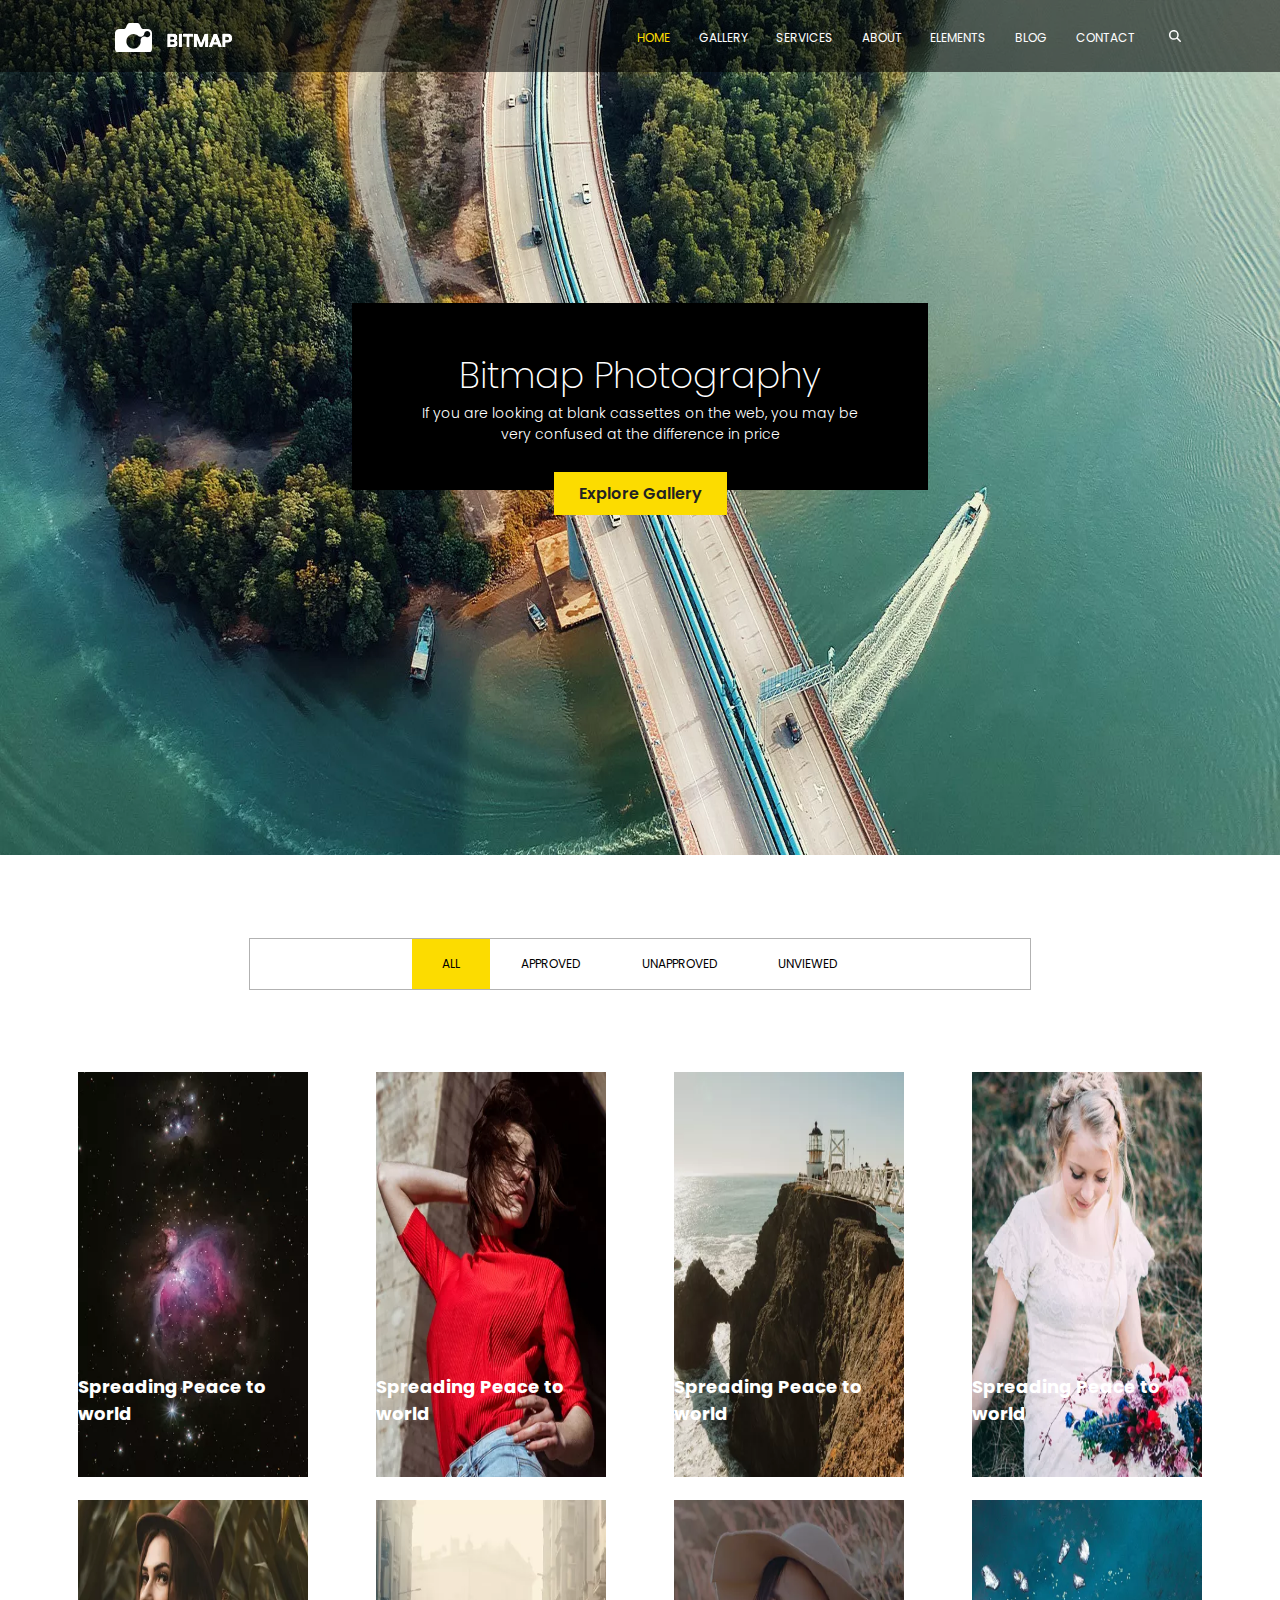
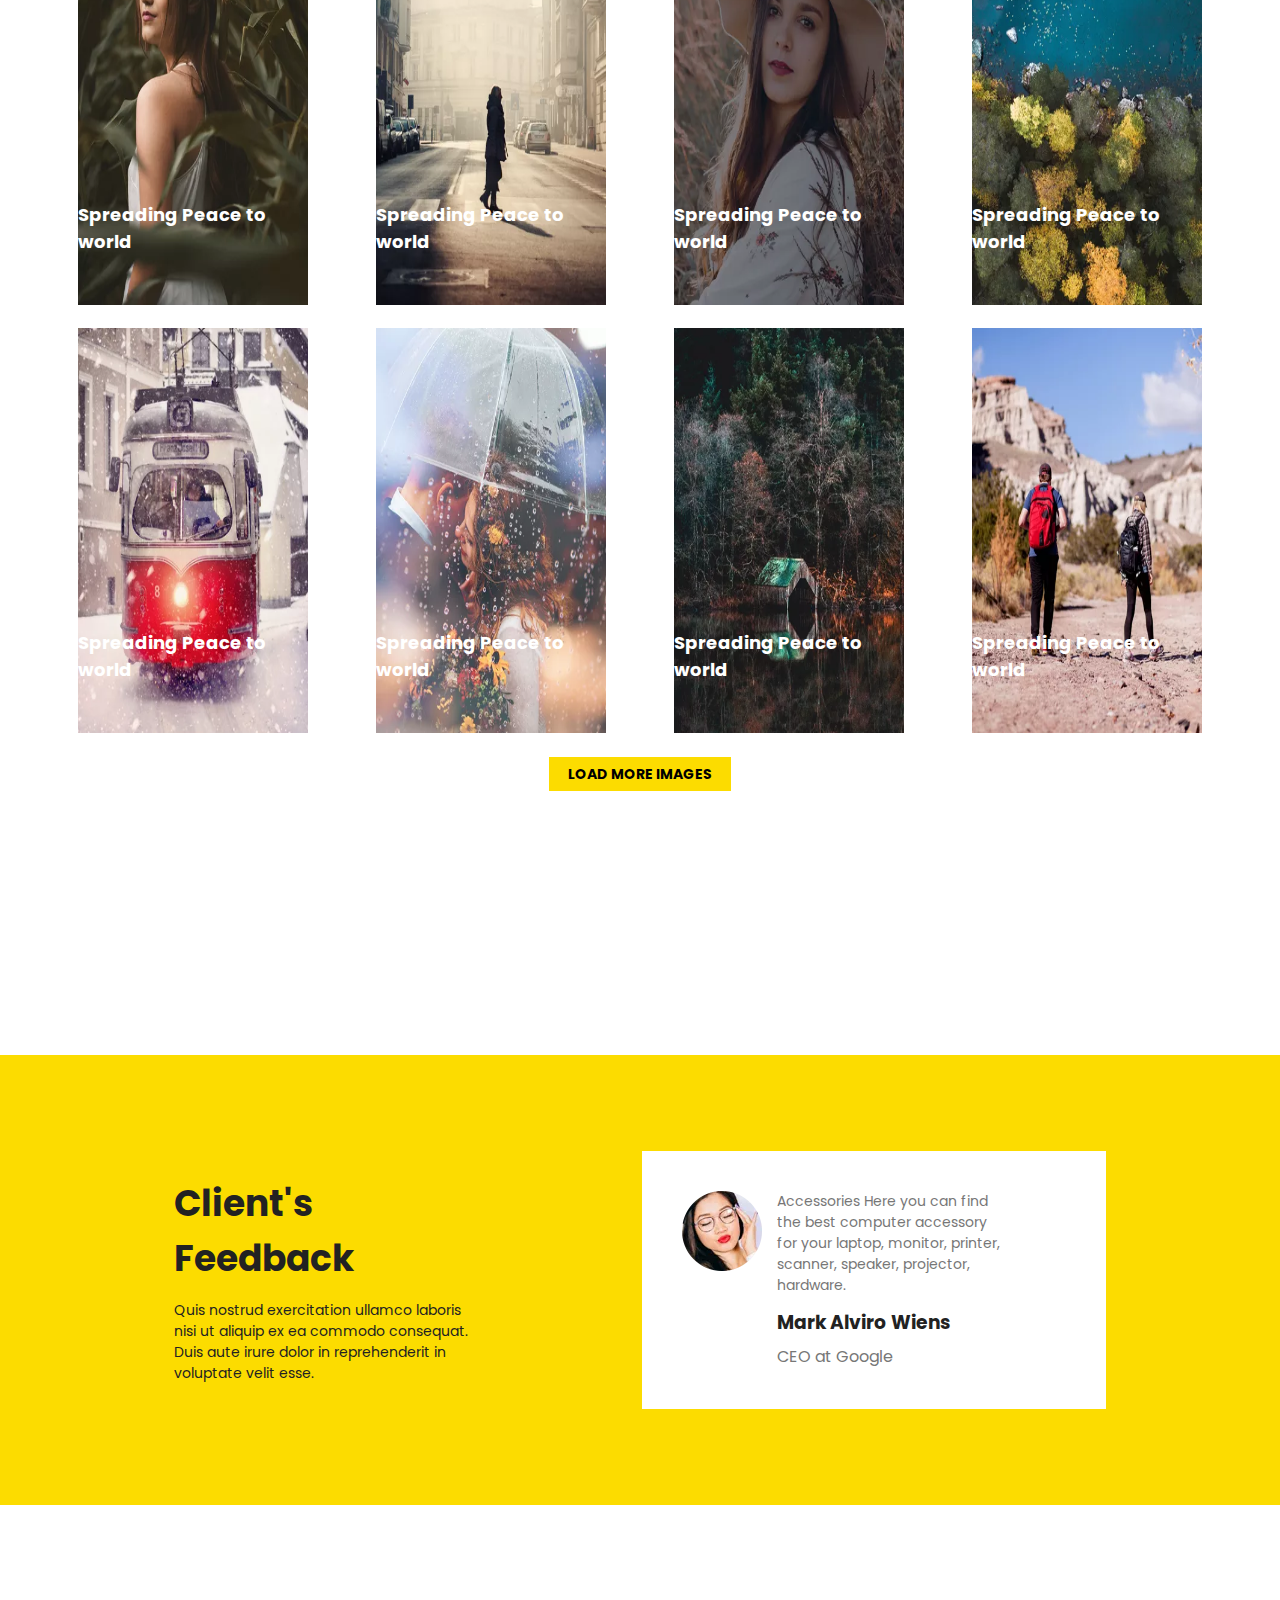
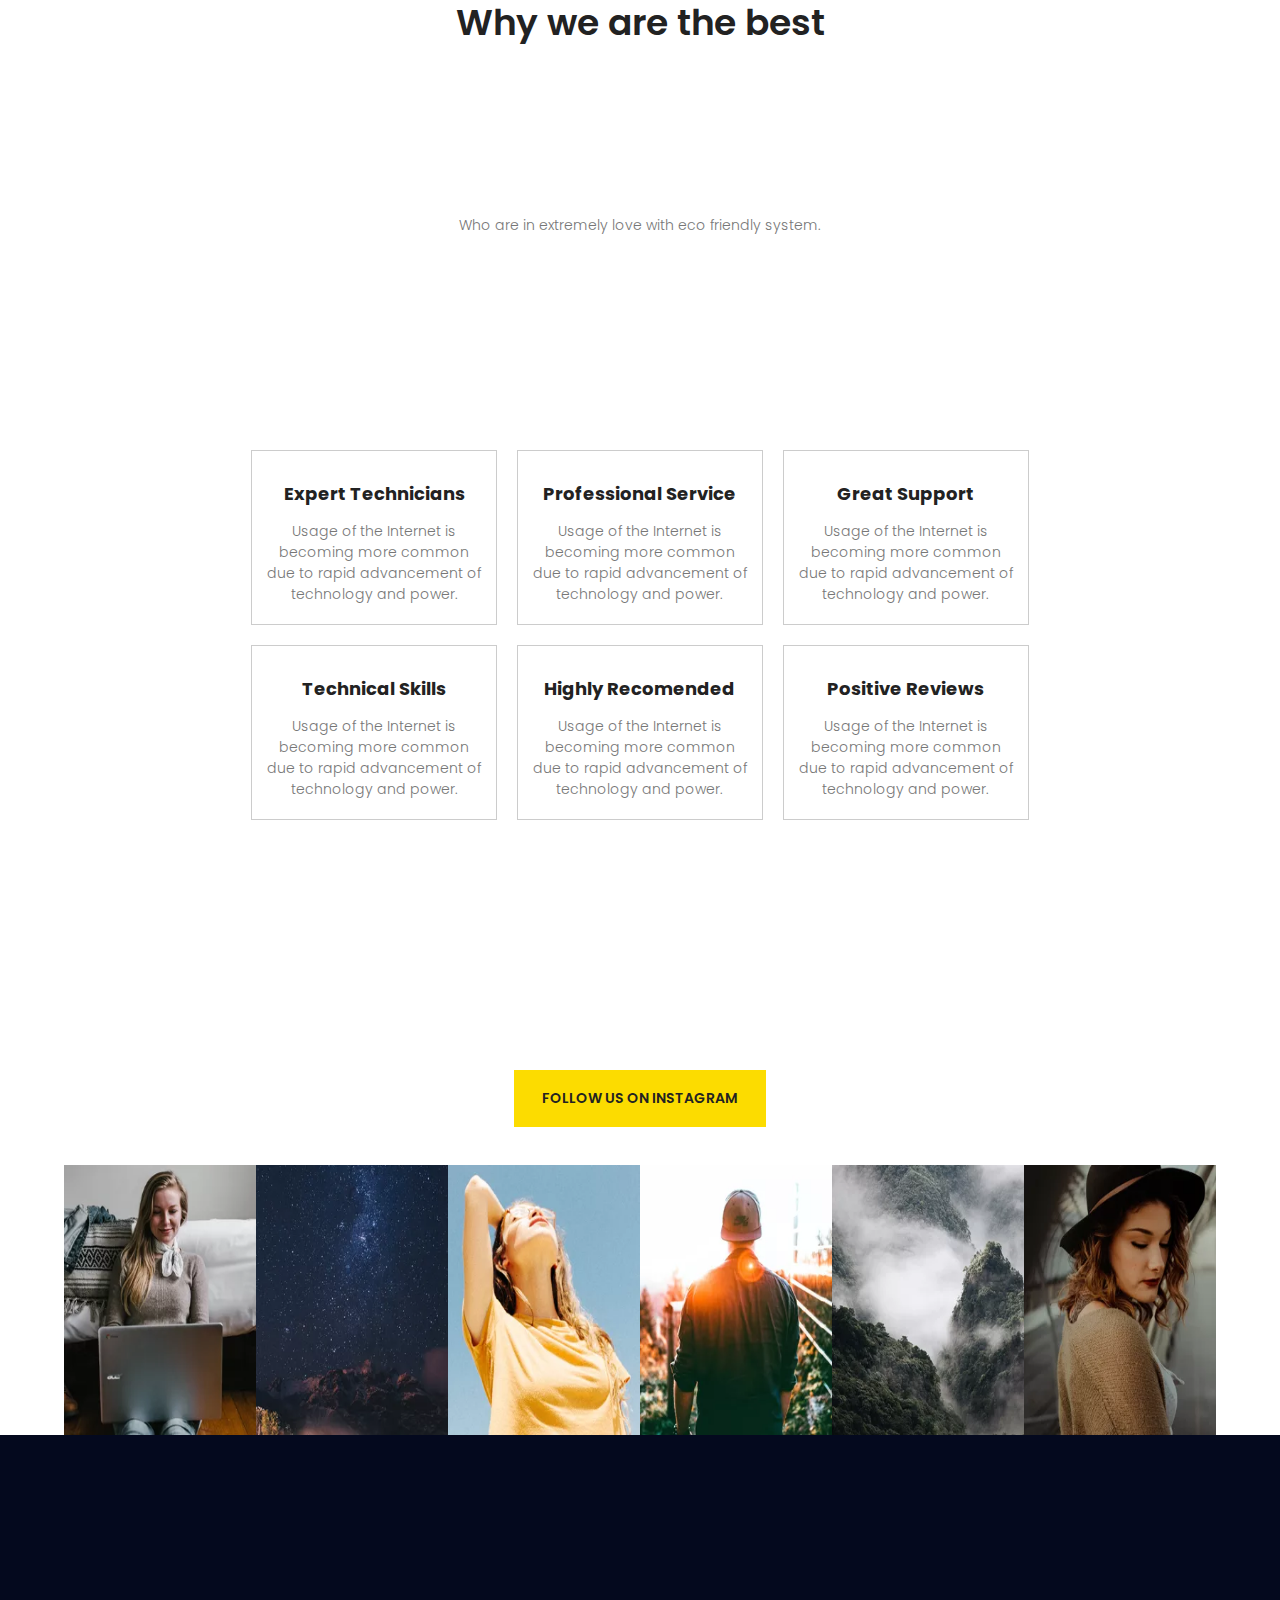
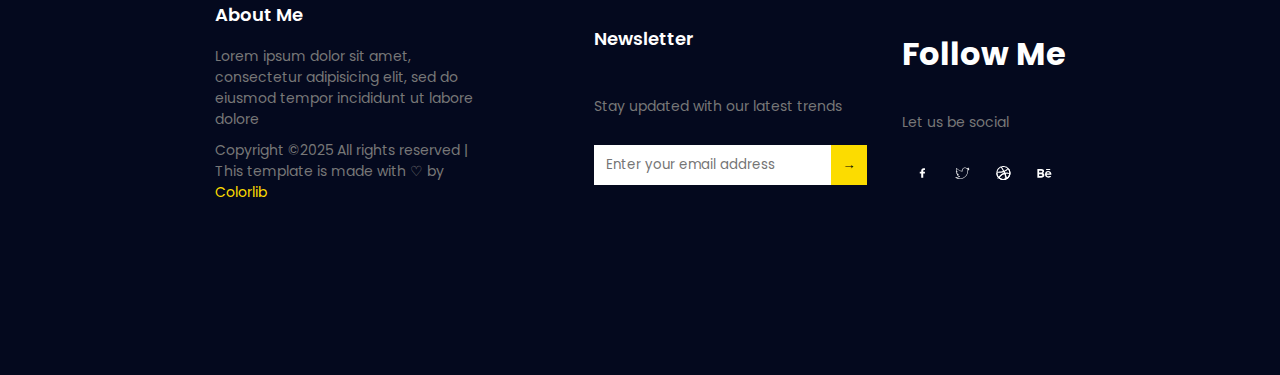
<file: index.html>
<!DOCTYPE html>
<html lang="en">

<head>
    <meta charset="UTF-8">
    <meta name="viewport" content="width=device-width, initial-scale=1.0">
    <title>Bitmap - Home</title>
    <link rel="stylesheet" href="style.css">
    <link rel="preconnect" href="https://fonts.googleapis.com">
    <link rel="preconnect" href="https://fonts.gstatic.com" crossorigin>
    <link
        href="https://fonts.googleapis.com/css2?family=Poppins:ital,wght@0,100;0,200;0,300;0,400;0,500;0,600;0,700;0,800;0,900;1,100;1,200;1,300;1,400;1,500;1,600;1,700;1,800;1,900&display=swap"
        rel="stylesheet">
</head>

<body>
    <section id="main">
        <header>
            <img id="logoHeader" src="assets/logo.png">
            <ul>
                <li class="links yellow">
                    <a href="index.html#">
                        Home
                    </a>
                </li>
                <li class="links">
                    <a href="#">
                        Gallery
                    </a>
                </li>
                <li class="links">
                    <a href="services.html">
                        Services
                    </a>
                </li>
                <li class="links">
                    <a href="about.html">
                        About
                    </a>
                </li>
                <li class="links">
                    <a>
                        Elements
                    </a>
                </li>
                <li class="links">
                    <a href="blog.html">
                        blog
                    </a>
                </li>
                <li class="links">
                    <a href="contact.html">
                        contact
                    </a>
                </li>
            </ul>

            <svg xmlns="http://www.w3.org/2000/svg" viewBox="0 0 512 512">
                <path
                    d="M416 208c0 45.9-14.9 88.3-40 122.7L502.6 457.4c12.5 12.5 12.5 32.8 0 45.3s-32.8 12.5-45.3 0L330.7 376c-34.4 25.2-76.8 40-122.7 40C93.1 416 0 322.9 0 208S93.1 0 208 0S416 93.1 416 208zM208 352a144 144 0 1 0 0-288 144 144 0 1 0 0 288z" />
            </svg>
        </header>

        <div id="blackSquare">
            <h1>
                Bitmap Photography
            </h1>
            <p>
                If you are looking at blank cassettes on the web, you may be<br>very confused at the difference in price
            </p>
        </div>
        <div id="yellowButton">
            <a href="#">Explore Gallery</a>
        </div>
    </section>
    <section id="mainGallery">
        <div id="pageSelector">
            <div>all</div>
            <div>approved</div>
            <div>unapproved</div>
            <div>unviewed</div>
        </div>
        <div id="galleryContainer">
            <div class="galleryImage">
                <h1>Spreading Peace to world</h1>
                <svg class="svg-icon" viewBox="0 0 1024 1024" version="1.1" xmlns="http://www.w3.org/2000/svg">
                    <path
                        d="M853.333333 213.333333a42.666667 42.666667 0 0 0-42.666666-42.666666h-213.333334a42.666667 42.666667 0 0 0 0 85.333333h109.653334l-139.946667 140.373333a42.666667 42.666667 0 0 0 0 60.586667 42.666667 42.666667 0 0 0 60.586667 0L768 316.586667V426.666667a42.666667 42.666667 0 0 0 42.666667 42.666666 42.666667 42.666667 0 0 0 42.666666-42.666666zM456.96 567.04a42.666667 42.666667 0 0 0-60.586667 0L256 706.986667V597.333333a42.666667 42.666667 0 0 0-42.666667-42.666666 42.666667 42.666667 0 0 0-42.666666 42.666666v213.333334a42.666667 42.666667 0 0 0 42.666666 42.666666h213.333334a42.666667 42.666667 0 0 0 0-85.333333H316.586667l140.373333-140.373333a42.666667 42.666667 0 0 0 0-60.586667z" />
                </svg>
            </div>
            <div class="galleryImage">
                <h1>Spreading Peace to world</h1>
                <svg class="svg-icon" viewBox="0 0 1024 1024" version="1.1" xmlns="http://www.w3.org/2000/svg">
                    <path
                        d="M853.333333 213.333333a42.666667 42.666667 0 0 0-42.666666-42.666666h-213.333334a42.666667 42.666667 0 0 0 0 85.333333h109.653334l-139.946667 140.373333a42.666667 42.666667 0 0 0 0 60.586667 42.666667 42.666667 0 0 0 60.586667 0L768 316.586667V426.666667a42.666667 42.666667 0 0 0 42.666667 42.666666 42.666667 42.666667 0 0 0 42.666666-42.666666zM456.96 567.04a42.666667 42.666667 0 0 0-60.586667 0L256 706.986667V597.333333a42.666667 42.666667 0 0 0-42.666667-42.666666 42.666667 42.666667 0 0 0-42.666666 42.666666v213.333334a42.666667 42.666667 0 0 0 42.666666 42.666666h213.333334a42.666667 42.666667 0 0 0 0-85.333333H316.586667l140.373333-140.373333a42.666667 42.666667 0 0 0 0-60.586667z" />
                </svg>
            </div>
            <div class="galleryImage">
                <h1>Spreading Peace to world</h1>
                <svg class="svg-icon" viewBox="0 0 1024 1024" version="1.1" xmlns="http://www.w3.org/2000/svg">
                    <path
                        d="M853.333333 213.333333a42.666667 42.666667 0 0 0-42.666666-42.666666h-213.333334a42.666667 42.666667 0 0 0 0 85.333333h109.653334l-139.946667 140.373333a42.666667 42.666667 0 0 0 0 60.586667 42.666667 42.666667 0 0 0 60.586667 0L768 316.586667V426.666667a42.666667 42.666667 0 0 0 42.666667 42.666666 42.666667 42.666667 0 0 0 42.666666-42.666666zM456.96 567.04a42.666667 42.666667 0 0 0-60.586667 0L256 706.986667V597.333333a42.666667 42.666667 0 0 0-42.666667-42.666666 42.666667 42.666667 0 0 0-42.666666 42.666666v213.333334a42.666667 42.666667 0 0 0 42.666666 42.666666h213.333334a42.666667 42.666667 0 0 0 0-85.333333H316.586667l140.373333-140.373333a42.666667 42.666667 0 0 0 0-60.586667z" />
                </svg>
            </div>
            <div class="galleryImage">
                <h1>Spreading Peace to world</h1>
                <svg class="svg-icon" viewBox="0 0 1024 1024" version="1.1" xmlns="http://www.w3.org/2000/svg">
                    <path
                        d="M853.333333 213.333333a42.666667 42.666667 0 0 0-42.666666-42.666666h-213.333334a42.666667 42.666667 0 0 0 0 85.333333h109.653334l-139.946667 140.373333a42.666667 42.666667 0 0 0 0 60.586667 42.666667 42.666667 0 0 0 60.586667 0L768 316.586667V426.666667a42.666667 42.666667 0 0 0 42.666667 42.666666 42.666667 42.666667 0 0 0 42.666666-42.666666zM456.96 567.04a42.666667 42.666667 0 0 0-60.586667 0L256 706.986667V597.333333a42.666667 42.666667 0 0 0-42.666667-42.666666 42.666667 42.666667 0 0 0-42.666666 42.666666v213.333334a42.666667 42.666667 0 0 0 42.666666 42.666666h213.333334a42.666667 42.666667 0 0 0 0-85.333333H316.586667l140.373333-140.373333a42.666667 42.666667 0 0 0 0-60.586667z" />
                </svg>
            </div>
            <div class="galleryImage">
                <h1>Spreading Peace to world</h1>
                <svg class="svg-icon" viewBox="0 0 1024 1024" version="1.1" xmlns="http://www.w3.org/2000/svg">
                    <path
                        d="M853.333333 213.333333a42.666667 42.666667 0 0 0-42.666666-42.666666h-213.333334a42.666667 42.666667 0 0 0 0 85.333333h109.653334l-139.946667 140.373333a42.666667 42.666667 0 0 0 0 60.586667 42.666667 42.666667 0 0 0 60.586667 0L768 316.586667V426.666667a42.666667 42.666667 0 0 0 42.666667 42.666666 42.666667 42.666667 0 0 0 42.666666-42.666666zM456.96 567.04a42.666667 42.666667 0 0 0-60.586667 0L256 706.986667V597.333333a42.666667 42.666667 0 0 0-42.666667-42.666666 42.666667 42.666667 0 0 0-42.666666 42.666666v213.333334a42.666667 42.666667 0 0 0 42.666666 42.666666h213.333334a42.666667 42.666667 0 0 0 0-85.333333H316.586667l140.373333-140.373333a42.666667 42.666667 0 0 0 0-60.586667z" />
                </svg>
            </div>
            <div class="galleryImage">
                <h1>Spreading Peace to world</h1>
                <svg class="svg-icon" viewBox="0 0 1024 1024" version="1.1" xmlns="http://www.w3.org/2000/svg">
                    <path
                        d="M853.333333 213.333333a42.666667 42.666667 0 0 0-42.666666-42.666666h-213.333334a42.666667 42.666667 0 0 0 0 85.333333h109.653334l-139.946667 140.373333a42.666667 42.666667 0 0 0 0 60.586667 42.666667 42.666667 0 0 0 60.586667 0L768 316.586667V426.666667a42.666667 42.666667 0 0 0 42.666667 42.666666 42.666667 42.666667 0 0 0 42.666666-42.666666zM456.96 567.04a42.666667 42.666667 0 0 0-60.586667 0L256 706.986667V597.333333a42.666667 42.666667 0 0 0-42.666667-42.666666 42.666667 42.666667 0 0 0-42.666666 42.666666v213.333334a42.666667 42.666667 0 0 0 42.666666 42.666666h213.333334a42.666667 42.666667 0 0 0 0-85.333333H316.586667l140.373333-140.373333a42.666667 42.666667 0 0 0 0-60.586667z" />
                </svg>
            </div>
            <div class="galleryImage">
                <h1>Spreading Peace to world</h1>
                <svg class="svg-icon" viewBox="0 0 1024 1024" version="1.1" xmlns="http://www.w3.org/2000/svg">
                    <path
                        d="M853.333333 213.333333a42.666667 42.666667 0 0 0-42.666666-42.666666h-213.333334a42.666667 42.666667 0 0 0 0 85.333333h109.653334l-139.946667 140.373333a42.666667 42.666667 0 0 0 0 60.586667 42.666667 42.666667 0 0 0 60.586667 0L768 316.586667V426.666667a42.666667 42.666667 0 0 0 42.666667 42.666666 42.666667 42.666667 0 0 0 42.666666-42.666666zM456.96 567.04a42.666667 42.666667 0 0 0-60.586667 0L256 706.986667V597.333333a42.666667 42.666667 0 0 0-42.666667-42.666666 42.666667 42.666667 0 0 0-42.666666 42.666666v213.333334a42.666667 42.666667 0 0 0 42.666666 42.666666h213.333334a42.666667 42.666667 0 0 0 0-85.333333H316.586667l140.373333-140.373333a42.666667 42.666667 0 0 0 0-60.586667z" />
                </svg>
            </div>
            <div class="galleryImage">
                <h1>Spreading Peace to world</h1>
                <svg class="svg-icon" viewBox="0 0 1024 1024" version="1.1" xmlns="http://www.w3.org/2000/svg">
                    <path
                        d="M853.333333 213.333333a42.666667 42.666667 0 0 0-42.666666-42.666666h-213.333334a42.666667 42.666667 0 0 0 0 85.333333h109.653334l-139.946667 140.373333a42.666667 42.666667 0 0 0 0 60.586667 42.666667 42.666667 0 0 0 60.586667 0L768 316.586667V426.666667a42.666667 42.666667 0 0 0 42.666667 42.666666 42.666667 42.666667 0 0 0 42.666666-42.666666zM456.96 567.04a42.666667 42.666667 0 0 0-60.586667 0L256 706.986667V597.333333a42.666667 42.666667 0 0 0-42.666667-42.666666 42.666667 42.666667 0 0 0-42.666666 42.666666v213.333334a42.666667 42.666667 0 0 0 42.666666 42.666666h213.333334a42.666667 42.666667 0 0 0 0-85.333333H316.586667l140.373333-140.373333a42.666667 42.666667 0 0 0 0-60.586667z" />
                </svg>
            </div>
            <div class="galleryImage">
                <h1>Spreading Peace to world</h1>
                <svg class="svg-icon" viewBox="0 0 1024 1024" version="1.1" xmlns="http://www.w3.org/2000/svg">
                    <path
                        d="M853.333333 213.333333a42.666667 42.666667 0 0 0-42.666666-42.666666h-213.333334a42.666667 42.666667 0 0 0 0 85.333333h109.653334l-139.946667 140.373333a42.666667 42.666667 0 0 0 0 60.586667 42.666667 42.666667 0 0 0 60.586667 0L768 316.586667V426.666667a42.666667 42.666667 0 0 0 42.666667 42.666666 42.666667 42.666667 0 0 0 42.666666-42.666666zM456.96 567.04a42.666667 42.666667 0 0 0-60.586667 0L256 706.986667V597.333333a42.666667 42.666667 0 0 0-42.666667-42.666666 42.666667 42.666667 0 0 0-42.666666 42.666666v213.333334a42.666667 42.666667 0 0 0 42.666666 42.666666h213.333334a42.666667 42.666667 0 0 0 0-85.333333H316.586667l140.373333-140.373333a42.666667 42.666667 0 0 0 0-60.586667z" />
                </svg>
            </div>
            <div class="galleryImage">
                <h1>Spreading Peace to world</h1>
                <svg class="svg-icon" viewBox="0 0 1024 1024" version="1.1" xmlns="http://www.w3.org/2000/svg">
                    <path
                        d="M853.333333 213.333333a42.666667 42.666667 0 0 0-42.666666-42.666666h-213.333334a42.666667 42.666667 0 0 0 0 85.333333h109.653334l-139.946667 140.373333a42.666667 42.666667 0 0 0 0 60.586667 42.666667 42.666667 0 0 0 60.586667 0L768 316.586667V426.666667a42.666667 42.666667 0 0 0 42.666667 42.666666 42.666667 42.666667 0 0 0 42.666666-42.666666zM456.96 567.04a42.666667 42.666667 0 0 0-60.586667 0L256 706.986667V597.333333a42.666667 42.666667 0 0 0-42.666667-42.666666 42.666667 42.666667 0 0 0-42.666666 42.666666v213.333334a42.666667 42.666667 0 0 0 42.666666 42.666666h213.333334a42.666667 42.666667 0 0 0 0-85.333333H316.586667l140.373333-140.373333a42.666667 42.666667 0 0 0 0-60.586667z" />
                </svg>
            </div>
            <div class="galleryImage">
                <h1>Spreading Peace to world</h1>
                <svg class="svg-icon" viewBox="0 0 1024 1024" version="1.1" xmlns="http://www.w3.org/2000/svg">
                    <path
                        d="M853.333333 213.333333a42.666667 42.666667 0 0 0-42.666666-42.666666h-213.333334a42.666667 42.666667 0 0 0 0 85.333333h109.653334l-139.946667 140.373333a42.666667 42.666667 0 0 0 0 60.586667 42.666667 42.666667 0 0 0 60.586667 0L768 316.586667V426.666667a42.666667 42.666667 0 0 0 42.666667 42.666666 42.666667 42.666667 0 0 0 42.666666-42.666666zM456.96 567.04a42.666667 42.666667 0 0 0-60.586667 0L256 706.986667V597.333333a42.666667 42.666667 0 0 0-42.666667-42.666666 42.666667 42.666667 0 0 0-42.666666 42.666666v213.333334a42.666667 42.666667 0 0 0 42.666666 42.666666h213.333334a42.666667 42.666667 0 0 0 0-85.333333H316.586667l140.373333-140.373333a42.666667 42.666667 0 0 0 0-60.586667z" />
                </svg>
            </div>
            <div class="galleryImage">
                <h1>Spreading Peace to world</h1>
                <svg class="svg-icon" viewBox="0 0 1024 1024" version="1.1" xmlns="http://www.w3.org/2000/svg">
                    <path
                        d="M853.333333 213.333333a42.666667 42.666667 0 0 0-42.666666-42.666666h-213.333334a42.666667 42.666667 0 0 0 0 85.333333h109.653334l-139.946667 140.373333a42.666667 42.666667 0 0 0 0 60.586667 42.666667 42.666667 0 0 0 60.586667 0L768 316.586667V426.666667a42.666667 42.666667 0 0 0 42.666667 42.666666 42.666667 42.666667 0 0 0 42.666666-42.666666zM456.96 567.04a42.666667 42.666667 0 0 0-60.586667 0L256 706.986667V597.333333a42.666667 42.666667 0 0 0-42.666667-42.666666 42.666667 42.666667 0 0 0-42.666666 42.666666v213.333334a42.666667 42.666667 0 0 0 42.666666 42.666666h213.333334a42.666667 42.666667 0 0 0 0-85.333333H316.586667l140.373333-140.373333a42.666667 42.666667 0 0 0 0-60.586667z" />
                </svg>
            </div>
        </div>
        <div id="loadMore">
            <h1>Load More Images</h1>
        </div>
    </section>
    <section id="clientFeedback">
        <div id="feedbackText">
            <h1>Client's Feedback</h1>
            <p>Quis nostrud exercitation ullamco laboris nisi ut aliquip ex ea commodo consequat. Duis aute irure dolor
                in reprehenderit in voluptate velit esse.</p>
        </div>
        <div id="feedbackQuote">
            <div id="feedbackQuoteImg">
                <img src="assets/test-1.png">
            </div>
            <div id="feedbackQuoteText">
                <p>Accessories Here you can find the best computer accessory for your laptop, monitor, printer, scanner,
                    speaker, projector, hardware.</p>
                <h3>Mark Alviro Wiens</h3>
                <span>CEO at Google</span>
            </div>
        </div>
    </section>
    <section id="whyWeAre">
        <h1>Why we are the best</h1>
        <span>Who are in extremely love with eco friendly system.</span>
        <div id="textGrid">
            <div>
                <h2>Expert Technicians</h2>
                <p>Usage of the Internet is becoming more common due to rapid advancement of technology and power.</p>
            </div>
            <div>
                <h2>Professional Service</h2>
                <p>Usage of the Internet is becoming more common due to rapid advancement of technology and power.</p>
            </div>
            <div>
                <h2>Great Support</h2>
                <p>Usage of the Internet is becoming more common due to rapid advancement of technology and power.</p>
            </div>
            <div>
                <h2>Technical Skills</h2>
                <p>Usage of the Internet is becoming more common due to rapid advancement of technology and power.</p>
            </div>
            <div>
                <h2>Highly Recomended</h2>
                <p>Usage of the Internet is becoming more common due to rapid advancement of technology and power.</p>
            </div>
            <div>
                <h2>Positive Reviews</h2>
                <p>Usage of the Internet is becoming more common due to rapid advancement of technology and power.</p>
            </div>
        </div>
        <div id="follow">follow us on instagram</div>
    </section>
    <section id="footer">
        <div id="smallGallery">
            <div class="smallGalleryElement"></div>
            <div class="smallGalleryElement"></div>
            <div class="smallGalleryElement"></div>
            <div class="smallGalleryElement"></div>
            <div class="smallGalleryElement"></div>
            <div class="smallGalleryElement"></div>
        </div>
        <div id="footerText">
            <div>
                <h1>About Me</h1>
                <p>
                    Lorem ipsum dolor sit amet, consectetur adipisicing elit, sed do eiusmod tempor incididunt ut labore
                    dolore
                </p>
                <p>
                    Copyright ©2025 All rights reserved | This template is made with ♡ by <span>Colorlib</span>
                </p>
            </div>
            <div>
                <h1>Newsletter</h1>
                <span>Stay updated with our latest trends</span>
                <div id="footerInputs">
                    <input type="email" placeholder="   Enter your email address">
                    <input type="button" value="→">
                </div>
            </div>
            <div>
                <h1>Follow Me</h1>
                <span>Let us be social</span>
                <div id="icons">
                    <svg  viewBox="0 0 32 32" xmlns="http://www.w3.org/2000/svg"><path d="M21.95 5.005l-3.306-.004c-3.206 0-5.277 2.124-5.277 5.415v2.495H10.05v4.515h3.317l-.004 9.575h4.641l.004-9.575h3.806l-.003-4.514h-3.803v-2.117c0-1.018.241-1.533 1.566-1.533l2.366-.001.01-4.256z"/></svg>
                    <svg xmlns="http://www.w3.org/2000/svg"  viewBox="0 0 50 50"><path d="M 34.21875 5.46875 C 28.238281 5.46875 23.375 10.332031 23.375 16.3125 C 23.375 16.671875 23.464844 17.023438 23.5 17.375 C 16.105469 16.667969 9.566406 13.105469 5.125 7.65625 C 4.917969 7.394531 4.597656 7.253906 4.261719 7.277344 C 3.929688 7.300781 3.632813 7.492188 3.46875 7.78125 C 2.535156 9.386719 2 11.234375 2 13.21875 C 2 15.621094 2.859375 17.820313 4.1875 19.625 C 3.929688 19.511719 3.648438 19.449219 3.40625 19.3125 C 3.097656 19.148438 2.726563 19.15625 2.425781 19.335938 C 2.125 19.515625 1.941406 19.839844 1.9375 20.1875 L 1.9375 20.3125 C 1.9375 23.996094 3.84375 27.195313 6.65625 29.15625 C 6.625 29.152344 6.59375 29.164063 6.5625 29.15625 C 6.21875 29.097656 5.871094 29.21875 5.640625 29.480469 C 5.410156 29.742188 5.335938 30.105469 5.4375 30.4375 C 6.554688 33.910156 9.40625 36.5625 12.9375 37.53125 C 10.125 39.203125 6.863281 40.1875 3.34375 40.1875 C 2.582031 40.1875 1.851563 40.148438 1.125 40.0625 C 0.65625 40 0.207031 40.273438 0.0507813 40.71875 C -0.109375 41.164063 0.0664063 41.660156 0.46875 41.90625 C 4.980469 44.800781 10.335938 46.5 16.09375 46.5 C 25.425781 46.5 32.746094 42.601563 37.65625 37.03125 C 42.566406 31.460938 45.125 24.226563 45.125 17.46875 C 45.125 17.183594 45.101563 16.90625 45.09375 16.625 C 46.925781 15.222656 48.5625 13.578125 49.84375 11.65625 C 50.097656 11.285156 50.070313 10.789063 49.777344 10.445313 C 49.488281 10.101563 49 9.996094 48.59375 10.1875 C 48.078125 10.417969 47.476563 10.441406 46.9375 10.625 C 47.648438 9.675781 48.257813 8.652344 48.625 7.5 C 48.75 7.105469 48.613281 6.671875 48.289063 6.414063 C 47.964844 6.160156 47.511719 6.128906 47.15625 6.34375 C 45.449219 7.355469 43.558594 8.066406 41.5625 8.5 C 39.625 6.6875 37.074219 5.46875 34.21875 5.46875 Z M 34.21875 7.46875 C 36.769531 7.46875 39.074219 8.558594 40.6875 10.28125 C 40.929688 10.53125 41.285156 10.636719 41.625 10.5625 C 42.929688 10.304688 44.167969 9.925781 45.375 9.4375 C 44.679688 10.375 43.820313 11.175781 42.8125 11.78125 C 42.355469 12.003906 42.140625 12.53125 42.308594 13.011719 C 42.472656 13.488281 42.972656 13.765625 43.46875 13.65625 C 44.46875 13.535156 45.359375 13.128906 46.3125 12.875 C 45.457031 13.800781 44.519531 14.636719 43.5 15.375 C 43.222656 15.578125 43.070313 15.90625 43.09375 16.25 C 43.109375 16.65625 43.125 17.058594 43.125 17.46875 C 43.125 23.71875 40.726563 30.503906 36.15625 35.6875 C 31.585938 40.871094 24.875 44.5 16.09375 44.5 C 12.105469 44.5 8.339844 43.617188 4.9375 42.0625 C 9.15625 41.738281 13.046875 40.246094 16.1875 37.78125 C 16.515625 37.519531 16.644531 37.082031 16.511719 36.683594 C 16.378906 36.285156 16.011719 36.011719 15.59375 36 C 12.296875 35.941406 9.535156 34.023438 8.0625 31.3125 C 8.117188 31.3125 8.164063 31.3125 8.21875 31.3125 C 9.207031 31.3125 10.183594 31.1875 11.09375 30.9375 C 11.53125 30.808594 11.832031 30.402344 11.816406 29.945313 C 11.800781 29.488281 11.476563 29.097656 11.03125 29 C 7.472656 28.28125 4.804688 25.382813 4.1875 21.78125 C 5.195313 22.128906 6.226563 22.402344 7.34375 22.4375 C 7.800781 22.464844 8.214844 22.179688 8.355469 21.746094 C 8.496094 21.3125 8.324219 20.835938 7.9375 20.59375 C 5.5625 19.003906 4 16.296875 4 13.21875 C 4 12.078125 4.296875 11.03125 4.6875 10.03125 C 9.6875 15.519531 16.6875 19.164063 24.59375 19.5625 C 24.90625 19.578125 25.210938 19.449219 25.414063 19.210938 C 25.617188 18.96875 25.695313 18.648438 25.625 18.34375 C 25.472656 17.695313 25.375 17.007813 25.375 16.3125 C 25.375 11.414063 29.320313 7.46875 34.21875 7.46875 Z"/></svg>
                    <svg version="1.1" xmlns="http://www.w3.org/2000/svg"
                        xmlns:xlink="http://www.w3.org/1999/xlink" viewBox="0 0 502.456 502.456" xml:space="preserve">
                        <path d="M482.676,153.424c-6.256-14.888-14.104-29.248-23.168-42.648
	c-8.944-13.288-19.296-25.824-30.632-37.168c-11.376-11.368-23.88-21.68-37.192-30.664c-13.424-9.096-27.776-16.864-42.648-23.176
	c-15.2-6.384-31.096-11.344-47.224-14.632C285.276,1.744,268.252,0,251.236,0c-17.04,0-34.056,1.744-50.608,5.136
	c-16.144,3.288-32.024,8.248-47.208,14.632c-14.888,6.312-29.248,14.088-42.696,23.176c-13.28,8.984-25.792,19.296-37.168,30.664
	c-11.344,11.352-21.64,23.88-30.632,37.168c-9.064,13.4-16.88,27.76-23.16,42.648c-6.44,15.184-11.368,31.112-14.688,47.248
	c-3.368,16.496-5.072,33.512-5.072,50.536c0,17.072,1.704,34.088,5.072,50.616c3.32,16.144,8.248,32.024,14.688,47.184
	c6.272,14.872,14.096,29.304,23.16,42.704c8.992,13.296,19.288,25.768,30.632,37.168c11.384,11.336,23.888,21.624,37.168,30.632
	c13.448,9.072,27.808,16.864,42.696,23.152c15.184,6.448,31.072,11.352,47.208,14.64c16.552,3.424,33.568,5.136,50.608,5.136
	c17.016,0,34.04-1.712,50.576-5.136c16.136-3.288,32.024-8.192,47.224-14.64c14.872-6.28,29.224-14.08,42.648-23.152
	c13.312-9.008,25.824-19.296,37.192-30.632c11.336-11.408,21.688-23.872,30.632-37.168c9.064-13.4,16.904-27.832,23.168-42.704
	c6.416-15.168,11.384-31.048,14.688-47.184c3.352-16.528,5.088-33.544,5.088-50.616c0-17.024-1.736-34.04-5.088-50.536
	C494.052,184.536,489.084,168.616,482.676,153.424z M251.228,36.688c54.296,0,103.888,20.264,141.696,53.552
	c-0.536,0.8-31.08,47.312-112.096,77.656c-36.656-67.376-76.968-120.904-80.16-125.168
	C216.852,38.816,233.796,36.688,251.228,36.688z M199.82,42.912c0,0.032-0.04,0.064-0.04,0.064s-0.256,0.064-0.648,0.128
	C199.38,43.04,199.58,43.008,199.82,42.912z M159.668,57.208c2.864,3.816,42.544,57.608,79.696,123.608
	c-103.04,27.376-192.456,26.288-198.096,26.192C55.18,140.552,99.804,85.456,159.668,57.208z M91.636,394.592
	c-34.176-38.024-54.984-88.264-54.984-143.376c0-2.288,0.12-4.528,0.176-6.776c3.816,0.088,109.816,2.488,220.272-30.576
	c6.152,12.032,12.024,24.28,17.416,36.496c-2.832,0.76-5.648,1.608-8.464,2.56C150.284,290.32,91.54,394.472,91.54,394.472
	L91.636,394.592z M251.228,465.784c-50.664,0-97.216-17.6-133.952-47c-0.76-0.592-1.656-1.296-2.76-2.184
	c1.104,0.888,2,1.592,2.76,2.184c1.256,0.976,2.072,1.568,2.072,1.568s41.12-89.688,168.376-134.024
	c0.464-0.168,0.968-0.296,1.448-0.44c30.176,78.424,42.616,144.128,45.816,162.872C309.244,459.712,280.924,465.784,251.228,465.784
	z M371.108,429.16c-2.184-12.944-13.608-75.92-41.768-153.224c69.272-11.08,129.272,7.912,133.712,9.368
	C453.516,345.08,419.26,396.632,371.108,429.16z M316.3,242.056c-1.552-3.664-3.064-7.36-4.656-11.048
	c-4.456-10.512-9.272-20.92-14.256-31.136c84.728-34.584,119.12-84.32,119.52-84.896c30.088,36.528,48.304,83.208,48.808,134.112
	C462.62,248.408,390.012,232.768,316.3,242.056z" />
                        <path d="M482.676,153.424c-6.256-14.888-14.104-29.248-23.168-42.648c-2.832-4.208-5.856-8.32-8.96-12.368
	c-9.272,6.936-19.44,13.88-30.44,20.8c28.096,35.888,45.12,80.872,45.6,129.872c-3.096-0.672-75.704-16.312-149.416-7.032
	c-1.552-3.664-3.064-7.36-4.656-11.048c-4.456-10.512-9.272-20.92-14.256-31.136c58.784-23.992,93.296-55.248,109.08-72.352
	c-52.624,31.056-121.328,60.888-198.696,84.344c-48.208,14.624-94.992,25.28-138.192,32.096
	c40.424-1.616,112.936-7.768,187.528-30.096c6.152,12.032,12.024,24.28,17.416,36.496c-2.832,0.76-5.648,1.608-8.464,2.56
	C150.284,290.32,91.54,394.472,91.54,394.472l0.096,0.12c-34.176-38.024-54.984-88.264-54.984-143.376
	c0-0.928,0.048-1.832,0.08-2.752c-12.64,1.48-24.936,2.616-36.72,3.368c0.032,16.856,1.728,33.672,5.056,50
	c3.32,16.144,8.248,32.024,14.688,47.184c6.272,14.872,14.096,29.304,23.16,42.704c8.992,13.296,19.288,25.768,30.632,37.168
	c11.384,11.336,23.888,21.624,37.168,30.632c13.448,9.072,27.808,16.864,42.696,23.152c15.184,6.448,31.072,11.352,47.208,14.64
	c16.552,3.424,33.568,5.136,50.608,5.136c17.016,0,34.04-1.712,50.576-5.136c16.136-3.288,32.024-8.192,47.224-14.64
	c14.872-6.28,29.224-14.08,42.648-23.152c13.312-9.008,25.824-19.296,37.192-30.632c11.336-11.408,21.688-23.872,30.632-37.168
	c9.064-13.4,16.904-27.832,23.168-42.704c6.416-15.168,11.384-31.048,14.688-47.184c3.352-16.528,5.088-33.544,5.088-50.616
	c0-17.024-1.736-34.04-5.088-50.536C494.052,184.536,489.084,168.616,482.676,153.424z M251.228,465.784
	c-49.736,0-95.456-17.032-131.856-45.472c0.392-0.848,41.712-89.856,168.352-133.984c0.464-0.168,0.968-0.296,1.448-0.44
	c30.176,78.424,42.616,144.128,45.816,162.872C309.244,459.712,280.924,465.784,251.228,465.784z M371.108,429.16
	c-2.184-12.944-13.608-75.92-41.768-153.224c69.272-11.08,129.272,7.912,133.712,9.368
	C453.516,345.08,419.26,396.632,371.108,429.16z" />
                        <g>
                            <path
                                d="M461.084,295.816c-11.688,55.288-44.672,102.736-89.976,133.344
		c-0.824-4.856-2.944-16.768-6.76-33.832c-11.528,7.392-23.592,13.984-36.104,19.752c3.496,15.64,5.648,27.376,6.728,33.688
		c-25.736,10.936-54.056,17.016-83.752,17.016c-40.248,0-77.768-11.296-109.952-30.624c-34.56-7.64-66.904-21.376-95.952-40.048
		c8.424,12.016,17.856,23.36,28.216,33.784c11.384,11.336,23.888,21.624,37.168,30.632c13.448,9.072,27.808,16.864,42.696,23.152
		c15.184,6.448,31.072,11.352,47.208,14.64c16.552,3.424,33.568,5.136,50.608,5.136c17.016,0,34.04-1.712,50.576-5.136
		c16.136-3.288,32.024-8.192,47.224-14.64c14.872-6.28,29.224-14.08,42.648-23.152c13.312-9.008,25.824-19.296,37.192-30.632
		c11.336-11.408,21.688-23.872,30.632-37.168c9.064-13.4,16.904-27.832,23.168-42.704c6.416-15.168,11.384-31.048,14.688-47.184
		c3.352-16.528,5.088-33.544,5.088-50.616c0-15.648-1.528-31.28-4.376-46.52C490.492,237.384,477.884,268.064,461.084,295.816z" />
                            <circle " cx="215.996" cy="411.784" r="9" />
                            <circle " cx="258.996" cy="424.816" r="4" />
                            <circle " cx="282.996" cy="358.824" r="8" />
                            <circle " cx="404.98" cy="368.816" r="4" />
                            <circle " cx="423.996" cy="321.816" r="3" />
                            <circle " cx="29.996" cy="476.824" r="3" />
                        </g>
                        <g>
                            <circle cx="36.996" cy="444.824" r="12" />
                            <circle cx="93.996" cy="299.784" r="7" />
                            <circle cx="302.996" cy="425.816" r="7" />
                            <circle cx="94.996" cy="346.816" r="6" />
                            <circle cx="204.98" cy="378.816" r="6" />
                            <circle cx="164.98" cy="414.824" r="6" />
                            <circle cx="128.996" cy="284.824" r="4" />
                            <circle cx="260.98" cy="390.824" r="4" />
                            <circle cx="72.996" cy="462.824" r="4" />
                        </g>
                    </svg>
                    <svg xmlns="http://www.w3.org/2000/svg" viewBox="0 0 24 24">
                        <path
                            d="M22 7h-7v-2h7v2zm1.726 10c-.442 1.297-2.029 3-5.101 3-3.074 0-5.564-1.729-5.564-5.675 0-3.91 2.325-5.92 5.466-5.92 3.082 0 4.964 1.782 5.375 4.426.078.506.109 1.188.095 2.14h-8.027c.13 3.211 3.483 3.312 4.588 2.029h3.168zm-7.686-4h4.965c-.105-1.547-1.136-2.219-2.477-2.219-1.466 0-2.277.768-2.488 2.219zm-9.574 6.988h-6.466v-14.967h6.953c5.476.081 5.58 5.444 2.72 6.906 3.461 1.26 3.577 8.061-3.207 8.061zm-3.466-8.988h3.584c2.508 0 2.906-3-.312-3h-3.272v3zm3.391 3h-3.391v3.016h3.341c3.055 0 2.868-3.016.05-3.016z" />
                    </svg>
                </div>
            </div>
        </div>
    </section>
</body>

</html>
</file>
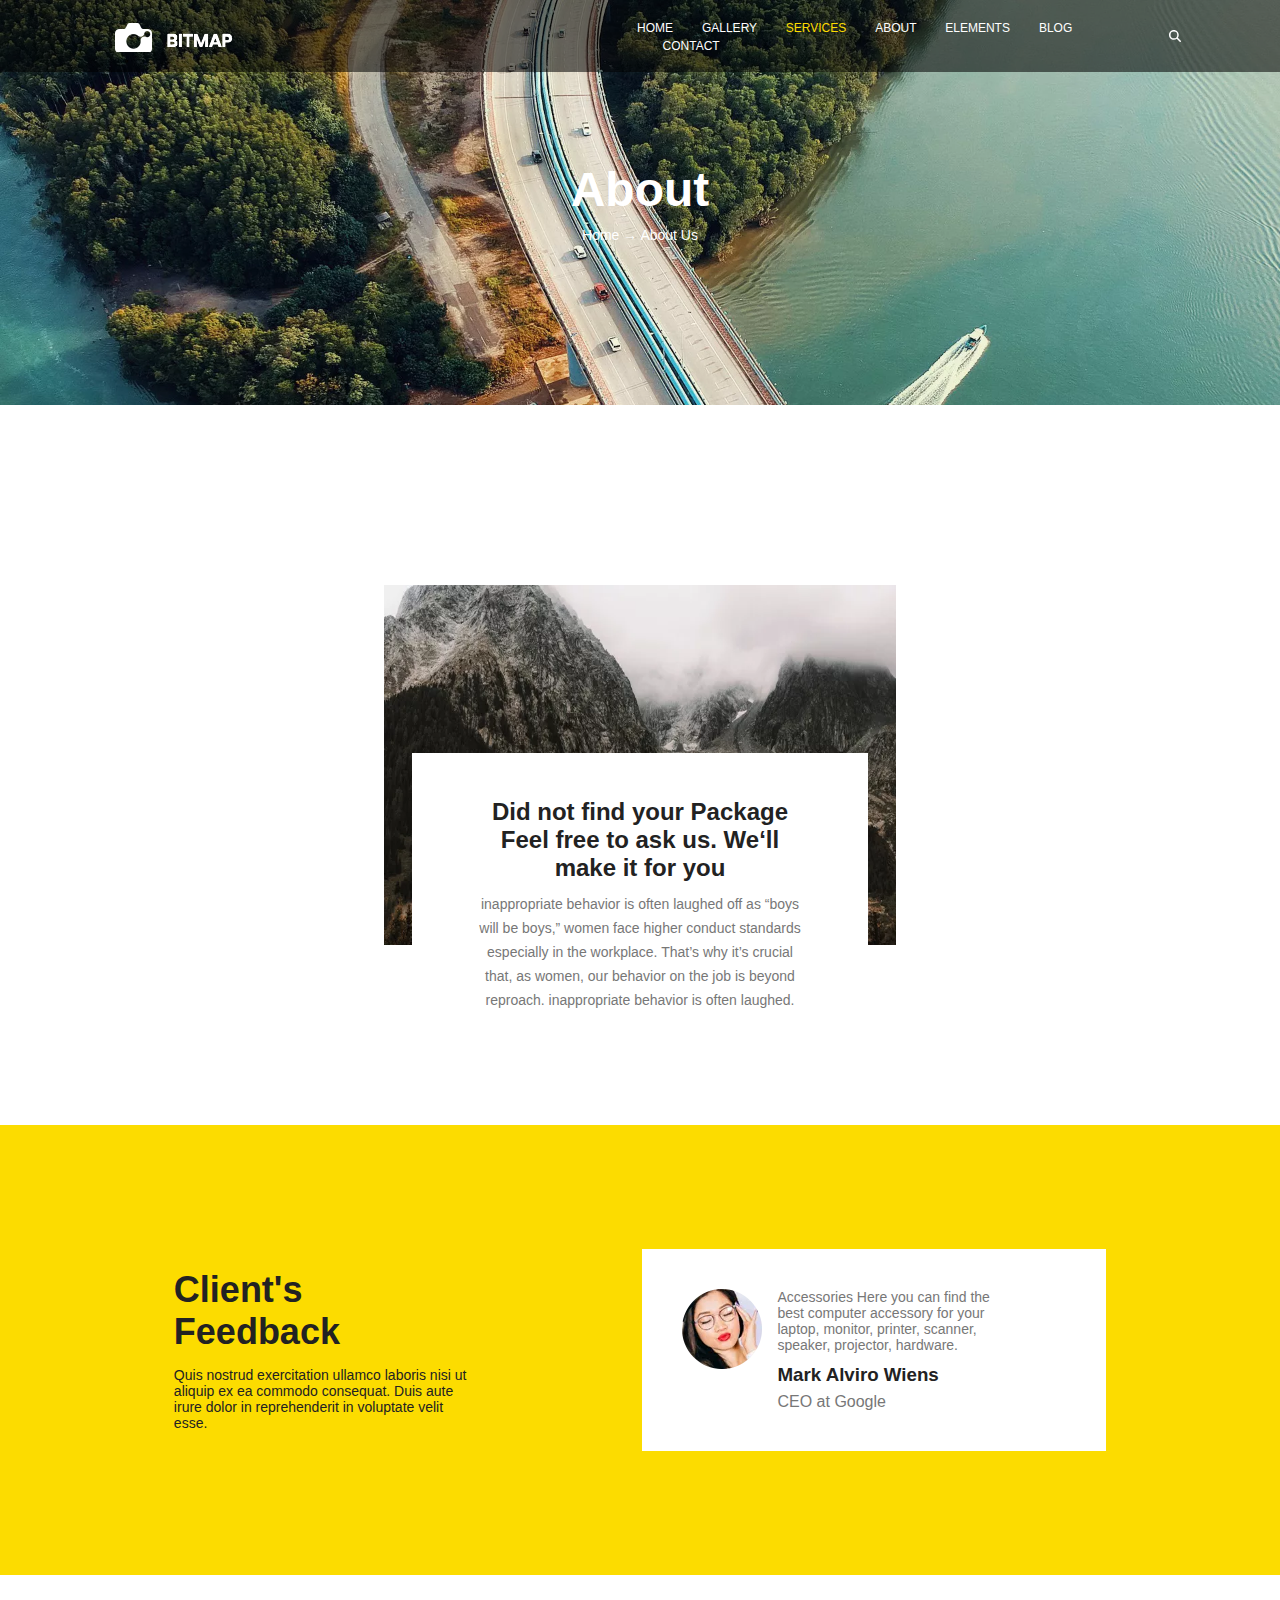
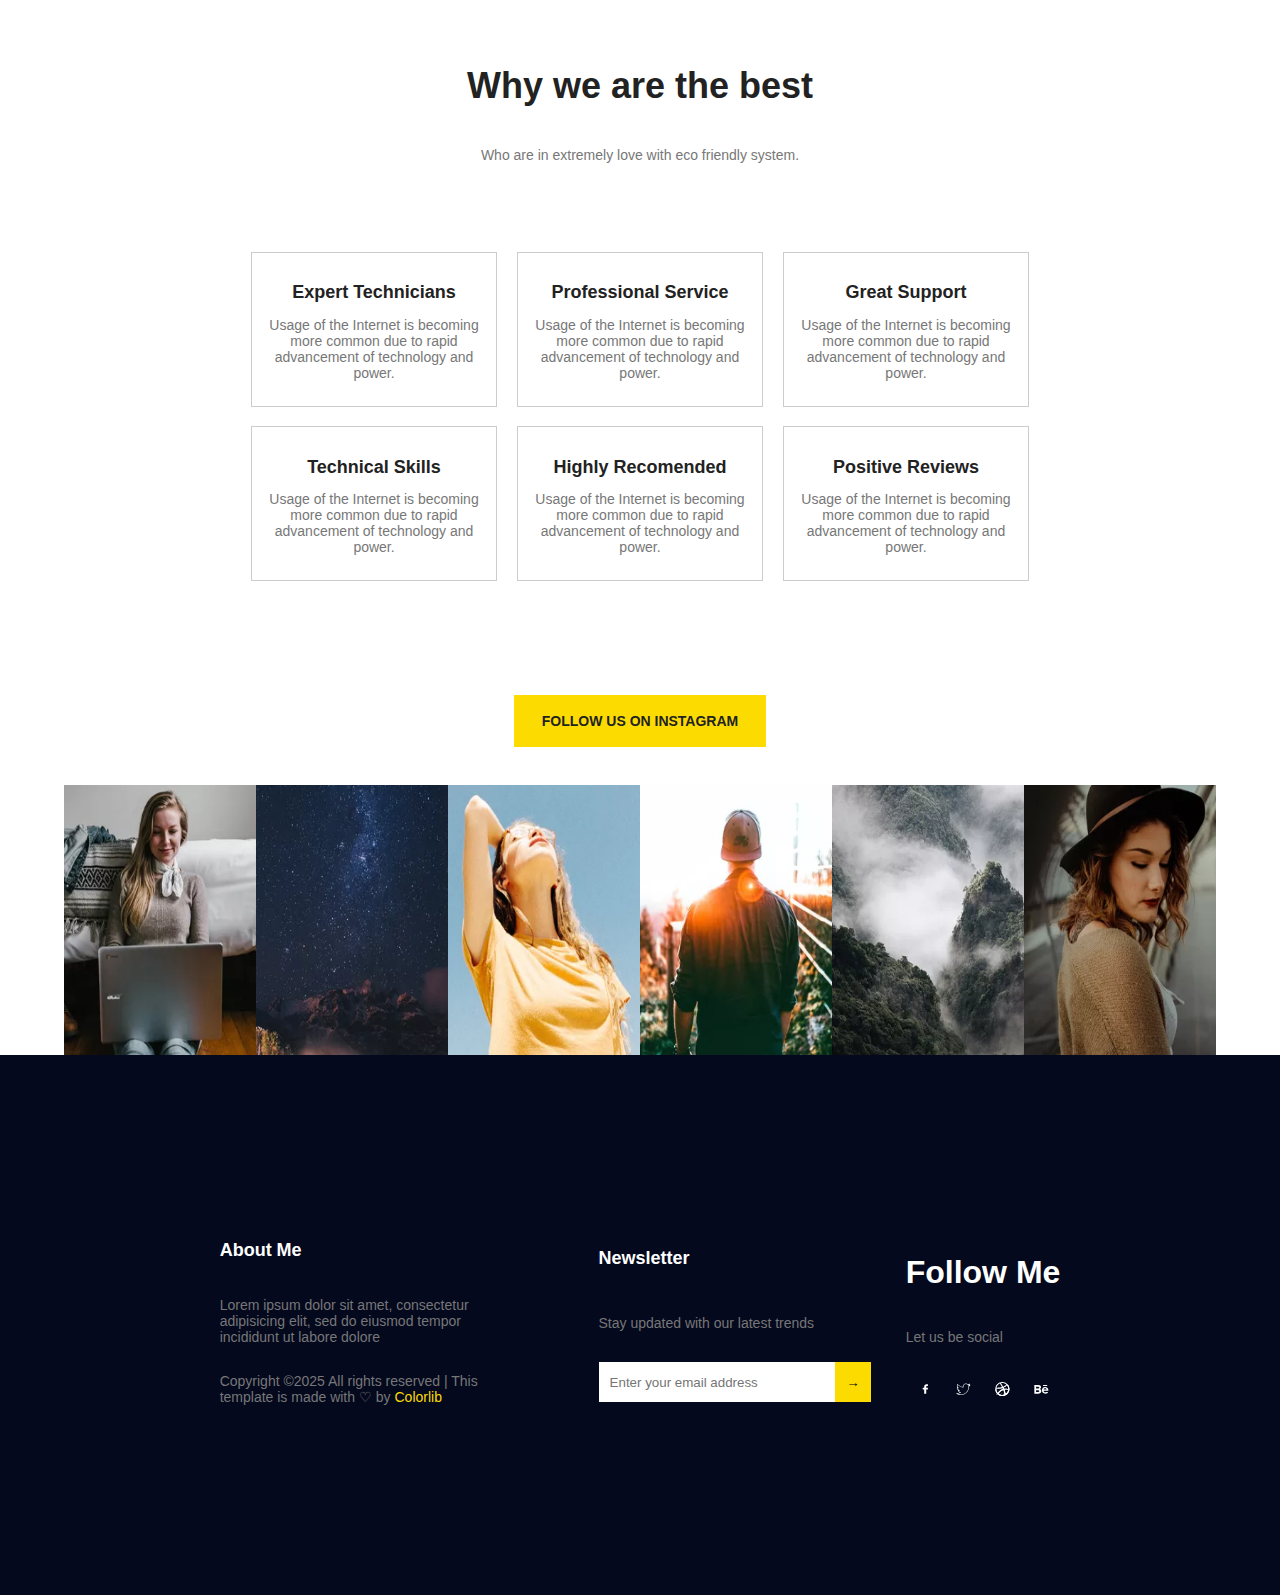
<file: about.html>
<!DOCTYPE html>
<html lang="en">
<head>
    <meta charset="UTF-8">
    <meta name="viewport" content="width=device-width, initial-scale=1.0">
    <title>About Us</title>
    <link rel="stylesheet" href="style.css">
</head>
<body>
    <section id="mainAbout">
        <header>
            <img id="logoHeader" src="assets/logo.png">
            <ul>
                <li class="links">
                    <a href="index.html#">
                        Home
                    </a>
                </li>
                <li class="links">
                    <a href="#">
                        Gallery
                    </a>
                </li>
                <li class="links yellow">
                    <a href="services.html">
                        Services
                    </a>
                </li>
                <li class="links">
                    <a href="about.html">
                        About
                    </a>
                </li>
                <li class="links">
                    <a>
                        Elements
                    </a>
                </li>
                <li class="links">
                    <a href="">
                        blog
                    </a>
                </li>
                <li class="links">
                    <a href="">
                        contact
                    </a>
                </li>
            </ul>

            <svg xmlns="http://www.w3.org/2000/svg" viewBox="0 0 512 512">
                <path
                    d="M416 208c0 45.9-14.9 88.3-40 122.7L502.6 457.4c12.5 12.5 12.5 32.8 0 45.3s-32.8 12.5-45.3 0L330.7 376c-34.4 25.2-76.8 40-122.7 40C93.1 416 0 322.9 0 208S93.1 0 208 0S416 93.1 416 208zM208 352a144 144 0 1 0 0-288 144 144 0 1 0 0 288z" />
            </svg>
        </header>

        <div>
            <h1>About</h1>
            <span><a href="index.html#">Home →</a> <a href="about.html#">About Us</a></span>
        </div>
    </section>
    <section id="didNot">
        <div id="background">
            <div>
                <h1>Did not find your Package Feel free to ask us. We‘ll make it for you</h1>
                <p>
                    inappropriate behavior is often laughed off as “boys will be boys,” women face higher conduct standards especially in the workplace. That’s why it’s crucial that, as women, our behavior on the job is beyond reproach. inappropriate behavior is often laughed.
                </p>
            </div>
        </div>
    </section>
        <section id="clientFeedback">
        <div id="feedbackText">
            <h1>Client's Feedback</h1>
            <p>Quis nostrud exercitation ullamco laboris nisi ut aliquip ex ea commodo consequat. Duis aute irure dolor
                in reprehenderit in voluptate velit esse.</p>
        </div>
        <div id="feedbackQuote">
            <div id="feedbackQuoteImg">
                <img src="assets/test-1.png">
            </div>
            <div id="feedbackQuoteText">
                <p>Accessories Here you can find the best computer accessory for your laptop, monitor, printer, scanner,
                    speaker, projector, hardware.</p>
                <h3>Mark Alviro Wiens</h3>
                <span>CEO at Google</span>
            </div>
        </div>
    </section>
    <section id="whyAbout">
        <h1>Why we are the best</h1>
        <span>Who are in extremely love with eco friendly system.</span>
        <div id="textGrid">
            <div>
                <h2>Expert Technicians</h2>
                <p>Usage of the Internet is becoming more common due to rapid advancement of technology and power.</p>
            </div>
            <div>
                <h2>Professional Service</h2>
                <p>Usage of the Internet is becoming more common due to rapid advancement of technology and power.</p>
            </div>
            <div>
                <h2>Great Support</h2>
                <p>Usage of the Internet is becoming more common due to rapid advancement of technology and power.</p>
            </div>
            <div>
                <h2>Technical Skills</h2>
                <p>Usage of the Internet is becoming more common due to rapid advancement of technology and power.</p>
            </div>
            <div>
                <h2>Highly Recomended</h2>
                <p>Usage of the Internet is becoming more common due to rapid advancement of technology and power.</p>
            </div>
            <div>
                <h2>Positive Reviews</h2>
                <p>Usage of the Internet is becoming more common due to rapid advancement of technology and power.</p>
            </div>
        </div>
        <div id="follow">follow us on instagram</div>
    </section>
    <section id="footer">
        <div id="smallGallery">
            <div class="smallGalleryElement"></div>
            <div class="smallGalleryElement"></div>
            <div class="smallGalleryElement"></div>
            <div class="smallGalleryElement"></div>
            <div class="smallGalleryElement"></div>
            <div class="smallGalleryElement"></div>
        </div>
        <div id="footerText">
            <div>
                <h1>About Me</h1>
                <p>
                    Lorem ipsum dolor sit amet, consectetur adipisicing elit, sed do eiusmod tempor incididunt ut labore
                    dolore
                </p>
                <p>
                    Copyright ©2025 All rights reserved | This template is made with ♡ by <span>Colorlib</span>
                </p>
            </div>
            <div>
                <h1>Newsletter</h1>
                <span>Stay updated with our latest trends</span>
                <div id="footerInputs">
                    <input type="email" placeholder="   Enter your email address">
                    <input type="button" value="→">
                </div>
            </div>
            <div>
                <h1>Follow Me</h1>
                <span>Let us be social</span>
                <div id="icons">
                    <svg  viewBox="0 0 32 32" xmlns="http://www.w3.org/2000/svg"><path d="M21.95 5.005l-3.306-.004c-3.206 0-5.277 2.124-5.277 5.415v2.495H10.05v4.515h3.317l-.004 9.575h4.641l.004-9.575h3.806l-.003-4.514h-3.803v-2.117c0-1.018.241-1.533 1.566-1.533l2.366-.001.01-4.256z"/></svg>
                    <svg xmlns="http://www.w3.org/2000/svg"  viewBox="0 0 50 50"><path d="M 34.21875 5.46875 C 28.238281 5.46875 23.375 10.332031 23.375 16.3125 C 23.375 16.671875 23.464844 17.023438 23.5 17.375 C 16.105469 16.667969 9.566406 13.105469 5.125 7.65625 C 4.917969 7.394531 4.597656 7.253906 4.261719 7.277344 C 3.929688 7.300781 3.632813 7.492188 3.46875 7.78125 C 2.535156 9.386719 2 11.234375 2 13.21875 C 2 15.621094 2.859375 17.820313 4.1875 19.625 C 3.929688 19.511719 3.648438 19.449219 3.40625 19.3125 C 3.097656 19.148438 2.726563 19.15625 2.425781 19.335938 C 2.125 19.515625 1.941406 19.839844 1.9375 20.1875 L 1.9375 20.3125 C 1.9375 23.996094 3.84375 27.195313 6.65625 29.15625 C 6.625 29.152344 6.59375 29.164063 6.5625 29.15625 C 6.21875 29.097656 5.871094 29.21875 5.640625 29.480469 C 5.410156 29.742188 5.335938 30.105469 5.4375 30.4375 C 6.554688 33.910156 9.40625 36.5625 12.9375 37.53125 C 10.125 39.203125 6.863281 40.1875 3.34375 40.1875 C 2.582031 40.1875 1.851563 40.148438 1.125 40.0625 C 0.65625 40 0.207031 40.273438 0.0507813 40.71875 C -0.109375 41.164063 0.0664063 41.660156 0.46875 41.90625 C 4.980469 44.800781 10.335938 46.5 16.09375 46.5 C 25.425781 46.5 32.746094 42.601563 37.65625 37.03125 C 42.566406 31.460938 45.125 24.226563 45.125 17.46875 C 45.125 17.183594 45.101563 16.90625 45.09375 16.625 C 46.925781 15.222656 48.5625 13.578125 49.84375 11.65625 C 50.097656 11.285156 50.070313 10.789063 49.777344 10.445313 C 49.488281 10.101563 49 9.996094 48.59375 10.1875 C 48.078125 10.417969 47.476563 10.441406 46.9375 10.625 C 47.648438 9.675781 48.257813 8.652344 48.625 7.5 C 48.75 7.105469 48.613281 6.671875 48.289063 6.414063 C 47.964844 6.160156 47.511719 6.128906 47.15625 6.34375 C 45.449219 7.355469 43.558594 8.066406 41.5625 8.5 C 39.625 6.6875 37.074219 5.46875 34.21875 5.46875 Z M 34.21875 7.46875 C 36.769531 7.46875 39.074219 8.558594 40.6875 10.28125 C 40.929688 10.53125 41.285156 10.636719 41.625 10.5625 C 42.929688 10.304688 44.167969 9.925781 45.375 9.4375 C 44.679688 10.375 43.820313 11.175781 42.8125 11.78125 C 42.355469 12.003906 42.140625 12.53125 42.308594 13.011719 C 42.472656 13.488281 42.972656 13.765625 43.46875 13.65625 C 44.46875 13.535156 45.359375 13.128906 46.3125 12.875 C 45.457031 13.800781 44.519531 14.636719 43.5 15.375 C 43.222656 15.578125 43.070313 15.90625 43.09375 16.25 C 43.109375 16.65625 43.125 17.058594 43.125 17.46875 C 43.125 23.71875 40.726563 30.503906 36.15625 35.6875 C 31.585938 40.871094 24.875 44.5 16.09375 44.5 C 12.105469 44.5 8.339844 43.617188 4.9375 42.0625 C 9.15625 41.738281 13.046875 40.246094 16.1875 37.78125 C 16.515625 37.519531 16.644531 37.082031 16.511719 36.683594 C 16.378906 36.285156 16.011719 36.011719 15.59375 36 C 12.296875 35.941406 9.535156 34.023438 8.0625 31.3125 C 8.117188 31.3125 8.164063 31.3125 8.21875 31.3125 C 9.207031 31.3125 10.183594 31.1875 11.09375 30.9375 C 11.53125 30.808594 11.832031 30.402344 11.816406 29.945313 C 11.800781 29.488281 11.476563 29.097656 11.03125 29 C 7.472656 28.28125 4.804688 25.382813 4.1875 21.78125 C 5.195313 22.128906 6.226563 22.402344 7.34375 22.4375 C 7.800781 22.464844 8.214844 22.179688 8.355469 21.746094 C 8.496094 21.3125 8.324219 20.835938 7.9375 20.59375 C 5.5625 19.003906 4 16.296875 4 13.21875 C 4 12.078125 4.296875 11.03125 4.6875 10.03125 C 9.6875 15.519531 16.6875 19.164063 24.59375 19.5625 C 24.90625 19.578125 25.210938 19.449219 25.414063 19.210938 C 25.617188 18.96875 25.695313 18.648438 25.625 18.34375 C 25.472656 17.695313 25.375 17.007813 25.375 16.3125 C 25.375 11.414063 29.320313 7.46875 34.21875 7.46875 Z"/></svg>
                    <svg version="1.1" xmlns="http://www.w3.org/2000/svg"
                        xmlns:xlink="http://www.w3.org/1999/xlink" viewBox="0 0 502.456 502.456" xml:space="preserve">
                        <path d="M482.676,153.424c-6.256-14.888-14.104-29.248-23.168-42.648
	c-8.944-13.288-19.296-25.824-30.632-37.168c-11.376-11.368-23.88-21.68-37.192-30.664c-13.424-9.096-27.776-16.864-42.648-23.176
	c-15.2-6.384-31.096-11.344-47.224-14.632C285.276,1.744,268.252,0,251.236,0c-17.04,0-34.056,1.744-50.608,5.136
	c-16.144,3.288-32.024,8.248-47.208,14.632c-14.888,6.312-29.248,14.088-42.696,23.176c-13.28,8.984-25.792,19.296-37.168,30.664
	c-11.344,11.352-21.64,23.88-30.632,37.168c-9.064,13.4-16.88,27.76-23.16,42.648c-6.44,15.184-11.368,31.112-14.688,47.248
	c-3.368,16.496-5.072,33.512-5.072,50.536c0,17.072,1.704,34.088,5.072,50.616c3.32,16.144,8.248,32.024,14.688,47.184
	c6.272,14.872,14.096,29.304,23.16,42.704c8.992,13.296,19.288,25.768,30.632,37.168c11.384,11.336,23.888,21.624,37.168,30.632
	c13.448,9.072,27.808,16.864,42.696,23.152c15.184,6.448,31.072,11.352,47.208,14.64c16.552,3.424,33.568,5.136,50.608,5.136
	c17.016,0,34.04-1.712,50.576-5.136c16.136-3.288,32.024-8.192,47.224-14.64c14.872-6.28,29.224-14.08,42.648-23.152
	c13.312-9.008,25.824-19.296,37.192-30.632c11.336-11.408,21.688-23.872,30.632-37.168c9.064-13.4,16.904-27.832,23.168-42.704
	c6.416-15.168,11.384-31.048,14.688-47.184c3.352-16.528,5.088-33.544,5.088-50.616c0-17.024-1.736-34.04-5.088-50.536
	C494.052,184.536,489.084,168.616,482.676,153.424z M251.228,36.688c54.296,0,103.888,20.264,141.696,53.552
	c-0.536,0.8-31.08,47.312-112.096,77.656c-36.656-67.376-76.968-120.904-80.16-125.168
	C216.852,38.816,233.796,36.688,251.228,36.688z M199.82,42.912c0,0.032-0.04,0.064-0.04,0.064s-0.256,0.064-0.648,0.128
	C199.38,43.04,199.58,43.008,199.82,42.912z M159.668,57.208c2.864,3.816,42.544,57.608,79.696,123.608
	c-103.04,27.376-192.456,26.288-198.096,26.192C55.18,140.552,99.804,85.456,159.668,57.208z M91.636,394.592
	c-34.176-38.024-54.984-88.264-54.984-143.376c0-2.288,0.12-4.528,0.176-6.776c3.816,0.088,109.816,2.488,220.272-30.576
	c6.152,12.032,12.024,24.28,17.416,36.496c-2.832,0.76-5.648,1.608-8.464,2.56C150.284,290.32,91.54,394.472,91.54,394.472
	L91.636,394.592z M251.228,465.784c-50.664,0-97.216-17.6-133.952-47c-0.76-0.592-1.656-1.296-2.76-2.184
	c1.104,0.888,2,1.592,2.76,2.184c1.256,0.976,2.072,1.568,2.072,1.568s41.12-89.688,168.376-134.024
	c0.464-0.168,0.968-0.296,1.448-0.44c30.176,78.424,42.616,144.128,45.816,162.872C309.244,459.712,280.924,465.784,251.228,465.784
	z M371.108,429.16c-2.184-12.944-13.608-75.92-41.768-153.224c69.272-11.08,129.272,7.912,133.712,9.368
	C453.516,345.08,419.26,396.632,371.108,429.16z M316.3,242.056c-1.552-3.664-3.064-7.36-4.656-11.048
	c-4.456-10.512-9.272-20.92-14.256-31.136c84.728-34.584,119.12-84.32,119.52-84.896c30.088,36.528,48.304,83.208,48.808,134.112
	C462.62,248.408,390.012,232.768,316.3,242.056z" />
                        <path d="M482.676,153.424c-6.256-14.888-14.104-29.248-23.168-42.648c-2.832-4.208-5.856-8.32-8.96-12.368
	c-9.272,6.936-19.44,13.88-30.44,20.8c28.096,35.888,45.12,80.872,45.6,129.872c-3.096-0.672-75.704-16.312-149.416-7.032
	c-1.552-3.664-3.064-7.36-4.656-11.048c-4.456-10.512-9.272-20.92-14.256-31.136c58.784-23.992,93.296-55.248,109.08-72.352
	c-52.624,31.056-121.328,60.888-198.696,84.344c-48.208,14.624-94.992,25.28-138.192,32.096
	c40.424-1.616,112.936-7.768,187.528-30.096c6.152,12.032,12.024,24.28,17.416,36.496c-2.832,0.76-5.648,1.608-8.464,2.56
	C150.284,290.32,91.54,394.472,91.54,394.472l0.096,0.12c-34.176-38.024-54.984-88.264-54.984-143.376
	c0-0.928,0.048-1.832,0.08-2.752c-12.64,1.48-24.936,2.616-36.72,3.368c0.032,16.856,1.728,33.672,5.056,50
	c3.32,16.144,8.248,32.024,14.688,47.184c6.272,14.872,14.096,29.304,23.16,42.704c8.992,13.296,19.288,25.768,30.632,37.168
	c11.384,11.336,23.888,21.624,37.168,30.632c13.448,9.072,27.808,16.864,42.696,23.152c15.184,6.448,31.072,11.352,47.208,14.64
	c16.552,3.424,33.568,5.136,50.608,5.136c17.016,0,34.04-1.712,50.576-5.136c16.136-3.288,32.024-8.192,47.224-14.64
	c14.872-6.28,29.224-14.08,42.648-23.152c13.312-9.008,25.824-19.296,37.192-30.632c11.336-11.408,21.688-23.872,30.632-37.168
	c9.064-13.4,16.904-27.832,23.168-42.704c6.416-15.168,11.384-31.048,14.688-47.184c3.352-16.528,5.088-33.544,5.088-50.616
	c0-17.024-1.736-34.04-5.088-50.536C494.052,184.536,489.084,168.616,482.676,153.424z M251.228,465.784
	c-49.736,0-95.456-17.032-131.856-45.472c0.392-0.848,41.712-89.856,168.352-133.984c0.464-0.168,0.968-0.296,1.448-0.44
	c30.176,78.424,42.616,144.128,45.816,162.872C309.244,459.712,280.924,465.784,251.228,465.784z M371.108,429.16
	c-2.184-12.944-13.608-75.92-41.768-153.224c69.272-11.08,129.272,7.912,133.712,9.368
	C453.516,345.08,419.26,396.632,371.108,429.16z" />
                        <g>
                            <path
                                d="M461.084,295.816c-11.688,55.288-44.672,102.736-89.976,133.344
		c-0.824-4.856-2.944-16.768-6.76-33.832c-11.528,7.392-23.592,13.984-36.104,19.752c3.496,15.64,5.648,27.376,6.728,33.688
		c-25.736,10.936-54.056,17.016-83.752,17.016c-40.248,0-77.768-11.296-109.952-30.624c-34.56-7.64-66.904-21.376-95.952-40.048
		c8.424,12.016,17.856,23.36,28.216,33.784c11.384,11.336,23.888,21.624,37.168,30.632c13.448,9.072,27.808,16.864,42.696,23.152
		c15.184,6.448,31.072,11.352,47.208,14.64c16.552,3.424,33.568,5.136,50.608,5.136c17.016,0,34.04-1.712,50.576-5.136
		c16.136-3.288,32.024-8.192,47.224-14.64c14.872-6.28,29.224-14.08,42.648-23.152c13.312-9.008,25.824-19.296,37.192-30.632
		c11.336-11.408,21.688-23.872,30.632-37.168c9.064-13.4,16.904-27.832,23.168-42.704c6.416-15.168,11.384-31.048,14.688-47.184
		c3.352-16.528,5.088-33.544,5.088-50.616c0-15.648-1.528-31.28-4.376-46.52C490.492,237.384,477.884,268.064,461.084,295.816z" />
                            <circle " cx="215.996" cy="411.784" r="9" />
                            <circle " cx="258.996" cy="424.816" r="4" />
                            <circle " cx="282.996" cy="358.824" r="8" />
                            <circle " cx="404.98" cy="368.816" r="4" />
                            <circle " cx="423.996" cy="321.816" r="3" />
                            <circle " cx="29.996" cy="476.824" r="3" />
                        </g>
                        <g>
                            <circle cx="36.996" cy="444.824" r="12" />
                            <circle cx="93.996" cy="299.784" r="7" />
                            <circle cx="302.996" cy="425.816" r="7" />
                            <circle cx="94.996" cy="346.816" r="6" />
                            <circle cx="204.98" cy="378.816" r="6" />
                            <circle cx="164.98" cy="414.824" r="6" />
                            <circle cx="128.996" cy="284.824" r="4" />
                            <circle cx="260.98" cy="390.824" r="4" />
                            <circle cx="72.996" cy="462.824" r="4" />
                        </g>
                    </svg>
                    <svg xmlns="http://www.w3.org/2000/svg" viewBox="0 0 24 24">
                        <path
                            d="M22 7h-7v-2h7v2zm1.726 10c-.442 1.297-2.029 3-5.101 3-3.074 0-5.564-1.729-5.564-5.675 0-3.91 2.325-5.92 5.466-5.92 3.082 0 4.964 1.782 5.375 4.426.078.506.109 1.188.095 2.14h-8.027c.13 3.211 3.483 3.312 4.588 2.029h3.168zm-7.686-4h4.965c-.105-1.547-1.136-2.219-2.477-2.219-1.466 0-2.277.768-2.488 2.219zm-9.574 6.988h-6.466v-14.967h6.953c5.476.081 5.58 5.444 2.72 6.906 3.461 1.26 3.577 8.061-3.207 8.061zm-3.466-8.988h3.584c2.508 0 2.906-3-.312-3h-3.272v3zm3.391 3h-3.391v3.016h3.341c3.055 0 2.868-3.016.05-3.016z" />
                    </svg>
                </div>
            </div>
        </div>
    </section>
</body>
</html>
</file>
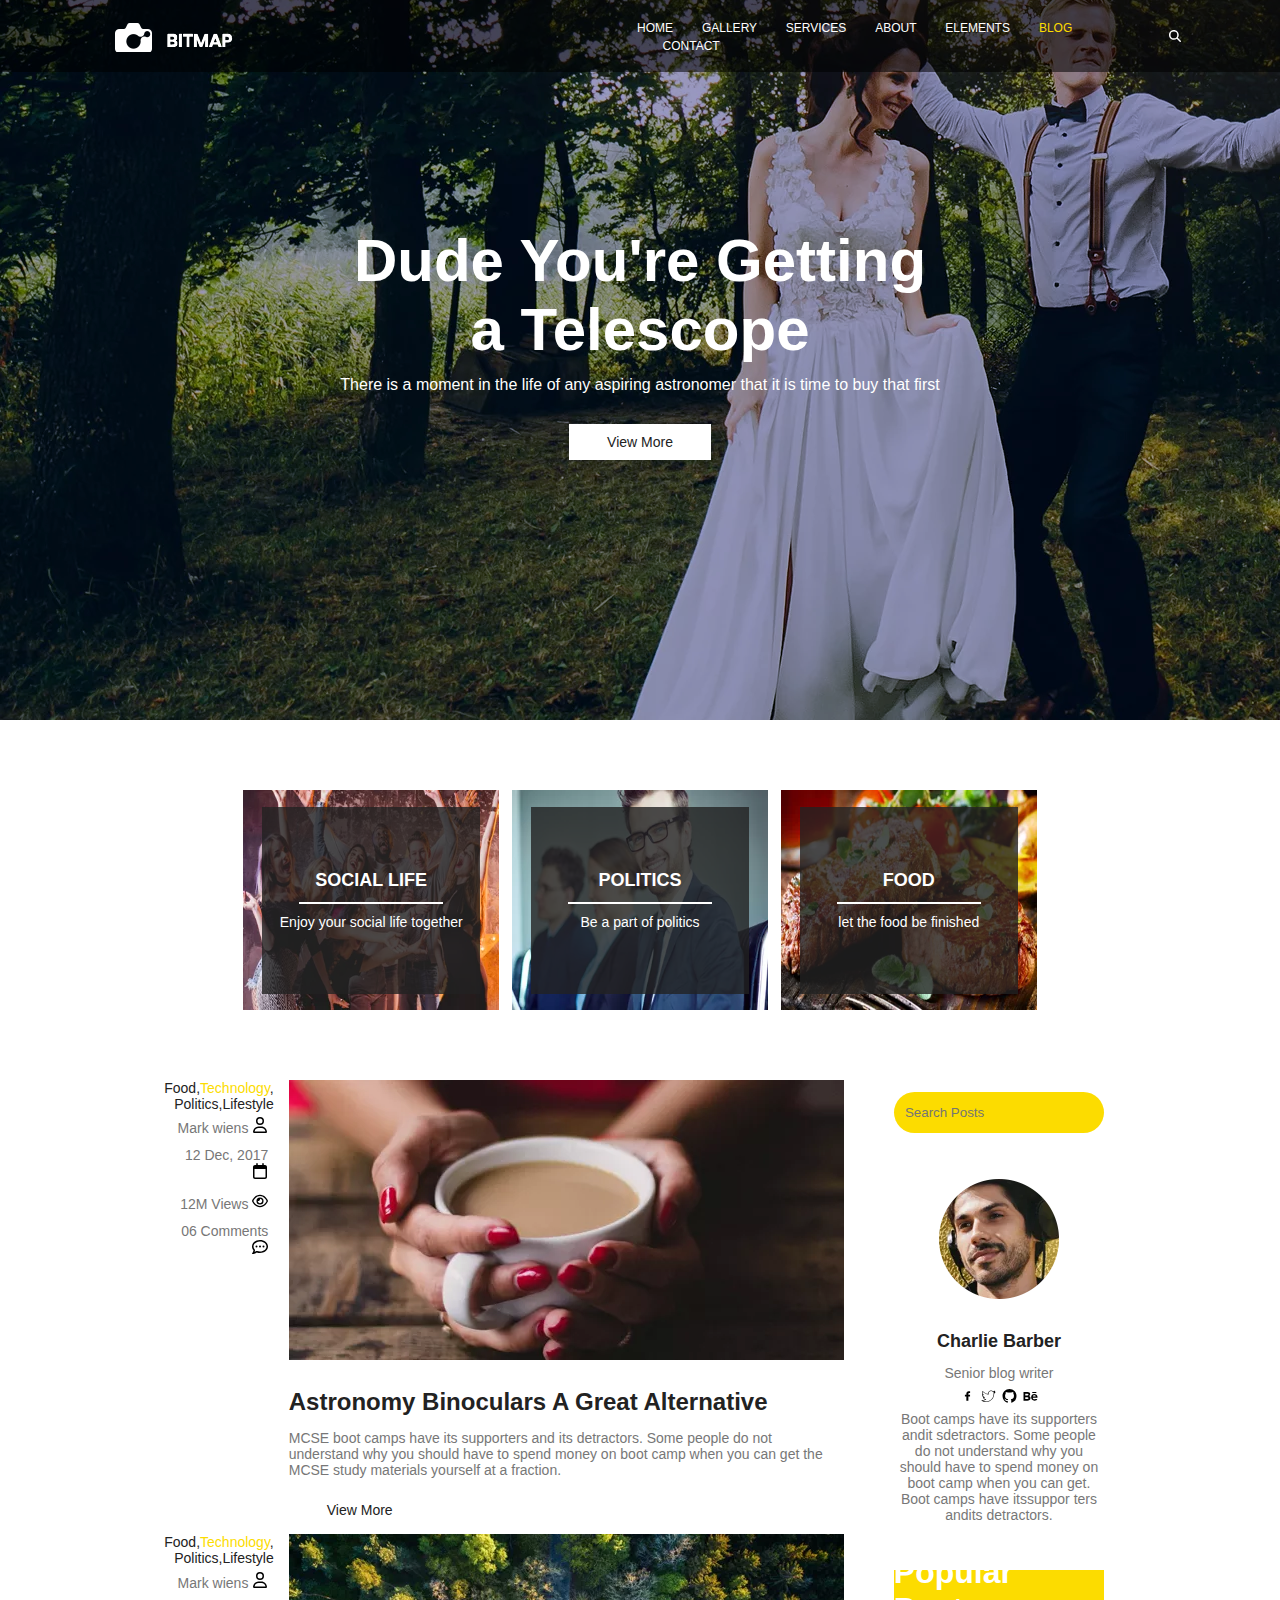
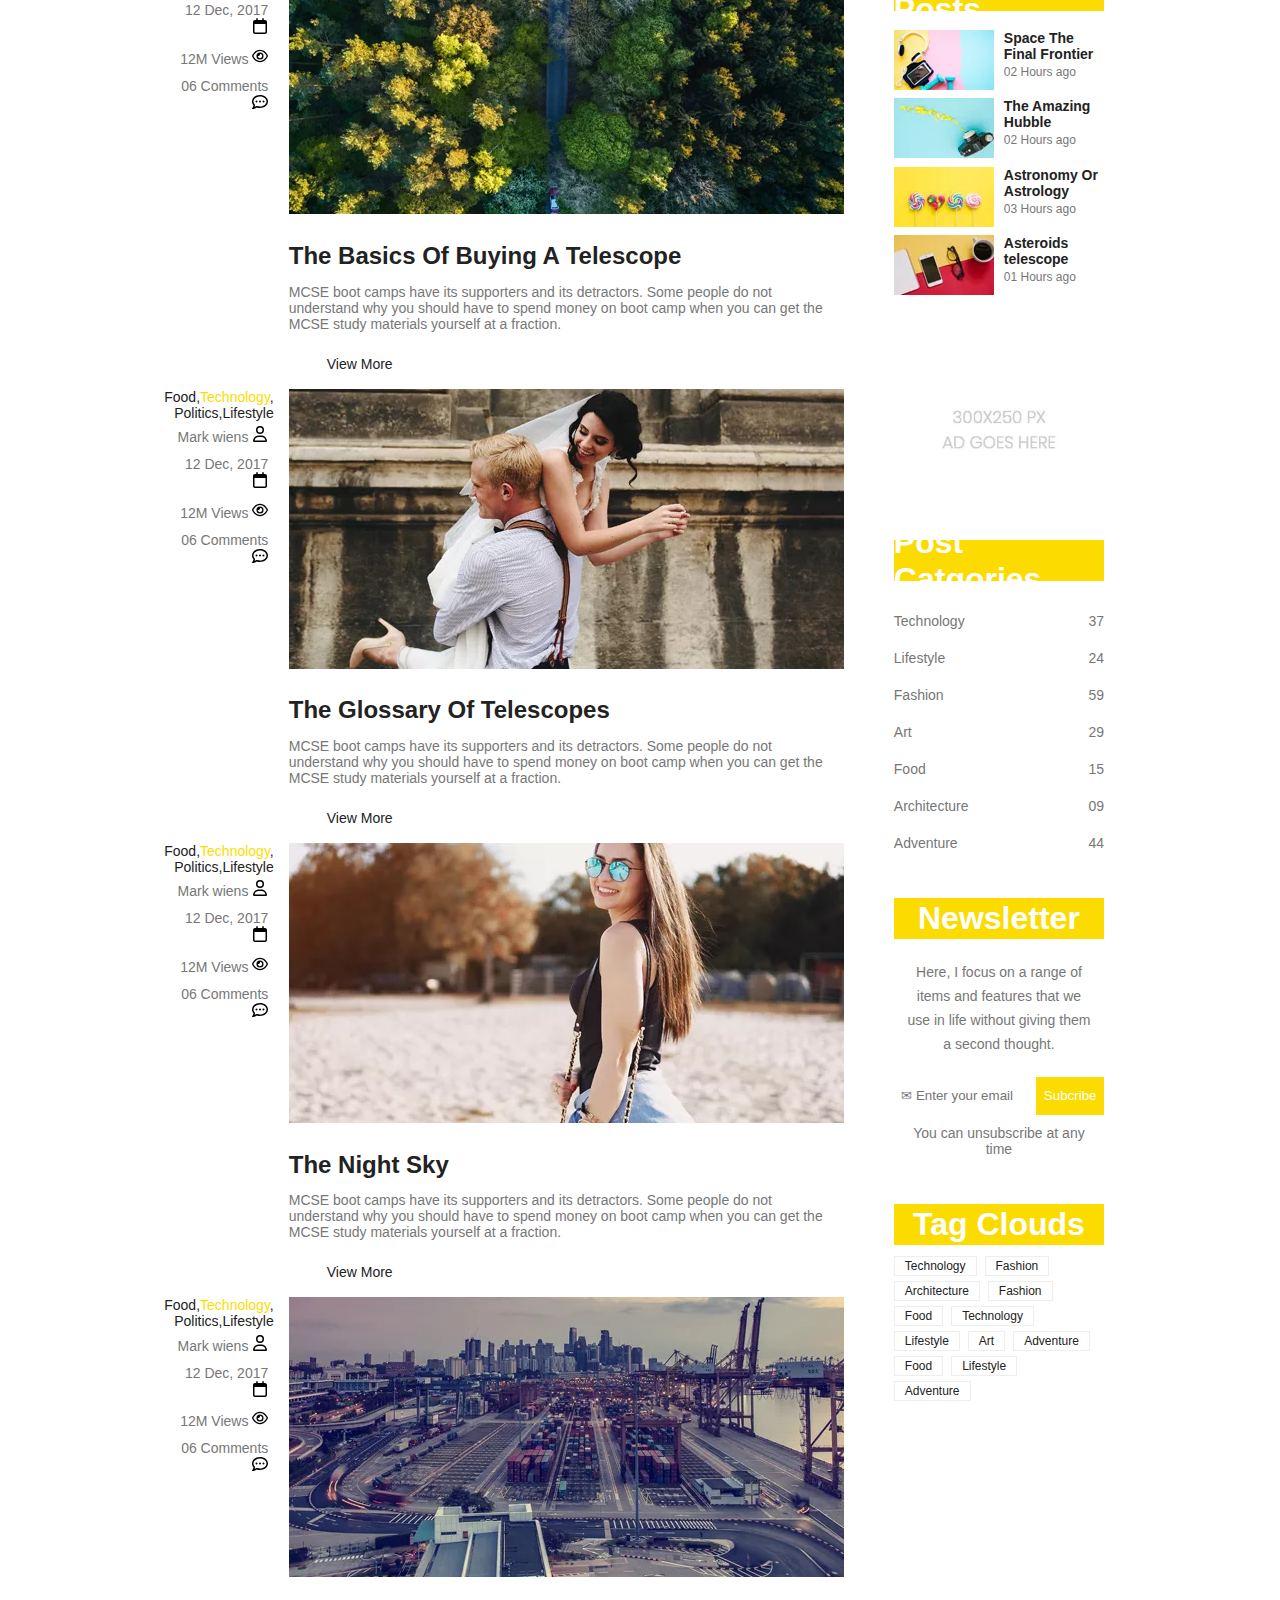
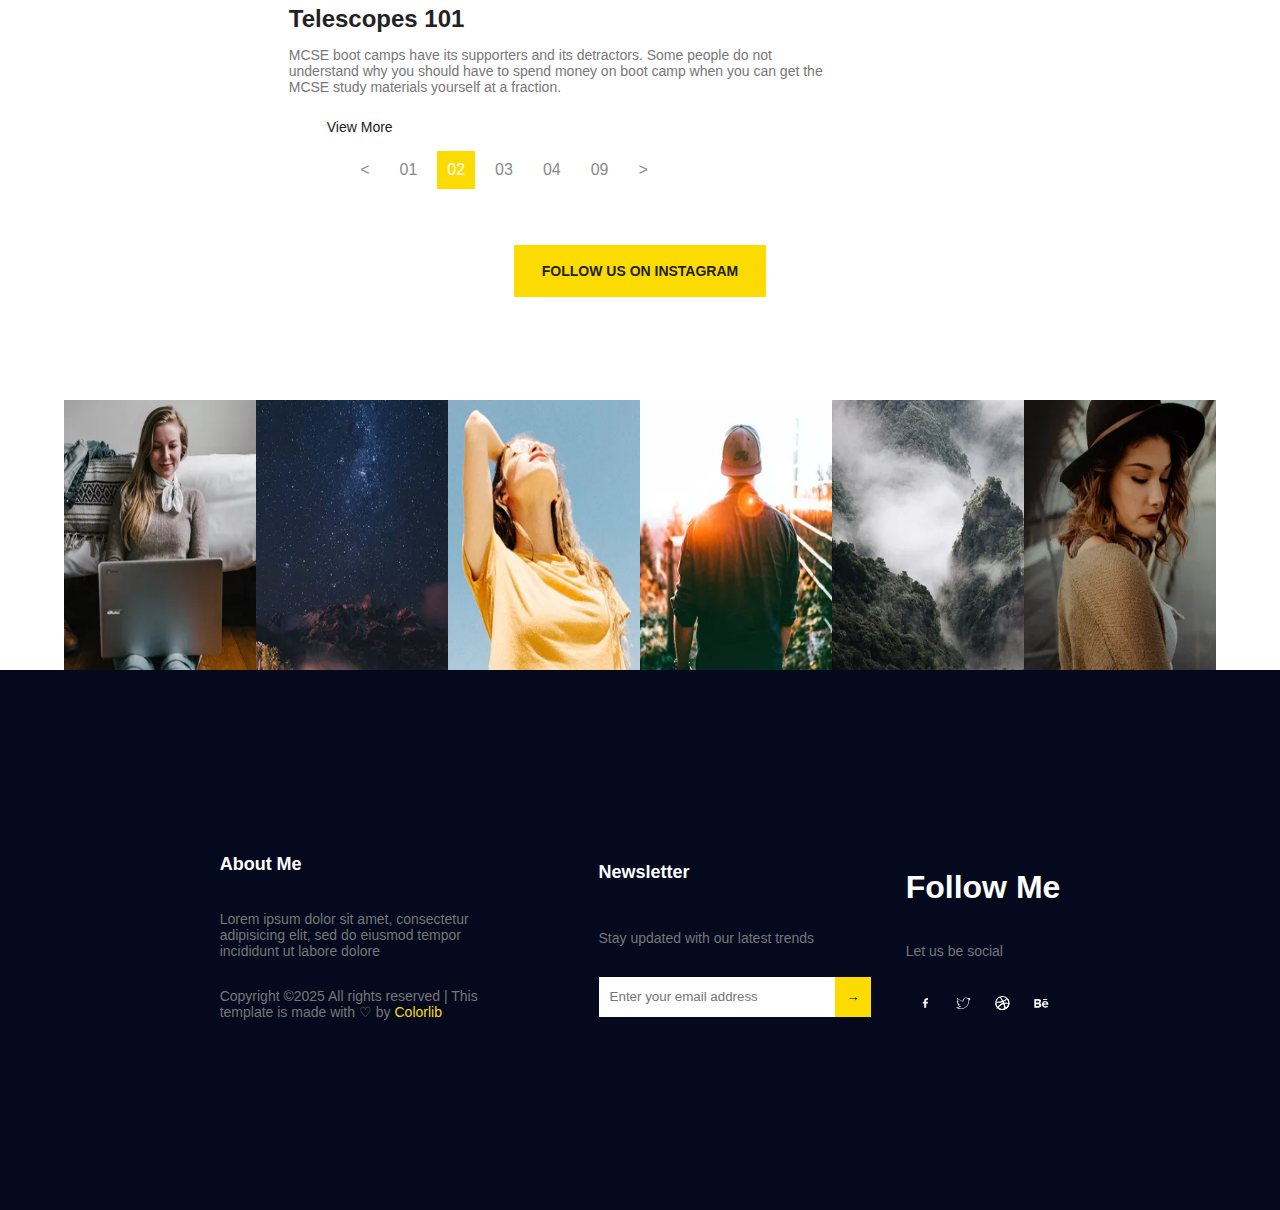
<file: blog.html>
<!DOCTYPE html>
<html lang="en">

<head>
    <meta charset="UTF-8">
    <meta name="viewport" content="width=device-width, initial-scale=1.0">
    <title>Blog</title>
    <link rel="stylesheet" href="style.css">
</head>

<body>
    <section id="mainBlog">
        <header>
            <img id="logoHeader" src="assets/logo.png">
            <ul>
                <li class="links">
                    <a href="index.html#">
                        Home
                    </a>
                </li>
                <li class="links">
                    <a href="#">
                        Gallery
                    </a>
                </li>
                <li class="links">
                    <a href="services.html">
                        Services
                    </a>
                </li>
                <li class="links">
                    <a href="about.html">
                        About
                    </a>
                </li>
                <li class="links">
                    <a>
                        Elements
                    </a>
                </li>
                <li class="links  yellow">
                    <a href="blog.html">
                        blog
                    </a>
                </li>
                <li class="links">
                    <a href="contact.html">
                        contact
                    </a>
                </li>
            </ul>

            <svg xmlns="http://www.w3.org/2000/svg" viewBox="0 0 512 512">
                <path
                    d="M416 208c0 45.9-14.9 88.3-40 122.7L502.6 457.4c12.5 12.5 12.5 32.8 0 45.3s-32.8 12.5-45.3 0L330.7 376c-34.4 25.2-76.8 40-122.7 40C93.1 416 0 322.9 0 208S93.1 0 208 0S416 93.1 416 208zM208 352a144 144 0 1 0 0-288 144 144 0 1 0 0 288z" />
            </svg>
        </header>
        <div>
            <h1>Dude You're Getting a Telescope</h1>
            <p>There is a moment in the life of any aspiring astronomer that it is time to buy that first</p>
            <a href="">View More</a>
        </div>
    </section>
    <section id="areas">
        <div class="container">
            <div>
                <h1>social life</h1>
                <span></span>
                <p>Enjoy your social life together</p>
            </div>
        </div>
        <div class="container">
            <div>
                <h1>politics</h1>
                <span></span>
                <p>Be a part of politics</p>
            </div>
        </div>
        <div class="container">
            <div>
                <h1>food</h1>
                <span></span>
                <p>let the food be finished</p>
            </div>
        </div>
    </section>
    <section id="midSection">
        <section id="leftColumn">
            <div class="row">
                <div>
                    <p>Food,<span class="yellow">Technology</span>,<br>Politics,Lifestyle</p>
                    <span>Mark wiens <svg xmlns="http://www.w3.org/2000/svg"
                            viewBox="0 0 448 512"><!--!Font Awesome Free 6.7.2 by @fontawesome - https://fontawesome.com License - https://fontawesome.com/license/free Copyright 2025 Fonticons, Inc.-->
                            <path
                                d="M304 128a80 80 0 1 0 -160 0 80 80 0 1 0 160 0zM96 128a128 128 0 1 1 256 0A128 128 0 1 1 96 128zM49.3 464l349.5 0c-8.9-63.3-63.3-112-129-112l-91.4 0c-65.7 0-120.1 48.7-129 112zM0 482.3C0 383.8 79.8 304 178.3 304l91.4 0C368.2 304 448 383.8 448 482.3c0 16.4-13.3 29.7-29.7 29.7L29.7 512C13.3 512 0 498.7 0 482.3z" />
                        </svg></span>
                    <span>12 Dec, 2017 <svg xmlns="http://www.w3.org/2000/svg"
                            viewBox="0 0 448 512"><!--!Font Awesome Free 6.7.2 by @fontawesome - https://fontawesome.com License - https://fontawesome.com/license/free Copyright 2025 Fonticons, Inc.-->
                            <path
                                d="M152 24c0-13.3-10.7-24-24-24s-24 10.7-24 24l0 40L64 64C28.7 64 0 92.7 0 128l0 16 0 48L0 448c0 35.3 28.7 64 64 64l320 0c35.3 0 64-28.7 64-64l0-256 0-48 0-16c0-35.3-28.7-64-64-64l-40 0 0-40c0-13.3-10.7-24-24-24s-24 10.7-24 24l0 40L152 64l0-40zM48 192l352 0 0 256c0 8.8-7.2 16-16 16L64 464c-8.8 0-16-7.2-16-16l0-256z" />
                        </svg></span>
                    <span>12M Views <svg xmlns="http://www.w3.org/2000/svg"
                            viewBox="0 0 576 512"><!--!Font Awesome Free 6.7.2 by @fontawesome - https://fontawesome.com License - https://fontawesome.com/license/free Copyright 2025 Fonticons, Inc.-->
                            <path
                                d="M288 80c-65.2 0-118.8 29.6-159.9 67.7C89.6 183.5 63 226 49.4 256c13.6 30 40.2 72.5 78.6 108.3C169.2 402.4 222.8 432 288 432s118.8-29.6 159.9-67.7C486.4 328.5 513 286 526.6 256c-13.6-30-40.2-72.5-78.6-108.3C406.8 109.6 353.2 80 288 80zM95.4 112.6C142.5 68.8 207.2 32 288 32s145.5 36.8 192.6 80.6c46.8 43.5 78.1 95.4 93 131.1c3.3 7.9 3.3 16.7 0 24.6c-14.9 35.7-46.2 87.7-93 131.1C433.5 443.2 368.8 480 288 480s-145.5-36.8-192.6-80.6C48.6 356 17.3 304 2.5 268.3c-3.3-7.9-3.3-16.7 0-24.6C17.3 208 48.6 156 95.4 112.6zM288 336c44.2 0 80-35.8 80-80s-35.8-80-80-80c-.7 0-1.3 0-2 0c1.3 5.1 2 10.5 2 16c0 35.3-28.7 64-64 64c-5.5 0-10.9-.7-16-2c0 .7 0 1.3 0 2c0 44.2 35.8 80 80 80zm0-208a128 128 0 1 1 0 256 128 128 0 1 1 0-256z" />
                        </svg></span>
                    <span>06 Comments <svg xmlns="http://www.w3.org/2000/svg"
                            viewBox="0 0 512 512"><!--!Font Awesome Free 6.7.2 by @fontawesome - https://fontawesome.com License - https://fontawesome.com/license/free Copyright 2025 Fonticons, Inc.-->
                            <path
                                d="M168.2 384.9c-15-5.4-31.7-3.1-44.6 6.4c-8.2 6-22.3 14.8-39.4 22.7c5.6-14.7 9.9-31.3 11.3-49.4c1-12.9-3.3-25.7-11.8-35.5C60.4 302.8 48 272 48 240c0-79.5 83.3-160 208-160s208 80.5 208 160s-83.3 160-208 160c-31.6 0-61.3-5.5-87.8-15.1zM26.3 423.8c-1.6 2.7-3.3 5.4-5.1 8.1l-.3 .5c-1.6 2.3-3.2 4.6-4.8 6.9c-3.5 4.7-7.3 9.3-11.3 13.5c-4.6 4.6-5.9 11.4-3.4 17.4c2.5 6 8.3 9.9 14.8 9.9c5.1 0 10.2-.3 15.3-.8l.7-.1c4.4-.5 8.8-1.1 13.2-1.9c.8-.1 1.6-.3 2.4-.5c17.8-3.5 34.9-9.5 50.1-16.1c22.9-10 42.4-21.9 54.3-30.6c31.8 11.5 67 17.9 104.1 17.9c141.4 0 256-93.1 256-208S397.4 32 256 32S0 125.1 0 240c0 45.1 17.7 86.8 47.7 120.9c-1.9 24.5-11.4 46.3-21.4 62.9zM144 272a32 32 0 1 0 0-64 32 32 0 1 0 0 64zm144-32a32 32 0 1 0 -64 0 32 32 0 1 0 64 0zm80 32a32 32 0 1 0 0-64 32 32 0 1 0 0 64z" />
                        </svg></span>
                </div>
                <div>
                    <img src="assets/m-blog-1.jpg">
                    <h1>Astronomy Binoculars A Great Alternative</h1>
                    <p>MCSE boot camps have its supporters and its detractors. Some people do not understand why you
                        should have to spend money on boot camp when you can get the MCSE study materials yourself at a
                        fraction.</p>
                    <a href="#">View More</a>
                </div>
            </div>
            <div class="row">
                <div>
                    <p>Food,<span class="yellow">Technology</span>,<br>Politics,Lifestyle</p>
                    <span>Mark wiens <svg xmlns="http://www.w3.org/2000/svg"
                            viewBox="0 0 448 512"><!--!Font Awesome Free 6.7.2 by @fontawesome - https://fontawesome.com License - https://fontawesome.com/license/free Copyright 2025 Fonticons, Inc.-->
                            <path
                                d="M304 128a80 80 0 1 0 -160 0 80 80 0 1 0 160 0zM96 128a128 128 0 1 1 256 0A128 128 0 1 1 96 128zM49.3 464l349.5 0c-8.9-63.3-63.3-112-129-112l-91.4 0c-65.7 0-120.1 48.7-129 112zM0 482.3C0 383.8 79.8 304 178.3 304l91.4 0C368.2 304 448 383.8 448 482.3c0 16.4-13.3 29.7-29.7 29.7L29.7 512C13.3 512 0 498.7 0 482.3z" />
                        </svg></span>

                    <span>12 Dec, 2017 <svg xmlns="http://www.w3.org/2000/svg"
                            viewBox="0 0 448 512"><!--!Font Awesome Free 6.7.2 by @fontawesome - https://fontawesome.com License - https://fontawesome.com/license/free Copyright 2025 Fonticons, Inc.-->
                            <path
                                d="M152 24c0-13.3-10.7-24-24-24s-24 10.7-24 24l0 40L64 64C28.7 64 0 92.7 0 128l0 16 0 48L0 448c0 35.3 28.7 64 64 64l320 0c35.3 0 64-28.7 64-64l0-256 0-48 0-16c0-35.3-28.7-64-64-64l-40 0 0-40c0-13.3-10.7-24-24-24s-24 10.7-24 24l0 40L152 64l0-40zM48 192l352 0 0 256c0 8.8-7.2 16-16 16L64 464c-8.8 0-16-7.2-16-16l0-256z" />
                        </svg></span>
                    <span>12M Views <svg xmlns="http://www.w3.org/2000/svg"
                            viewBox="0 0 576 512"><!--!Font Awesome Free 6.7.2 by @fontawesome - https://fontawesome.com License - https://fontawesome.com/license/free Copyright 2025 Fonticons, Inc.-->
                            <path
                                d="M288 80c-65.2 0-118.8 29.6-159.9 67.7C89.6 183.5 63 226 49.4 256c13.6 30 40.2 72.5 78.6 108.3C169.2 402.4 222.8 432 288 432s118.8-29.6 159.9-67.7C486.4 328.5 513 286 526.6 256c-13.6-30-40.2-72.5-78.6-108.3C406.8 109.6 353.2 80 288 80zM95.4 112.6C142.5 68.8 207.2 32 288 32s145.5 36.8 192.6 80.6c46.8 43.5 78.1 95.4 93 131.1c3.3 7.9 3.3 16.7 0 24.6c-14.9 35.7-46.2 87.7-93 131.1C433.5 443.2 368.8 480 288 480s-145.5-36.8-192.6-80.6C48.6 356 17.3 304 2.5 268.3c-3.3-7.9-3.3-16.7 0-24.6C17.3 208 48.6 156 95.4 112.6zM288 336c44.2 0 80-35.8 80-80s-35.8-80-80-80c-.7 0-1.3 0-2 0c1.3 5.1 2 10.5 2 16c0 35.3-28.7 64-64 64c-5.5 0-10.9-.7-16-2c0 .7 0 1.3 0 2c0 44.2 35.8 80 80 80zm0-208a128 128 0 1 1 0 256 128 128 0 1 1 0-256z" />
                        </svg></span>
                    <span>06 Comments <svg xmlns="http://www.w3.org/2000/svg"
                            viewBox="0 0 512 512"><!--!Font Awesome Free 6.7.2 by @fontawesome - https://fontawesome.com License - https://fontawesome.com/license/free Copyright 2025 Fonticons, Inc.-->
                            <path
                                d="M168.2 384.9c-15-5.4-31.7-3.1-44.6 6.4c-8.2 6-22.3 14.8-39.4 22.7c5.6-14.7 9.9-31.3 11.3-49.4c1-12.9-3.3-25.7-11.8-35.5C60.4 302.8 48 272 48 240c0-79.5 83.3-160 208-160s208 80.5 208 160s-83.3 160-208 160c-31.6 0-61.3-5.5-87.8-15.1zM26.3 423.8c-1.6 2.7-3.3 5.4-5.1 8.1l-.3 .5c-1.6 2.3-3.2 4.6-4.8 6.9c-3.5 4.7-7.3 9.3-11.3 13.5c-4.6 4.6-5.9 11.4-3.4 17.4c2.5 6 8.3 9.9 14.8 9.9c5.1 0 10.2-.3 15.3-.8l.7-.1c4.4-.5 8.8-1.1 13.2-1.9c.8-.1 1.6-.3 2.4-.5c17.8-3.5 34.9-9.5 50.1-16.1c22.9-10 42.4-21.9 54.3-30.6c31.8 11.5 67 17.9 104.1 17.9c141.4 0 256-93.1 256-208S397.4 32 256 32S0 125.1 0 240c0 45.1 17.7 86.8 47.7 120.9c-1.9 24.5-11.4 46.3-21.4 62.9zM144 272a32 32 0 1 0 0-64 32 32 0 1 0 0 64zm144-32a32 32 0 1 0 -64 0 32 32 0 1 0 64 0zm80 32a32 32 0 1 0 0-64 32 32 0 1 0 0 64z" />
                        </svg></span>
                </div>
                <div>
                    <img src="assets/m-blog-2.jpg">
                    <h1>The Basics Of Buying A Telescope</h1>
                    <p>MCSE boot camps have its supporters and its detractors. Some people do not understand why you
                        should have to spend money on boot camp when you can get the MCSE study materials yourself at a
                        fraction.</p>
                    <a href="#">View More</a>
                </div>
            </div>
            <div class="row">
                <div>
                    <p>Food,<span class="yellow">Technology</span>,<br>Politics,Lifestyle</p>
                    <span>Mark wiens <svg xmlns="http://www.w3.org/2000/svg"
                            viewBox="0 0 448 512"><!--!Font Awesome Free 6.7.2 by @fontawesome - https://fontawesome.com License - https://fontawesome.com/license/free Copyright 2025 Fonticons, Inc.-->
                            <path
                                d="M304 128a80 80 0 1 0 -160 0 80 80 0 1 0 160 0zM96 128a128 128 0 1 1 256 0A128 128 0 1 1 96 128zM49.3 464l349.5 0c-8.9-63.3-63.3-112-129-112l-91.4 0c-65.7 0-120.1 48.7-129 112zM0 482.3C0 383.8 79.8 304 178.3 304l91.4 0C368.2 304 448 383.8 448 482.3c0 16.4-13.3 29.7-29.7 29.7L29.7 512C13.3 512 0 498.7 0 482.3z" />
                        </svg></span>
                    <span>12 Dec, 2017 <svg xmlns="http://www.w3.org/2000/svg"
                            viewBox="0 0 448 512"><!--!Font Awesome Free 6.7.2 by @fontawesome - https://fontawesome.com License - https://fontawesome.com/license/free Copyright 2025 Fonticons, Inc.-->
                            <path
                                d="M152 24c0-13.3-10.7-24-24-24s-24 10.7-24 24l0 40L64 64C28.7 64 0 92.7 0 128l0 16 0 48L0 448c0 35.3 28.7 64 64 64l320 0c35.3 0 64-28.7 64-64l0-256 0-48 0-16c0-35.3-28.7-64-64-64l-40 0 0-40c0-13.3-10.7-24-24-24s-24 10.7-24 24l0 40L152 64l0-40zM48 192l352 0 0 256c0 8.8-7.2 16-16 16L64 464c-8.8 0-16-7.2-16-16l0-256z" />
                        </svg></span>
                    <span>12M Views <svg xmlns="http://www.w3.org/2000/svg"
                            viewBox="0 0 576 512"><!--!Font Awesome Free 6.7.2 by @fontawesome - https://fontawesome.com License - https://fontawesome.com/license/free Copyright 2025 Fonticons, Inc.-->
                            <path
                                d="M288 80c-65.2 0-118.8 29.6-159.9 67.7C89.6 183.5 63 226 49.4 256c13.6 30 40.2 72.5 78.6 108.3C169.2 402.4 222.8 432 288 432s118.8-29.6 159.9-67.7C486.4 328.5 513 286 526.6 256c-13.6-30-40.2-72.5-78.6-108.3C406.8 109.6 353.2 80 288 80zM95.4 112.6C142.5 68.8 207.2 32 288 32s145.5 36.8 192.6 80.6c46.8 43.5 78.1 95.4 93 131.1c3.3 7.9 3.3 16.7 0 24.6c-14.9 35.7-46.2 87.7-93 131.1C433.5 443.2 368.8 480 288 480s-145.5-36.8-192.6-80.6C48.6 356 17.3 304 2.5 268.3c-3.3-7.9-3.3-16.7 0-24.6C17.3 208 48.6 156 95.4 112.6zM288 336c44.2 0 80-35.8 80-80s-35.8-80-80-80c-.7 0-1.3 0-2 0c1.3 5.1 2 10.5 2 16c0 35.3-28.7 64-64 64c-5.5 0-10.9-.7-16-2c0 .7 0 1.3 0 2c0 44.2 35.8 80 80 80zm0-208a128 128 0 1 1 0 256 128 128 0 1 1 0-256z" />
                        </svg></span>
                    <span>06 Comments <svg xmlns="http://www.w3.org/2000/svg"
                            viewBox="0 0 512 512"><!--!Font Awesome Free 6.7.2 by @fontawesome - https://fontawesome.com License - https://fontawesome.com/license/free Copyright 2025 Fonticons, Inc.-->
                            <path
                                d="M168.2 384.9c-15-5.4-31.7-3.1-44.6 6.4c-8.2 6-22.3 14.8-39.4 22.7c5.6-14.7 9.9-31.3 11.3-49.4c1-12.9-3.3-25.7-11.8-35.5C60.4 302.8 48 272 48 240c0-79.5 83.3-160 208-160s208 80.5 208 160s-83.3 160-208 160c-31.6 0-61.3-5.5-87.8-15.1zM26.3 423.8c-1.6 2.7-3.3 5.4-5.1 8.1l-.3 .5c-1.6 2.3-3.2 4.6-4.8 6.9c-3.5 4.7-7.3 9.3-11.3 13.5c-4.6 4.6-5.9 11.4-3.4 17.4c2.5 6 8.3 9.9 14.8 9.9c5.1 0 10.2-.3 15.3-.8l.7-.1c4.4-.5 8.8-1.1 13.2-1.9c.8-.1 1.6-.3 2.4-.5c17.8-3.5 34.9-9.5 50.1-16.1c22.9-10 42.4-21.9 54.3-30.6c31.8 11.5 67 17.9 104.1 17.9c141.4 0 256-93.1 256-208S397.4 32 256 32S0 125.1 0 240c0 45.1 17.7 86.8 47.7 120.9c-1.9 24.5-11.4 46.3-21.4 62.9zM144 272a32 32 0 1 0 0-64 32 32 0 1 0 0 64zm144-32a32 32 0 1 0 -64 0 32 32 0 1 0 64 0zm80 32a32 32 0 1 0 0-64 32 32 0 1 0 0 64z" />
                        </svg></span>
                </div>
                <div>
                    <img src="assets/m-blog-3.jpg">
                    <h1>The Glossary Of Telescopes</h1>
                    <p>MCSE boot camps have its supporters and its detractors. Some people do not understand why you
                        should have to spend money on boot camp when you can get the MCSE study materials yourself at a
                        fraction.</p>
                    <a href="#">View More</a>
                </div>
            </div>
            <div class="row">
                <div>
                    <p>Food,<span class="yellow">Technology</span>,<br>Politics,Lifestyle</p>
                    <span>Mark wiens <svg xmlns="http://www.w3.org/2000/svg"
                            viewBox="0 0 448 512"><!--!Font Awesome Free 6.7.2 by @fontawesome - https://fontawesome.com License - https://fontawesome.com/license/free Copyright 2025 Fonticons, Inc.-->
                            <path
                                d="M304 128a80 80 0 1 0 -160 0 80 80 0 1 0 160 0zM96 128a128 128 0 1 1 256 0A128 128 0 1 1 96 128zM49.3 464l349.5 0c-8.9-63.3-63.3-112-129-112l-91.4 0c-65.7 0-120.1 48.7-129 112zM0 482.3C0 383.8 79.8 304 178.3 304l91.4 0C368.2 304 448 383.8 448 482.3c0 16.4-13.3 29.7-29.7 29.7L29.7 512C13.3 512 0 498.7 0 482.3z" />
                        </svg></span>
                    <span>12 Dec, 2017 <svg xmlns="http://www.w3.org/2000/svg"
                            viewBox="0 0 448 512"><!--!Font Awesome Free 6.7.2 by @fontawesome - https://fontawesome.com License - https://fontawesome.com/license/free Copyright 2025 Fonticons, Inc.-->
                            <path
                                d="M152 24c0-13.3-10.7-24-24-24s-24 10.7-24 24l0 40L64 64C28.7 64 0 92.7 0 128l0 16 0 48L0 448c0 35.3 28.7 64 64 64l320 0c35.3 0 64-28.7 64-64l0-256 0-48 0-16c0-35.3-28.7-64-64-64l-40 0 0-40c0-13.3-10.7-24-24-24s-24 10.7-24 24l0 40L152 64l0-40zM48 192l352 0 0 256c0 8.8-7.2 16-16 16L64 464c-8.8 0-16-7.2-16-16l0-256z" />
                        </svg></span>
                    <span>12M Views <svg xmlns="http://www.w3.org/2000/svg"
                            viewBox="0 0 576 512"><!--!Font Awesome Free 6.7.2 by @fontawesome - https://fontawesome.com License - https://fontawesome.com/license/free Copyright 2025 Fonticons, Inc.-->
                            <path
                                d="M288 80c-65.2 0-118.8 29.6-159.9 67.7C89.6 183.5 63 226 49.4 256c13.6 30 40.2 72.5 78.6 108.3C169.2 402.4 222.8 432 288 432s118.8-29.6 159.9-67.7C486.4 328.5 513 286 526.6 256c-13.6-30-40.2-72.5-78.6-108.3C406.8 109.6 353.2 80 288 80zM95.4 112.6C142.5 68.8 207.2 32 288 32s145.5 36.8 192.6 80.6c46.8 43.5 78.1 95.4 93 131.1c3.3 7.9 3.3 16.7 0 24.6c-14.9 35.7-46.2 87.7-93 131.1C433.5 443.2 368.8 480 288 480s-145.5-36.8-192.6-80.6C48.6 356 17.3 304 2.5 268.3c-3.3-7.9-3.3-16.7 0-24.6C17.3 208 48.6 156 95.4 112.6zM288 336c44.2 0 80-35.8 80-80s-35.8-80-80-80c-.7 0-1.3 0-2 0c1.3 5.1 2 10.5 2 16c0 35.3-28.7 64-64 64c-5.5 0-10.9-.7-16-2c0 .7 0 1.3 0 2c0 44.2 35.8 80 80 80zm0-208a128 128 0 1 1 0 256 128 128 0 1 1 0-256z" />
                        </svg></span>
                    <span>06 Comments <svg xmlns="http://www.w3.org/2000/svg"
                            viewBox="0 0 512 512"><!--!Font Awesome Free 6.7.2 by @fontawesome - https://fontawesome.com License - https://fontawesome.com/license/free Copyright 2025 Fonticons, Inc.-->
                            <path
                                d="M168.2 384.9c-15-5.4-31.7-3.1-44.6 6.4c-8.2 6-22.3 14.8-39.4 22.7c5.6-14.7 9.9-31.3 11.3-49.4c1-12.9-3.3-25.7-11.8-35.5C60.4 302.8 48 272 48 240c0-79.5 83.3-160 208-160s208 80.5 208 160s-83.3 160-208 160c-31.6 0-61.3-5.5-87.8-15.1zM26.3 423.8c-1.6 2.7-3.3 5.4-5.1 8.1l-.3 .5c-1.6 2.3-3.2 4.6-4.8 6.9c-3.5 4.7-7.3 9.3-11.3 13.5c-4.6 4.6-5.9 11.4-3.4 17.4c2.5 6 8.3 9.9 14.8 9.9c5.1 0 10.2-.3 15.3-.8l.7-.1c4.4-.5 8.8-1.1 13.2-1.9c.8-.1 1.6-.3 2.4-.5c17.8-3.5 34.9-9.5 50.1-16.1c22.9-10 42.4-21.9 54.3-30.6c31.8 11.5 67 17.9 104.1 17.9c141.4 0 256-93.1 256-208S397.4 32 256 32S0 125.1 0 240c0 45.1 17.7 86.8 47.7 120.9c-1.9 24.5-11.4 46.3-21.4 62.9zM144 272a32 32 0 1 0 0-64 32 32 0 1 0 0 64zm144-32a32 32 0 1 0 -64 0 32 32 0 1 0 64 0zm80 32a32 32 0 1 0 0-64 32 32 0 1 0 0 64z" />
                        </svg></span>
                </div>
                <div>
                    <img src="assets/m-blog-4.jpg">
                    <h1>The Night Sky</h1>
                    <p>MCSE boot camps have its supporters and its detractors. Some people do not understand why you
                        should have to spend money on boot camp when you can get the MCSE study materials yourself at a
                        fraction.</p>
                    <a href="#">View More</a>
                </div>
            </div>
            <div class="row">
                <div>
                    <p>Food,<span class="yellow">Technology</span>,<br>Politics,Lifestyle</p>
                    <span>Mark wiens <svg xmlns="http://www.w3.org/2000/svg"
                            viewBox="0 0 448 512"><!--!Font Awesome Free 6.7.2 by @fontawesome - https://fontawesome.com License - https://fontawesome.com/license/free Copyright 2025 Fonticons, Inc.-->
                            <path
                                d="M304 128a80 80 0 1 0 -160 0 80 80 0 1 0 160 0zM96 128a128 128 0 1 1 256 0A128 128 0 1 1 96 128zM49.3 464l349.5 0c-8.9-63.3-63.3-112-129-112l-91.4 0c-65.7 0-120.1 48.7-129 112zM0 482.3C0 383.8 79.8 304 178.3 304l91.4 0C368.2 304 448 383.8 448 482.3c0 16.4-13.3 29.7-29.7 29.7L29.7 512C13.3 512 0 498.7 0 482.3z" />
                        </svg></span>
                    <span>12 Dec, 2017 <svg xmlns="http://www.w3.org/2000/svg"
                            viewBox="0 0 448 512"><!--!Font Awesome Free 6.7.2 by @fontawesome - https://fontawesome.com License - https://fontawesome.com/license/free Copyright 2025 Fonticons, Inc.-->
                            <path
                                d="M152 24c0-13.3-10.7-24-24-24s-24 10.7-24 24l0 40L64 64C28.7 64 0 92.7 0 128l0 16 0 48L0 448c0 35.3 28.7 64 64 64l320 0c35.3 0 64-28.7 64-64l0-256 0-48 0-16c0-35.3-28.7-64-64-64l-40 0 0-40c0-13.3-10.7-24-24-24s-24 10.7-24 24l0 40L152 64l0-40zM48 192l352 0 0 256c0 8.8-7.2 16-16 16L64 464c-8.8 0-16-7.2-16-16l0-256z" />
                        </svg></span>
                    <span>12M Views <svg xmlns="http://www.w3.org/2000/svg"
                            viewBox="0 0 576 512"><!--!Font Awesome Free 6.7.2 by @fontawesome - https://fontawesome.com License - https://fontawesome.com/license/free Copyright 2025 Fonticons, Inc.-->
                            <path
                                d="M288 80c-65.2 0-118.8 29.6-159.9 67.7C89.6 183.5 63 226 49.4 256c13.6 30 40.2 72.5 78.6 108.3C169.2 402.4 222.8 432 288 432s118.8-29.6 159.9-67.7C486.4 328.5 513 286 526.6 256c-13.6-30-40.2-72.5-78.6-108.3C406.8 109.6 353.2 80 288 80zM95.4 112.6C142.5 68.8 207.2 32 288 32s145.5 36.8 192.6 80.6c46.8 43.5 78.1 95.4 93 131.1c3.3 7.9 3.3 16.7 0 24.6c-14.9 35.7-46.2 87.7-93 131.1C433.5 443.2 368.8 480 288 480s-145.5-36.8-192.6-80.6C48.6 356 17.3 304 2.5 268.3c-3.3-7.9-3.3-16.7 0-24.6C17.3 208 48.6 156 95.4 112.6zM288 336c44.2 0 80-35.8 80-80s-35.8-80-80-80c-.7 0-1.3 0-2 0c1.3 5.1 2 10.5 2 16c0 35.3-28.7 64-64 64c-5.5 0-10.9-.7-16-2c0 .7 0 1.3 0 2c0 44.2 35.8 80 80 80zm0-208a128 128 0 1 1 0 256 128 128 0 1 1 0-256z" />
                        </svg></span>
                    <span>06 Comments <svg xmlns="http://www.w3.org/2000/svg"
                            viewBox="0 0 512 512"><!--!Font Awesome Free 6.7.2 by @fontawesome - https://fontawesome.com License - https://fontawesome.com/license/free Copyright 2025 Fonticons, Inc.-->
                            <path
                                d="M168.2 384.9c-15-5.4-31.7-3.1-44.6 6.4c-8.2 6-22.3 14.8-39.4 22.7c5.6-14.7 9.9-31.3 11.3-49.4c1-12.9-3.3-25.7-11.8-35.5C60.4 302.8 48 272 48 240c0-79.5 83.3-160 208-160s208 80.5 208 160s-83.3 160-208 160c-31.6 0-61.3-5.5-87.8-15.1zM26.3 423.8c-1.6 2.7-3.3 5.4-5.1 8.1l-.3 .5c-1.6 2.3-3.2 4.6-4.8 6.9c-3.5 4.7-7.3 9.3-11.3 13.5c-4.6 4.6-5.9 11.4-3.4 17.4c2.5 6 8.3 9.9 14.8 9.9c5.1 0 10.2-.3 15.3-.8l.7-.1c4.4-.5 8.8-1.1 13.2-1.9c.8-.1 1.6-.3 2.4-.5c17.8-3.5 34.9-9.5 50.1-16.1c22.9-10 42.4-21.9 54.3-30.6c31.8 11.5 67 17.9 104.1 17.9c141.4 0 256-93.1 256-208S397.4 32 256 32S0 125.1 0 240c0 45.1 17.7 86.8 47.7 120.9c-1.9 24.5-11.4 46.3-21.4 62.9zM144 272a32 32 0 1 0 0-64 32 32 0 1 0 0 64zm144-32a32 32 0 1 0 -64 0 32 32 0 1 0 64 0zm80 32a32 32 0 1 0 0-64 32 32 0 1 0 0 64z" />
                        </svg></span>
                </div>
                <div>
                    <img src="assets/m-blog-5.jpg">
                    <h1>Telescopes 101</h1>
                    <p>MCSE boot camps have its supporters and its detractors. Some people do not understand why you
                        should have to spend money on boot camp when you can get the MCSE study materials yourself at a
                        fraction.</p>
                    <a href="#">View More</a>
                </div>
            </div>
            <div id="pageSelect">
                <ul>
                    <li><</li>
                    <li>01</li>
                    <li>02</li>
                    <li>03</li>
                    <li>04</li>
                    <li>09</li>
                    <li>></li>
                </ul>
            </div>
        </section>
        <section id="rightColumn">
            <input type="text" placeholder="   Search Posts" id="search">
            <div id="author">
                <img src="assets/author.png">
                <h1>Charlie Barber</h1>
                <span>Senior blog writer</span>
                <div id="icons">
                    <svg viewBox="0 0 32 32" xmlns="http://www.w3.org/2000/svg">
                        <path
                            d="M21.95 5.005l-3.306-.004c-3.206 0-5.277 2.124-5.277 5.415v2.495H10.05v4.515h3.317l-.004 9.575h4.641l.004-9.575h3.806l-.003-4.514h-3.803v-2.117c0-1.018.241-1.533 1.566-1.533l2.366-.001.01-4.256z" />
                    </svg>
                    <svg xmlns="http://www.w3.org/2000/svg" viewBox="0 0 50 50">
                        <path
                            d="M 34.21875 5.46875 C 28.238281 5.46875 23.375 10.332031 23.375 16.3125 C 23.375 16.671875 23.464844 17.023438 23.5 17.375 C 16.105469 16.667969 9.566406 13.105469 5.125 7.65625 C 4.917969 7.394531 4.597656 7.253906 4.261719 7.277344 C 3.929688 7.300781 3.632813 7.492188 3.46875 7.78125 C 2.535156 9.386719 2 11.234375 2 13.21875 C 2 15.621094 2.859375 17.820313 4.1875 19.625 C 3.929688 19.511719 3.648438 19.449219 3.40625 19.3125 C 3.097656 19.148438 2.726563 19.15625 2.425781 19.335938 C 2.125 19.515625 1.941406 19.839844 1.9375 20.1875 L 1.9375 20.3125 C 1.9375 23.996094 3.84375 27.195313 6.65625 29.15625 C 6.625 29.152344 6.59375 29.164063 6.5625 29.15625 C 6.21875 29.097656 5.871094 29.21875 5.640625 29.480469 C 5.410156 29.742188 5.335938 30.105469 5.4375 30.4375 C 6.554688 33.910156 9.40625 36.5625 12.9375 37.53125 C 10.125 39.203125 6.863281 40.1875 3.34375 40.1875 C 2.582031 40.1875 1.851563 40.148438 1.125 40.0625 C 0.65625 40 0.207031 40.273438 0.0507813 40.71875 C -0.109375 41.164063 0.0664063 41.660156 0.46875 41.90625 C 4.980469 44.800781 10.335938 46.5 16.09375 46.5 C 25.425781 46.5 32.746094 42.601563 37.65625 37.03125 C 42.566406 31.460938 45.125 24.226563 45.125 17.46875 C 45.125 17.183594 45.101563 16.90625 45.09375 16.625 C 46.925781 15.222656 48.5625 13.578125 49.84375 11.65625 C 50.097656 11.285156 50.070313 10.789063 49.777344 10.445313 C 49.488281 10.101563 49 9.996094 48.59375 10.1875 C 48.078125 10.417969 47.476563 10.441406 46.9375 10.625 C 47.648438 9.675781 48.257813 8.652344 48.625 7.5 C 48.75 7.105469 48.613281 6.671875 48.289063 6.414063 C 47.964844 6.160156 47.511719 6.128906 47.15625 6.34375 C 45.449219 7.355469 43.558594 8.066406 41.5625 8.5 C 39.625 6.6875 37.074219 5.46875 34.21875 5.46875 Z M 34.21875 7.46875 C 36.769531 7.46875 39.074219 8.558594 40.6875 10.28125 C 40.929688 10.53125 41.285156 10.636719 41.625 10.5625 C 42.929688 10.304688 44.167969 9.925781 45.375 9.4375 C 44.679688 10.375 43.820313 11.175781 42.8125 11.78125 C 42.355469 12.003906 42.140625 12.53125 42.308594 13.011719 C 42.472656 13.488281 42.972656 13.765625 43.46875 13.65625 C 44.46875 13.535156 45.359375 13.128906 46.3125 12.875 C 45.457031 13.800781 44.519531 14.636719 43.5 15.375 C 43.222656 15.578125 43.070313 15.90625 43.09375 16.25 C 43.109375 16.65625 43.125 17.058594 43.125 17.46875 C 43.125 23.71875 40.726563 30.503906 36.15625 35.6875 C 31.585938 40.871094 24.875 44.5 16.09375 44.5 C 12.105469 44.5 8.339844 43.617188 4.9375 42.0625 C 9.15625 41.738281 13.046875 40.246094 16.1875 37.78125 C 16.515625 37.519531 16.644531 37.082031 16.511719 36.683594 C 16.378906 36.285156 16.011719 36.011719 15.59375 36 C 12.296875 35.941406 9.535156 34.023438 8.0625 31.3125 C 8.117188 31.3125 8.164063 31.3125 8.21875 31.3125 C 9.207031 31.3125 10.183594 31.1875 11.09375 30.9375 C 11.53125 30.808594 11.832031 30.402344 11.816406 29.945313 C 11.800781 29.488281 11.476563 29.097656 11.03125 29 C 7.472656 28.28125 4.804688 25.382813 4.1875 21.78125 C 5.195313 22.128906 6.226563 22.402344 7.34375 22.4375 C 7.800781 22.464844 8.214844 22.179688 8.355469 21.746094 C 8.496094 21.3125 8.324219 20.835938 7.9375 20.59375 C 5.5625 19.003906 4 16.296875 4 13.21875 C 4 12.078125 4.296875 11.03125 4.6875 10.03125 C 9.6875 15.519531 16.6875 19.164063 24.59375 19.5625 C 24.90625 19.578125 25.210938 19.449219 25.414063 19.210938 C 25.617188 18.96875 25.695313 18.648438 25.625 18.34375 C 25.472656 17.695313 25.375 17.007813 25.375 16.3125 C 25.375 11.414063 29.320313 7.46875 34.21875 7.46875 Z" />
                    </svg>
                    <svg xmlns="http://www.w3.org/2000/svg" viewBox="0 0 16 16">
                        <path
                            d="M8 0C3.58 0 0 3.58 0 8c0 3.54 2.29 6.53 5.47 7.59.4.07.55-.17.55-.38 0-.19-.01-.82-.01-1.49-2.01.37-2.53-.49-2.69-.94-.09-.23-.48-.94-.82-1.13-.28-.15-.68-.52-.01-.53.63-.01 1.08.58 1.23.82.72 1.21 1.87.87 2.33.66.07-.52.28-.87.51-1.07-1.78-.2-3.64-.89-3.64-3.95 0-.87.31-1.59.82-2.15-.08-.2-.36-1.02.08-2.12 0 0 .67-.21 2.2.82.64-.18 1.32-.27 2-.27s1.36.09 2 .27c1.53-1.04 2.2-.82 2.2-.82.44 1.1.16 1.92.08 2.12.51.56.82 1.27.82 2.15 0 3.07-1.87 3.75-3.65 3.95.29.25.54.73.54 1.48 0 1.07-.01 1.93-.01 2.2 0 .21.15.46.55.38A8.01 8.01 0 0 0 16 8c0-4.42-3.58-8-8-8" />
                    </svg>
                    <svg xmlns="http://www.w3.org/2000/svg" viewBox="0 0 24 24">
                        <path
                            d="M22 7h-7v-2h7v2zm1.726 10c-.442 1.297-2.029 3-5.101 3-3.074 0-5.564-1.729-5.564-5.675 0-3.91 2.325-5.92 5.466-5.92 3.082 0 4.964 1.782 5.375 4.426.078.506.109 1.188.095 2.14h-8.027c.13 3.211 3.483 3.312 4.588 2.029h3.168zm-7.686-4h4.965c-.105-1.547-1.136-2.219-2.477-2.219-1.466 0-2.277.768-2.488 2.219zm-9.574 6.988h-6.466v-14.967h6.953c5.476.081 5.58 5.444 2.72 6.906 3.461 1.26 3.577 8.061-3.207 8.061zm-3.466-8.988h3.584c2.508 0 2.906-3-.312-3h-3.272v3zm3.391 3h-3.391v3.016h3.341c3.055 0 2.868-3.016.05-3.016z" />
                    </svg>
                </div>
                <p>Boot camps have its supporters andit sdetractors. Some people do not understand why you should have
                    to
                    spend money on boot camp when you can get. Boot camps have itssuppor ters andits detractors.</p>
            </div>
            <div id="posts">
                <h1>Popular Posts</h1>
                <div>
                    <img src="assets/post1.jpg">
                    <div>
                        <h2>Space The Final Frontier</h2>
                        <span>02 Hours ago</span>
                    </div>
                </div>
                <div>
                    <img src="assets/post2.jpg">
                    <div>
                        <h2>The Amazing Hubble</h2>
                        <span>02 Hours ago</span>
                    </div>
                </div>
                <div>
                    <img src="assets/post3.jpg">
                    <div>
                        <h2>Astronomy Or Astrology</h2>
                        <span>03 Hours ago</span>
                    </div>
                </div>
                <div>
                    <img src="assets/post4.jpg">
                    <div>
                        <h2>Asteroids telescope</h2>
                        <span>01 Hours ago</span>
                    </div>
                </div>
            </div>
            <img src="assets/add.jpg">
            <div id="categories">
                <h1>Post Catgories</h1>
                <ul>
                    <li>
                        <p>Technology</p>
                        <p>37</p>
                    </li>
                    <li>
                        <p>Lifestyle</p>
                        <p>24</p>
                    </li>
                    <li>
                        <p>Fashion</p>
                        <p>59</p>
                    </li>
                    <li>
                        <p>Art</p>
                        <p>29</p>
                    </li>
                    <li>
                        <p>Food</p>
                        <p>15</p>
                    </li>
                    <li>
                        <p>Architecture</p>
                        <p>09</p>
                    </li>
                    <li>
                        <p>Adventure</p>
                        <p>44</p>
                    </li>
                </ul>
            </div>
            <div id="news">
                <h1>Newsletter</h1>
                <p>
                    Here, I focus on a range of items and features that we use in life without
                    giving them a second thought.
                </p>
                <div>
                    <input type="email" placeholder="  ✉ Enter your email">
                    <input type="button" value="Subcribe">
                </div>
                <span>You can unsubscribe at any time</span>
            </div>
            <div id="tags">
                <h1>Tag Clouds</h1>
                <span>Technology</span>
                <span>Fashion</span>
                <span>Architecture</span>
                <span>Fashion</span>
                <span>Food</span>
                <span>Technology</span>
                <span>Lifestyle</span>
                <span>Art</span>
                <span>Adventure</span>
                <span>Food</span>
                <span>Lifestyle</span>
                <span>Adventure</span>
            </div>
        </section>

    </section>
    <section id="followSection">
        <div id="follow">follow us on instagram</div>
    </section>
    <section id="footer">
        <div id="smallGallery">
            <div class="smallGalleryElement"></div>
            <div class="smallGalleryElement"></div>
            <div class="smallGalleryElement"></div>
            <div class="smallGalleryElement"></div>
            <div class="smallGalleryElement"></div>
            <div class="smallGalleryElement"></div>
        </div>
        <div id="footerText">
            <div>
                <h1>About Me</h1>
                <p>
                    Lorem ipsum dolor sit amet, consectetur adipisicing elit, sed do eiusmod tempor incididunt ut labore
                    dolore
                </p>
                <p>
                    Copyright ©2025 All rights reserved | This template is made with ♡ by <span>Colorlib</span>
                </p>
            </div>
            <div>
                <h1>Newsletter</h1>
                <span>Stay updated with our latest trends</span>
                <div id="footerInputs">
                    <input type="email" placeholder="   Enter your email address">
                    <input type="button" value="→">
                </div>
            </div>
            <div>
                <h1>Follow Me</h1>
                <span>Let us be social</span>
                <div id="icons">
                    <svg viewBox="0 0 32 32" xmlns="http://www.w3.org/2000/svg">
                        <path
                            d="M21.95 5.005l-3.306-.004c-3.206 0-5.277 2.124-5.277 5.415v2.495H10.05v4.515h3.317l-.004 9.575h4.641l.004-9.575h3.806l-.003-4.514h-3.803v-2.117c0-1.018.241-1.533 1.566-1.533l2.366-.001.01-4.256z" />
                    </svg>
                    <svg xmlns="http://www.w3.org/2000/svg" viewBox="0 0 50 50">
                        <path
                            d="M 34.21875 5.46875 C 28.238281 5.46875 23.375 10.332031 23.375 16.3125 C 23.375 16.671875 23.464844 17.023438 23.5 17.375 C 16.105469 16.667969 9.566406 13.105469 5.125 7.65625 C 4.917969 7.394531 4.597656 7.253906 4.261719 7.277344 C 3.929688 7.300781 3.632813 7.492188 3.46875 7.78125 C 2.535156 9.386719 2 11.234375 2 13.21875 C 2 15.621094 2.859375 17.820313 4.1875 19.625 C 3.929688 19.511719 3.648438 19.449219 3.40625 19.3125 C 3.097656 19.148438 2.726563 19.15625 2.425781 19.335938 C 2.125 19.515625 1.941406 19.839844 1.9375 20.1875 L 1.9375 20.3125 C 1.9375 23.996094 3.84375 27.195313 6.65625 29.15625 C 6.625 29.152344 6.59375 29.164063 6.5625 29.15625 C 6.21875 29.097656 5.871094 29.21875 5.640625 29.480469 C 5.410156 29.742188 5.335938 30.105469 5.4375 30.4375 C 6.554688 33.910156 9.40625 36.5625 12.9375 37.53125 C 10.125 39.203125 6.863281 40.1875 3.34375 40.1875 C 2.582031 40.1875 1.851563 40.148438 1.125 40.0625 C 0.65625 40 0.207031 40.273438 0.0507813 40.71875 C -0.109375 41.164063 0.0664063 41.660156 0.46875 41.90625 C 4.980469 44.800781 10.335938 46.5 16.09375 46.5 C 25.425781 46.5 32.746094 42.601563 37.65625 37.03125 C 42.566406 31.460938 45.125 24.226563 45.125 17.46875 C 45.125 17.183594 45.101563 16.90625 45.09375 16.625 C 46.925781 15.222656 48.5625 13.578125 49.84375 11.65625 C 50.097656 11.285156 50.070313 10.789063 49.777344 10.445313 C 49.488281 10.101563 49 9.996094 48.59375 10.1875 C 48.078125 10.417969 47.476563 10.441406 46.9375 10.625 C 47.648438 9.675781 48.257813 8.652344 48.625 7.5 C 48.75 7.105469 48.613281 6.671875 48.289063 6.414063 C 47.964844 6.160156 47.511719 6.128906 47.15625 6.34375 C 45.449219 7.355469 43.558594 8.066406 41.5625 8.5 C 39.625 6.6875 37.074219 5.46875 34.21875 5.46875 Z M 34.21875 7.46875 C 36.769531 7.46875 39.074219 8.558594 40.6875 10.28125 C 40.929688 10.53125 41.285156 10.636719 41.625 10.5625 C 42.929688 10.304688 44.167969 9.925781 45.375 9.4375 C 44.679688 10.375 43.820313 11.175781 42.8125 11.78125 C 42.355469 12.003906 42.140625 12.53125 42.308594 13.011719 C 42.472656 13.488281 42.972656 13.765625 43.46875 13.65625 C 44.46875 13.535156 45.359375 13.128906 46.3125 12.875 C 45.457031 13.800781 44.519531 14.636719 43.5 15.375 C 43.222656 15.578125 43.070313 15.90625 43.09375 16.25 C 43.109375 16.65625 43.125 17.058594 43.125 17.46875 C 43.125 23.71875 40.726563 30.503906 36.15625 35.6875 C 31.585938 40.871094 24.875 44.5 16.09375 44.5 C 12.105469 44.5 8.339844 43.617188 4.9375 42.0625 C 9.15625 41.738281 13.046875 40.246094 16.1875 37.78125 C 16.515625 37.519531 16.644531 37.082031 16.511719 36.683594 C 16.378906 36.285156 16.011719 36.011719 15.59375 36 C 12.296875 35.941406 9.535156 34.023438 8.0625 31.3125 C 8.117188 31.3125 8.164063 31.3125 8.21875 31.3125 C 9.207031 31.3125 10.183594 31.1875 11.09375 30.9375 C 11.53125 30.808594 11.832031 30.402344 11.816406 29.945313 C 11.800781 29.488281 11.476563 29.097656 11.03125 29 C 7.472656 28.28125 4.804688 25.382813 4.1875 21.78125 C 5.195313 22.128906 6.226563 22.402344 7.34375 22.4375 C 7.800781 22.464844 8.214844 22.179688 8.355469 21.746094 C 8.496094 21.3125 8.324219 20.835938 7.9375 20.59375 C 5.5625 19.003906 4 16.296875 4 13.21875 C 4 12.078125 4.296875 11.03125 4.6875 10.03125 C 9.6875 15.519531 16.6875 19.164063 24.59375 19.5625 C 24.90625 19.578125 25.210938 19.449219 25.414063 19.210938 C 25.617188 18.96875 25.695313 18.648438 25.625 18.34375 C 25.472656 17.695313 25.375 17.007813 25.375 16.3125 C 25.375 11.414063 29.320313 7.46875 34.21875 7.46875 Z" />
                    </svg>
                    <svg version="1.1" xmlns="http://www.w3.org/2000/svg" xmlns:xlink="http://www.w3.org/1999/xlink"
                        viewBox="0 0 502.456 502.456" xml:space="preserve">
                        <path d="M482.676,153.424c-6.256-14.888-14.104-29.248-23.168-42.648
	c-8.944-13.288-19.296-25.824-30.632-37.168c-11.376-11.368-23.88-21.68-37.192-30.664c-13.424-9.096-27.776-16.864-42.648-23.176
	c-15.2-6.384-31.096-11.344-47.224-14.632C285.276,1.744,268.252,0,251.236,0c-17.04,0-34.056,1.744-50.608,5.136
	c-16.144,3.288-32.024,8.248-47.208,14.632c-14.888,6.312-29.248,14.088-42.696,23.176c-13.28,8.984-25.792,19.296-37.168,30.664
	c-11.344,11.352-21.64,23.88-30.632,37.168c-9.064,13.4-16.88,27.76-23.16,42.648c-6.44,15.184-11.368,31.112-14.688,47.248
	c-3.368,16.496-5.072,33.512-5.072,50.536c0,17.072,1.704,34.088,5.072,50.616c3.32,16.144,8.248,32.024,14.688,47.184
	c6.272,14.872,14.096,29.304,23.16,42.704c8.992,13.296,19.288,25.768,30.632,37.168c11.384,11.336,23.888,21.624,37.168,30.632
	c13.448,9.072,27.808,16.864,42.696,23.152c15.184,6.448,31.072,11.352,47.208,14.64c16.552,3.424,33.568,5.136,50.608,5.136
	c17.016,0,34.04-1.712,50.576-5.136c16.136-3.288,32.024-8.192,47.224-14.64c14.872-6.28,29.224-14.08,42.648-23.152
	c13.312-9.008,25.824-19.296,37.192-30.632c11.336-11.408,21.688-23.872,30.632-37.168c9.064-13.4,16.904-27.832,23.168-42.704
	c6.416-15.168,11.384-31.048,14.688-47.184c3.352-16.528,5.088-33.544,5.088-50.616c0-17.024-1.736-34.04-5.088-50.536
	C494.052,184.536,489.084,168.616,482.676,153.424z M251.228,36.688c54.296,0,103.888,20.264,141.696,53.552
	c-0.536,0.8-31.08,47.312-112.096,77.656c-36.656-67.376-76.968-120.904-80.16-125.168
	C216.852,38.816,233.796,36.688,251.228,36.688z M199.82,42.912c0,0.032-0.04,0.064-0.04,0.064s-0.256,0.064-0.648,0.128
	C199.38,43.04,199.58,43.008,199.82,42.912z M159.668,57.208c2.864,3.816,42.544,57.608,79.696,123.608
	c-103.04,27.376-192.456,26.288-198.096,26.192C55.18,140.552,99.804,85.456,159.668,57.208z M91.636,394.592
	c-34.176-38.024-54.984-88.264-54.984-143.376c0-2.288,0.12-4.528,0.176-6.776c3.816,0.088,109.816,2.488,220.272-30.576
	c6.152,12.032,12.024,24.28,17.416,36.496c-2.832,0.76-5.648,1.608-8.464,2.56C150.284,290.32,91.54,394.472,91.54,394.472
	L91.636,394.592z M251.228,465.784c-50.664,0-97.216-17.6-133.952-47c-0.76-0.592-1.656-1.296-2.76-2.184
	c1.104,0.888,2,1.592,2.76,2.184c1.256,0.976,2.072,1.568,2.072,1.568s41.12-89.688,168.376-134.024
	c0.464-0.168,0.968-0.296,1.448-0.44c30.176,78.424,42.616,144.128,45.816,162.872C309.244,459.712,280.924,465.784,251.228,465.784
	z M371.108,429.16c-2.184-12.944-13.608-75.92-41.768-153.224c69.272-11.08,129.272,7.912,133.712,9.368
	C453.516,345.08,419.26,396.632,371.108,429.16z M316.3,242.056c-1.552-3.664-3.064-7.36-4.656-11.048
	c-4.456-10.512-9.272-20.92-14.256-31.136c84.728-34.584,119.12-84.32,119.52-84.896c30.088,36.528,48.304,83.208,48.808,134.112
	C462.62,248.408,390.012,232.768,316.3,242.056z" />
                        <path d="M482.676,153.424c-6.256-14.888-14.104-29.248-23.168-42.648c-2.832-4.208-5.856-8.32-8.96-12.368
	c-9.272,6.936-19.44,13.88-30.44,20.8c28.096,35.888,45.12,80.872,45.6,129.872c-3.096-0.672-75.704-16.312-149.416-7.032
	c-1.552-3.664-3.064-7.36-4.656-11.048c-4.456-10.512-9.272-20.92-14.256-31.136c58.784-23.992,93.296-55.248,109.08-72.352
	c-52.624,31.056-121.328,60.888-198.696,84.344c-48.208,14.624-94.992,25.28-138.192,32.096
	c40.424-1.616,112.936-7.768,187.528-30.096c6.152,12.032,12.024,24.28,17.416,36.496c-2.832,0.76-5.648,1.608-8.464,2.56
	C150.284,290.32,91.54,394.472,91.54,394.472l0.096,0.12c-34.176-38.024-54.984-88.264-54.984-143.376
	c0-0.928,0.048-1.832,0.08-2.752c-12.64,1.48-24.936,2.616-36.72,3.368c0.032,16.856,1.728,33.672,5.056,50
	c3.32,16.144,8.248,32.024,14.688,47.184c6.272,14.872,14.096,29.304,23.16,42.704c8.992,13.296,19.288,25.768,30.632,37.168
	c11.384,11.336,23.888,21.624,37.168,30.632c13.448,9.072,27.808,16.864,42.696,23.152c15.184,6.448,31.072,11.352,47.208,14.64
	c16.552,3.424,33.568,5.136,50.608,5.136c17.016,0,34.04-1.712,50.576-5.136c16.136-3.288,32.024-8.192,47.224-14.64
	c14.872-6.28,29.224-14.08,42.648-23.152c13.312-9.008,25.824-19.296,37.192-30.632c11.336-11.408,21.688-23.872,30.632-37.168
	c9.064-13.4,16.904-27.832,23.168-42.704c6.416-15.168,11.384-31.048,14.688-47.184c3.352-16.528,5.088-33.544,5.088-50.616
	c0-17.024-1.736-34.04-5.088-50.536C494.052,184.536,489.084,168.616,482.676,153.424z M251.228,465.784
	c-49.736,0-95.456-17.032-131.856-45.472c0.392-0.848,41.712-89.856,168.352-133.984c0.464-0.168,0.968-0.296,1.448-0.44
	c30.176,78.424,42.616,144.128,45.816,162.872C309.244,459.712,280.924,465.784,251.228,465.784z M371.108,429.16
	c-2.184-12.944-13.608-75.92-41.768-153.224c69.272-11.08,129.272,7.912,133.712,9.368
	C453.516,345.08,419.26,396.632,371.108,429.16z" />
                        <g>
                            <path
                                d="M461.084,295.816c-11.688,55.288-44.672,102.736-89.976,133.344
		c-0.824-4.856-2.944-16.768-6.76-33.832c-11.528,7.392-23.592,13.984-36.104,19.752c3.496,15.64,5.648,27.376,6.728,33.688
		c-25.736,10.936-54.056,17.016-83.752,17.016c-40.248,0-77.768-11.296-109.952-30.624c-34.56-7.64-66.904-21.376-95.952-40.048
		c8.424,12.016,17.856,23.36,28.216,33.784c11.384,11.336,23.888,21.624,37.168,30.632c13.448,9.072,27.808,16.864,42.696,23.152
		c15.184,6.448,31.072,11.352,47.208,14.64c16.552,3.424,33.568,5.136,50.608,5.136c17.016,0,34.04-1.712,50.576-5.136
		c16.136-3.288,32.024-8.192,47.224-14.64c14.872-6.28,29.224-14.08,42.648-23.152c13.312-9.008,25.824-19.296,37.192-30.632
		c11.336-11.408,21.688-23.872,30.632-37.168c9.064-13.4,16.904-27.832,23.168-42.704c6.416-15.168,11.384-31.048,14.688-47.184
		c3.352-16.528,5.088-33.544,5.088-50.616c0-15.648-1.528-31.28-4.376-46.52C490.492,237.384,477.884,268.064,461.084,295.816z" />
                            <circle " cx=" 215.996" cy="411.784" r="9" />
                            <circle " cx=" 258.996" cy="424.816" r="4" />
                            <circle " cx=" 282.996" cy="358.824" r="8" />
                            <circle " cx=" 404.98" cy="368.816" r="4" />
                            <circle " cx=" 423.996" cy="321.816" r="3" />
                            <circle " cx=" 29.996" cy="476.824" r="3" />
                        </g>
                        <g>
                            <circle cx="36.996" cy="444.824" r="12" />
                            <circle cx="93.996" cy="299.784" r="7" />
                            <circle cx="302.996" cy="425.816" r="7" />
                            <circle cx="94.996" cy="346.816" r="6" />
                            <circle cx="204.98" cy="378.816" r="6" />
                            <circle cx="164.98" cy="414.824" r="6" />
                            <circle cx="128.996" cy="284.824" r="4" />
                            <circle cx="260.98" cy="390.824" r="4" />
                            <circle cx="72.996" cy="462.824" r="4" />
                        </g>
                    </svg>
                    <svg xmlns="http://www.w3.org/2000/svg" viewBox="0 0 24 24">
                        <path
                            d="M22 7h-7v-2h7v2zm1.726 10c-.442 1.297-2.029 3-5.101 3-3.074 0-5.564-1.729-5.564-5.675 0-3.91 2.325-5.92 5.466-5.92 3.082 0 4.964 1.782 5.375 4.426.078.506.109 1.188.095 2.14h-8.027c.13 3.211 3.483 3.312 4.588 2.029h3.168zm-7.686-4h4.965c-.105-1.547-1.136-2.219-2.477-2.219-1.466 0-2.277.768-2.488 2.219zm-9.574 6.988h-6.466v-14.967h6.953c5.476.081 5.58 5.444 2.72 6.906 3.461 1.26 3.577 8.061-3.207 8.061zm-3.466-8.988h3.584c2.508 0 2.906-3-.312-3h-3.272v3zm3.391 3h-3.391v3.016h3.341c3.055 0 2.868-3.016.05-3.016z" />
                    </svg>
                </div>
            </div>
        </div>
    </section>
</body>

</html>
</file>
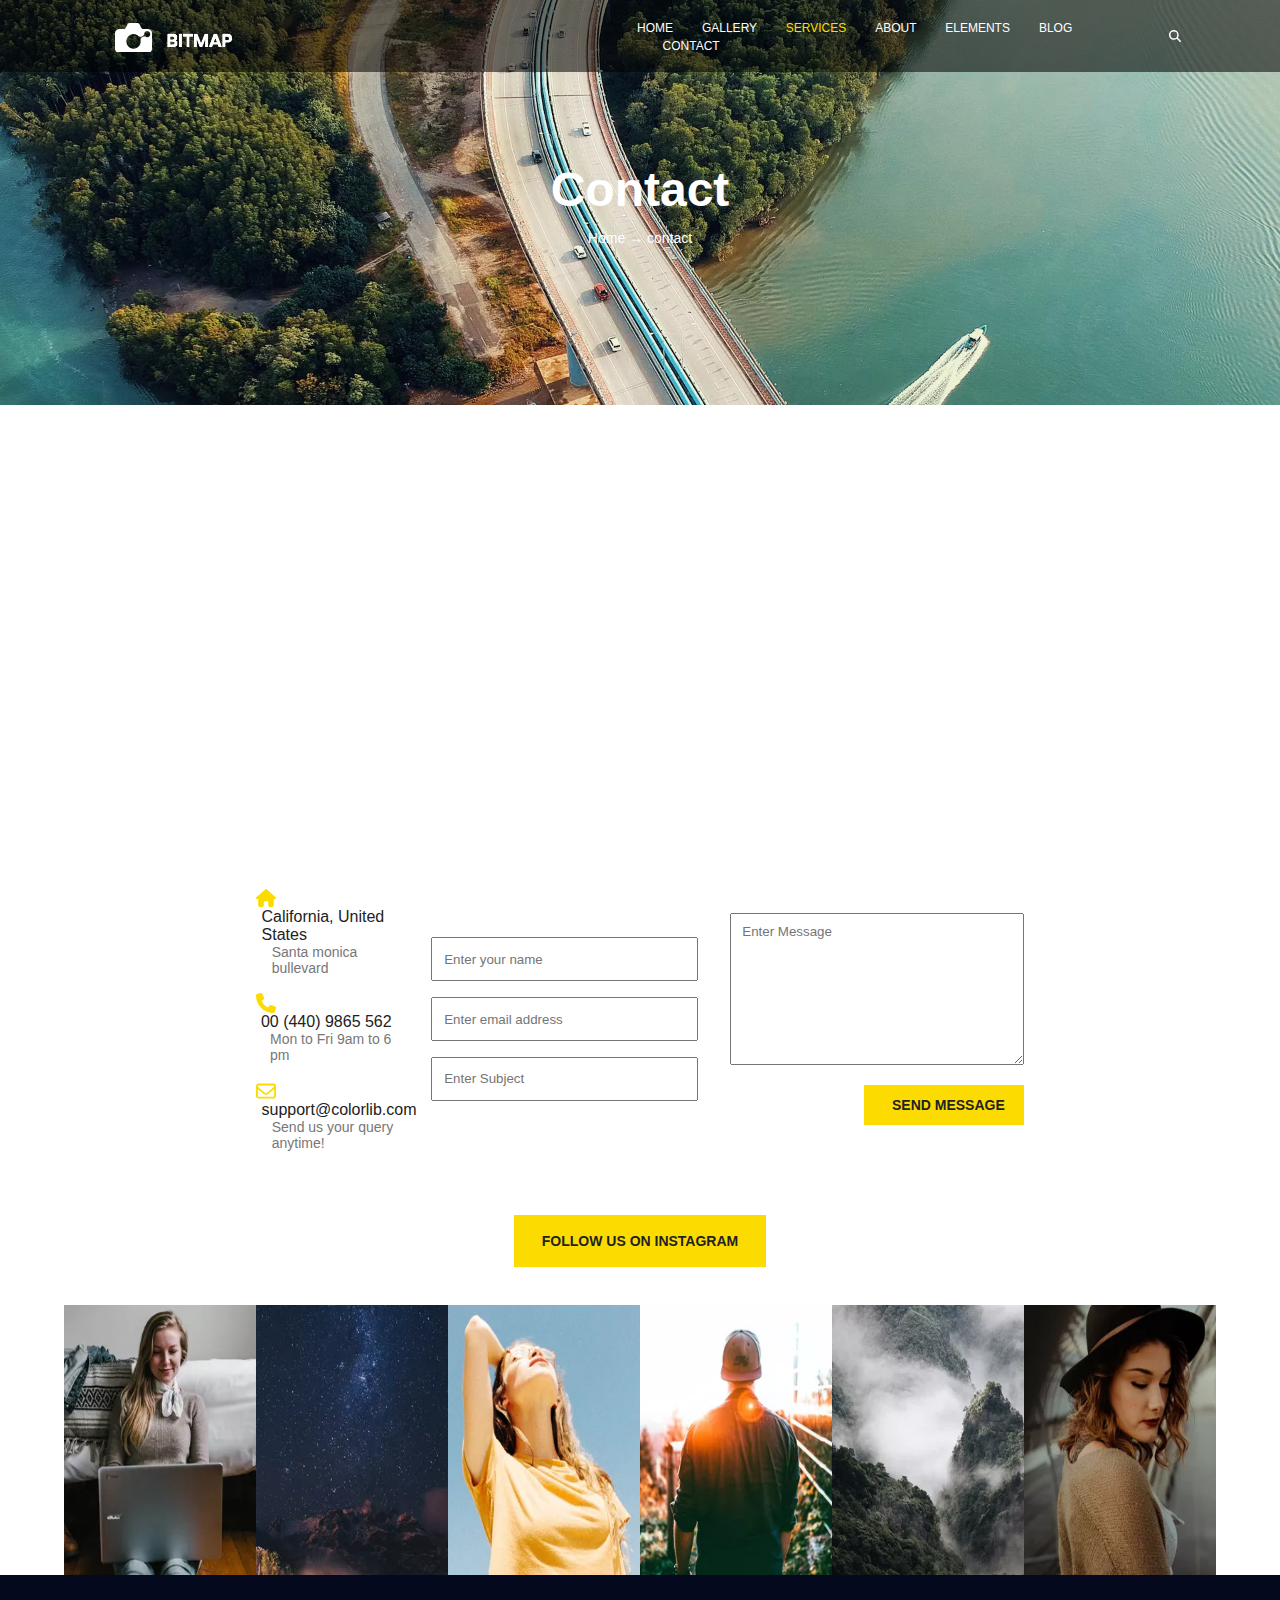
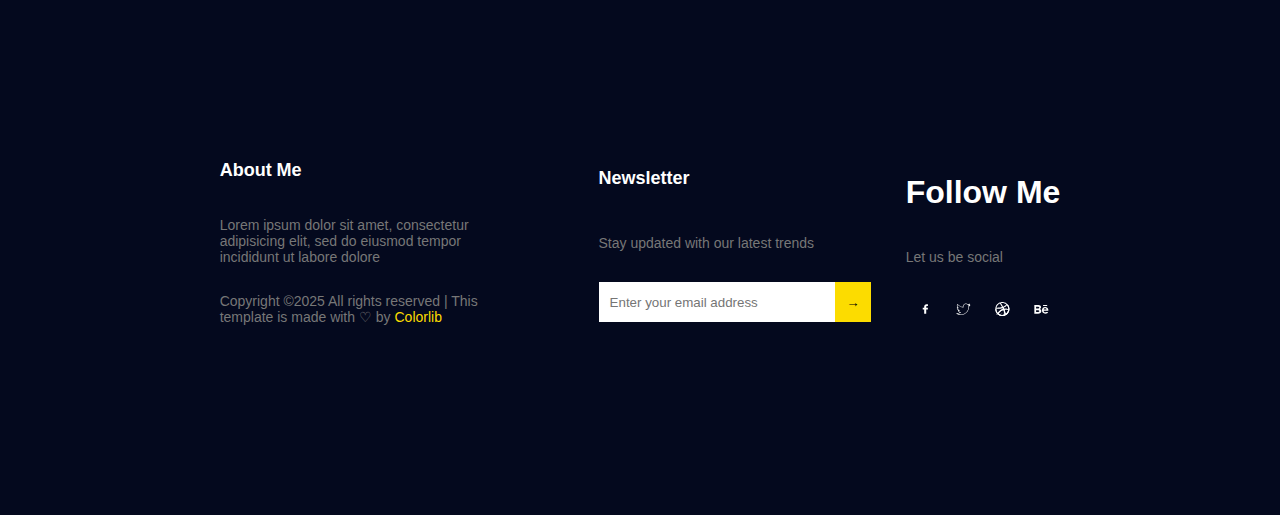
<file: contact.html>
<!DOCTYPE html>
<html lang="en">
<head>
    <meta charset="UTF-8">
    <meta name="viewport" content="width=device-width, initial-scale=1.0">
    <title>Contact</title>
    <link rel="stylesheet" href="style.css">
</head>
<body>
    <section id="mainContact">
        <header>
            <img id="logoHeader" src="assets/logo.png">
            <ul>
                <li class="links">
                    <a href="index.html#">
                        Home
                    </a>
                </li>
                <li class="links">
                    <a href="#">
                        Gallery
                    </a>
                </li>
                <li class="links yellow">
                    <a href="services.html">
                        Services
                    </a>
                </li>
                <li class="links">
                    <a href="about.html">
                        About
                    </a>
                </li>
                <li class="links">
                    <a>
                        Elements
                    </a>
                </li>
                <li class="links">
                    <a href="">
                        blog
                    </a>
                </li>
                <li class="links">
                    <a href="contact.html">
                        contact
                    </a>
                </li>
            </ul>

            <svg xmlns="http://www.w3.org/2000/svg" viewBox="0 0 512 512">
                <path
                    d="M416 208c0 45.9-14.9 88.3-40 122.7L502.6 457.4c12.5 12.5 12.5 32.8 0 45.3s-32.8 12.5-45.3 0L330.7 376c-34.4 25.2-76.8 40-122.7 40C93.1 416 0 322.9 0 208S93.1 0 208 0S416 93.1 416 208zM208 352a144 144 0 1 0 0-288 144 144 0 1 0 0 288z" />
            </svg>
        </header>

        <div>
            <h1>Contact</h1>
            <span><a href="index.html#">Home →</a> <a href="contact.html#">contact</a></span>
        </div>
    </section>
    <section id="contact">
        <iframe src="https://www.google.com/maps/embed?pb=!1m18!1m12!1m3!1d3304.1729828058515!2d-118.3400472242819!3d34.09070877314259!2m3!1f0!2f0!3f0!3m2!1i1024!2i768!4f13.1!3m3!1m2!1s0x80c2bebb074ab833%3A0x3003ecc0a07f08fe!2sSanta%20Monica%20Blvd%2C%20California%2C%20EUA!5e0!3m2!1spt-BR!2sbr!4v1749680475550!5m2!1spt-BR!2sbr" allowfullscreen="" loading="lazy" referrerpolicy="no-referrer-when-downgrade"></iframe>
        <div id="underMap">
            <div>
                <div>
                    <svg xmlns="http://www.w3.org/2000/svg" viewBox="0 0 576 512"><!--!Font Awesome Free 6.7.2 by @fontawesome - https://fontawesome.com License - https://fontawesome.com/license/free Copyright 2025 Fonticons, Inc.--><path d="M575.8 255.5c0 18-15 32.1-32 32.1l-32 0 .7 160.2c0 2.7-.2 5.4-.5 8.1l0 16.2c0 22.1-17.9 40-40 40l-16 0c-1.1 0-2.2 0-3.3-.1c-1.4 .1-2.8 .1-4.2 .1L416 512l-24 0c-22.1 0-40-17.9-40-40l0-24 0-64c0-17.7-14.3-32-32-32l-64 0c-17.7 0-32 14.3-32 32l0 64 0 24c0 22.1-17.9 40-40 40l-24 0-31.9 0c-1.5 0-3-.1-4.5-.2c-1.2 .1-2.4 .2-3.6 .2l-16 0c-22.1 0-40-17.9-40-40l0-112c0-.9 0-1.9 .1-2.8l0-69.7-32 0c-18 0-32-14-32-32.1c0-9 3-17 10-24L266.4 8c7-7 15-8 22-8s15 2 21 7L564.8 231.5c8 7 12 15 11 24z"/></svg>
                    <h1>California, United States</h1>
                    <span>Santa monica bullevard</span>
                </div>
                <div>
                    <svg xmlns="http://www.w3.org/2000/svg" viewBox="0 0 512 512"><!--!Font Awesome Free 6.7.2 by @fontawesome - https://fontawesome.com License - https://fontawesome.com/license/free Copyright 2025 Fonticons, Inc.--><path d="M164.9 24.6c-7.7-18.6-28-28.5-47.4-23.2l-88 24C12.1 30.2 0 46 0 64C0 311.4 200.6 512 448 512c18 0 33.8-12.1 38.6-29.5l24-88c5.3-19.4-4.6-39.7-23.2-47.4l-96-40c-16.3-6.8-35.2-2.1-46.3 11.6L304.7 368C234.3 334.7 177.3 277.7 144 207.3L193.3 167c13.7-11.2 18.4-30 11.6-46.3l-40-96z"/></svg>
                    <h1>00 (440) 9865 562</h1>
                    <span>Mon to Fri 9am to 6 pm</span>
                </div>
                <div>
                    <svg xmlns="http://www.w3.org/2000/svg" viewBox="0 0 512 512"><!--!Font Awesome Free 6.7.2 by @fontawesome - https://fontawesome.com License - https://fontawesome.com/license/free Copyright 2025 Fonticons, Inc.--><path d="M64 112c-8.8 0-16 7.2-16 16l0 22.1L220.5 291.7c20.7 17 50.4 17 71.1 0L464 150.1l0-22.1c0-8.8-7.2-16-16-16L64 112zM48 212.2L48 384c0 8.8 7.2 16 16 16l384 0c8.8 0 16-7.2 16-16l0-171.8L322 328.8c-38.4 31.5-93.7 31.5-132 0L48 212.2zM0 128C0 92.7 28.7 64 64 64l384 0c35.3 0 64 28.7 64 64l0 256c0 35.3-28.7 64-64 64L64 448c-35.3 0-64-28.7-64-64L0 128z"/></svg>
                    <h1>support@colorlib.com</h1>
                    <span>Send us your query anytime!</span>
                </div>
            </div>
            <div>
                <input type="text" placeholder="   Enter your name">
                <input type="email" placeholder="   Enter email address">
                <input type="text" placeholder="   Enter Subject">
            </div>
            <div>
                <textarea placeholder="   Enter Message"></textarea>
                <input type="button" value="Send Message">
            </div>
        </div>
        <div id="follow">follow us on instagram</div>
    </section>
        <section id="footer">
        <div id="smallGallery">
            <div class="smallGalleryElement"></div>
            <div class="smallGalleryElement"></div>
            <div class="smallGalleryElement"></div>
            <div class="smallGalleryElement"></div>
            <div class="smallGalleryElement"></div>
            <div class="smallGalleryElement"></div>
        </div>
        <div id="footerText">
            <div>
                <h1>About Me</h1>
                <p>
                    Lorem ipsum dolor sit amet, consectetur adipisicing elit, sed do eiusmod tempor incididunt ut labore
                    dolore
                </p>
                <p>
                    Copyright ©2025 All rights reserved | This template is made with ♡ by <span>Colorlib</span>
                </p>
            </div>
            <div>
                <h1>Newsletter</h1>
                <span>Stay updated with our latest trends</span>
                <div id="footerInputs">
                    <input type="email" placeholder="   Enter your email address">
                    <input type="button" value="→">
                </div>
            </div>
            <div>
                <h1>Follow Me</h1>
                <span>Let us be social</span>
                <div id="icons">
                    <svg  viewBox="0 0 32 32" xmlns="http://www.w3.org/2000/svg"><path d="M21.95 5.005l-3.306-.004c-3.206 0-5.277 2.124-5.277 5.415v2.495H10.05v4.515h3.317l-.004 9.575h4.641l.004-9.575h3.806l-.003-4.514h-3.803v-2.117c0-1.018.241-1.533 1.566-1.533l2.366-.001.01-4.256z"/></svg>
                    <svg xmlns="http://www.w3.org/2000/svg"  viewBox="0 0 50 50"><path d="M 34.21875 5.46875 C 28.238281 5.46875 23.375 10.332031 23.375 16.3125 C 23.375 16.671875 23.464844 17.023438 23.5 17.375 C 16.105469 16.667969 9.566406 13.105469 5.125 7.65625 C 4.917969 7.394531 4.597656 7.253906 4.261719 7.277344 C 3.929688 7.300781 3.632813 7.492188 3.46875 7.78125 C 2.535156 9.386719 2 11.234375 2 13.21875 C 2 15.621094 2.859375 17.820313 4.1875 19.625 C 3.929688 19.511719 3.648438 19.449219 3.40625 19.3125 C 3.097656 19.148438 2.726563 19.15625 2.425781 19.335938 C 2.125 19.515625 1.941406 19.839844 1.9375 20.1875 L 1.9375 20.3125 C 1.9375 23.996094 3.84375 27.195313 6.65625 29.15625 C 6.625 29.152344 6.59375 29.164063 6.5625 29.15625 C 6.21875 29.097656 5.871094 29.21875 5.640625 29.480469 C 5.410156 29.742188 5.335938 30.105469 5.4375 30.4375 C 6.554688 33.910156 9.40625 36.5625 12.9375 37.53125 C 10.125 39.203125 6.863281 40.1875 3.34375 40.1875 C 2.582031 40.1875 1.851563 40.148438 1.125 40.0625 C 0.65625 40 0.207031 40.273438 0.0507813 40.71875 C -0.109375 41.164063 0.0664063 41.660156 0.46875 41.90625 C 4.980469 44.800781 10.335938 46.5 16.09375 46.5 C 25.425781 46.5 32.746094 42.601563 37.65625 37.03125 C 42.566406 31.460938 45.125 24.226563 45.125 17.46875 C 45.125 17.183594 45.101563 16.90625 45.09375 16.625 C 46.925781 15.222656 48.5625 13.578125 49.84375 11.65625 C 50.097656 11.285156 50.070313 10.789063 49.777344 10.445313 C 49.488281 10.101563 49 9.996094 48.59375 10.1875 C 48.078125 10.417969 47.476563 10.441406 46.9375 10.625 C 47.648438 9.675781 48.257813 8.652344 48.625 7.5 C 48.75 7.105469 48.613281 6.671875 48.289063 6.414063 C 47.964844 6.160156 47.511719 6.128906 47.15625 6.34375 C 45.449219 7.355469 43.558594 8.066406 41.5625 8.5 C 39.625 6.6875 37.074219 5.46875 34.21875 5.46875 Z M 34.21875 7.46875 C 36.769531 7.46875 39.074219 8.558594 40.6875 10.28125 C 40.929688 10.53125 41.285156 10.636719 41.625 10.5625 C 42.929688 10.304688 44.167969 9.925781 45.375 9.4375 C 44.679688 10.375 43.820313 11.175781 42.8125 11.78125 C 42.355469 12.003906 42.140625 12.53125 42.308594 13.011719 C 42.472656 13.488281 42.972656 13.765625 43.46875 13.65625 C 44.46875 13.535156 45.359375 13.128906 46.3125 12.875 C 45.457031 13.800781 44.519531 14.636719 43.5 15.375 C 43.222656 15.578125 43.070313 15.90625 43.09375 16.25 C 43.109375 16.65625 43.125 17.058594 43.125 17.46875 C 43.125 23.71875 40.726563 30.503906 36.15625 35.6875 C 31.585938 40.871094 24.875 44.5 16.09375 44.5 C 12.105469 44.5 8.339844 43.617188 4.9375 42.0625 C 9.15625 41.738281 13.046875 40.246094 16.1875 37.78125 C 16.515625 37.519531 16.644531 37.082031 16.511719 36.683594 C 16.378906 36.285156 16.011719 36.011719 15.59375 36 C 12.296875 35.941406 9.535156 34.023438 8.0625 31.3125 C 8.117188 31.3125 8.164063 31.3125 8.21875 31.3125 C 9.207031 31.3125 10.183594 31.1875 11.09375 30.9375 C 11.53125 30.808594 11.832031 30.402344 11.816406 29.945313 C 11.800781 29.488281 11.476563 29.097656 11.03125 29 C 7.472656 28.28125 4.804688 25.382813 4.1875 21.78125 C 5.195313 22.128906 6.226563 22.402344 7.34375 22.4375 C 7.800781 22.464844 8.214844 22.179688 8.355469 21.746094 C 8.496094 21.3125 8.324219 20.835938 7.9375 20.59375 C 5.5625 19.003906 4 16.296875 4 13.21875 C 4 12.078125 4.296875 11.03125 4.6875 10.03125 C 9.6875 15.519531 16.6875 19.164063 24.59375 19.5625 C 24.90625 19.578125 25.210938 19.449219 25.414063 19.210938 C 25.617188 18.96875 25.695313 18.648438 25.625 18.34375 C 25.472656 17.695313 25.375 17.007813 25.375 16.3125 C 25.375 11.414063 29.320313 7.46875 34.21875 7.46875 Z"/></svg>
                    <svg version="1.1" xmlns="http://www.w3.org/2000/svg"
                        xmlns:xlink="http://www.w3.org/1999/xlink" viewBox="0 0 502.456 502.456" xml:space="preserve">
                        <path d="M482.676,153.424c-6.256-14.888-14.104-29.248-23.168-42.648
	c-8.944-13.288-19.296-25.824-30.632-37.168c-11.376-11.368-23.88-21.68-37.192-30.664c-13.424-9.096-27.776-16.864-42.648-23.176
	c-15.2-6.384-31.096-11.344-47.224-14.632C285.276,1.744,268.252,0,251.236,0c-17.04,0-34.056,1.744-50.608,5.136
	c-16.144,3.288-32.024,8.248-47.208,14.632c-14.888,6.312-29.248,14.088-42.696,23.176c-13.28,8.984-25.792,19.296-37.168,30.664
	c-11.344,11.352-21.64,23.88-30.632,37.168c-9.064,13.4-16.88,27.76-23.16,42.648c-6.44,15.184-11.368,31.112-14.688,47.248
	c-3.368,16.496-5.072,33.512-5.072,50.536c0,17.072,1.704,34.088,5.072,50.616c3.32,16.144,8.248,32.024,14.688,47.184
	c6.272,14.872,14.096,29.304,23.16,42.704c8.992,13.296,19.288,25.768,30.632,37.168c11.384,11.336,23.888,21.624,37.168,30.632
	c13.448,9.072,27.808,16.864,42.696,23.152c15.184,6.448,31.072,11.352,47.208,14.64c16.552,3.424,33.568,5.136,50.608,5.136
	c17.016,0,34.04-1.712,50.576-5.136c16.136-3.288,32.024-8.192,47.224-14.64c14.872-6.28,29.224-14.08,42.648-23.152
	c13.312-9.008,25.824-19.296,37.192-30.632c11.336-11.408,21.688-23.872,30.632-37.168c9.064-13.4,16.904-27.832,23.168-42.704
	c6.416-15.168,11.384-31.048,14.688-47.184c3.352-16.528,5.088-33.544,5.088-50.616c0-17.024-1.736-34.04-5.088-50.536
	C494.052,184.536,489.084,168.616,482.676,153.424z M251.228,36.688c54.296,0,103.888,20.264,141.696,53.552
	c-0.536,0.8-31.08,47.312-112.096,77.656c-36.656-67.376-76.968-120.904-80.16-125.168
	C216.852,38.816,233.796,36.688,251.228,36.688z M199.82,42.912c0,0.032-0.04,0.064-0.04,0.064s-0.256,0.064-0.648,0.128
	C199.38,43.04,199.58,43.008,199.82,42.912z M159.668,57.208c2.864,3.816,42.544,57.608,79.696,123.608
	c-103.04,27.376-192.456,26.288-198.096,26.192C55.18,140.552,99.804,85.456,159.668,57.208z M91.636,394.592
	c-34.176-38.024-54.984-88.264-54.984-143.376c0-2.288,0.12-4.528,0.176-6.776c3.816,0.088,109.816,2.488,220.272-30.576
	c6.152,12.032,12.024,24.28,17.416,36.496c-2.832,0.76-5.648,1.608-8.464,2.56C150.284,290.32,91.54,394.472,91.54,394.472
	L91.636,394.592z M251.228,465.784c-50.664,0-97.216-17.6-133.952-47c-0.76-0.592-1.656-1.296-2.76-2.184
	c1.104,0.888,2,1.592,2.76,2.184c1.256,0.976,2.072,1.568,2.072,1.568s41.12-89.688,168.376-134.024
	c0.464-0.168,0.968-0.296,1.448-0.44c30.176,78.424,42.616,144.128,45.816,162.872C309.244,459.712,280.924,465.784,251.228,465.784
	z M371.108,429.16c-2.184-12.944-13.608-75.92-41.768-153.224c69.272-11.08,129.272,7.912,133.712,9.368
	C453.516,345.08,419.26,396.632,371.108,429.16z M316.3,242.056c-1.552-3.664-3.064-7.36-4.656-11.048
	c-4.456-10.512-9.272-20.92-14.256-31.136c84.728-34.584,119.12-84.32,119.52-84.896c30.088,36.528,48.304,83.208,48.808,134.112
	C462.62,248.408,390.012,232.768,316.3,242.056z" />
                        <path d="M482.676,153.424c-6.256-14.888-14.104-29.248-23.168-42.648c-2.832-4.208-5.856-8.32-8.96-12.368
	c-9.272,6.936-19.44,13.88-30.44,20.8c28.096,35.888,45.12,80.872,45.6,129.872c-3.096-0.672-75.704-16.312-149.416-7.032
	c-1.552-3.664-3.064-7.36-4.656-11.048c-4.456-10.512-9.272-20.92-14.256-31.136c58.784-23.992,93.296-55.248,109.08-72.352
	c-52.624,31.056-121.328,60.888-198.696,84.344c-48.208,14.624-94.992,25.28-138.192,32.096
	c40.424-1.616,112.936-7.768,187.528-30.096c6.152,12.032,12.024,24.28,17.416,36.496c-2.832,0.76-5.648,1.608-8.464,2.56
	C150.284,290.32,91.54,394.472,91.54,394.472l0.096,0.12c-34.176-38.024-54.984-88.264-54.984-143.376
	c0-0.928,0.048-1.832,0.08-2.752c-12.64,1.48-24.936,2.616-36.72,3.368c0.032,16.856,1.728,33.672,5.056,50
	c3.32,16.144,8.248,32.024,14.688,47.184c6.272,14.872,14.096,29.304,23.16,42.704c8.992,13.296,19.288,25.768,30.632,37.168
	c11.384,11.336,23.888,21.624,37.168,30.632c13.448,9.072,27.808,16.864,42.696,23.152c15.184,6.448,31.072,11.352,47.208,14.64
	c16.552,3.424,33.568,5.136,50.608,5.136c17.016,0,34.04-1.712,50.576-5.136c16.136-3.288,32.024-8.192,47.224-14.64
	c14.872-6.28,29.224-14.08,42.648-23.152c13.312-9.008,25.824-19.296,37.192-30.632c11.336-11.408,21.688-23.872,30.632-37.168
	c9.064-13.4,16.904-27.832,23.168-42.704c6.416-15.168,11.384-31.048,14.688-47.184c3.352-16.528,5.088-33.544,5.088-50.616
	c0-17.024-1.736-34.04-5.088-50.536C494.052,184.536,489.084,168.616,482.676,153.424z M251.228,465.784
	c-49.736,0-95.456-17.032-131.856-45.472c0.392-0.848,41.712-89.856,168.352-133.984c0.464-0.168,0.968-0.296,1.448-0.44
	c30.176,78.424,42.616,144.128,45.816,162.872C309.244,459.712,280.924,465.784,251.228,465.784z M371.108,429.16
	c-2.184-12.944-13.608-75.92-41.768-153.224c69.272-11.08,129.272,7.912,133.712,9.368
	C453.516,345.08,419.26,396.632,371.108,429.16z" />
                        <g>
                            <path
                                d="M461.084,295.816c-11.688,55.288-44.672,102.736-89.976,133.344
		c-0.824-4.856-2.944-16.768-6.76-33.832c-11.528,7.392-23.592,13.984-36.104,19.752c3.496,15.64,5.648,27.376,6.728,33.688
		c-25.736,10.936-54.056,17.016-83.752,17.016c-40.248,0-77.768-11.296-109.952-30.624c-34.56-7.64-66.904-21.376-95.952-40.048
		c8.424,12.016,17.856,23.36,28.216,33.784c11.384,11.336,23.888,21.624,37.168,30.632c13.448,9.072,27.808,16.864,42.696,23.152
		c15.184,6.448,31.072,11.352,47.208,14.64c16.552,3.424,33.568,5.136,50.608,5.136c17.016,0,34.04-1.712,50.576-5.136
		c16.136-3.288,32.024-8.192,47.224-14.64c14.872-6.28,29.224-14.08,42.648-23.152c13.312-9.008,25.824-19.296,37.192-30.632
		c11.336-11.408,21.688-23.872,30.632-37.168c9.064-13.4,16.904-27.832,23.168-42.704c6.416-15.168,11.384-31.048,14.688-47.184
		c3.352-16.528,5.088-33.544,5.088-50.616c0-15.648-1.528-31.28-4.376-46.52C490.492,237.384,477.884,268.064,461.084,295.816z" />
                            <circle " cx="215.996" cy="411.784" r="9" />
                            <circle " cx="258.996" cy="424.816" r="4" />
                            <circle " cx="282.996" cy="358.824" r="8" />
                            <circle " cx="404.98" cy="368.816" r="4" />
                            <circle " cx="423.996" cy="321.816" r="3" />
                            <circle " cx="29.996" cy="476.824" r="3" />
                        </g>
                        <g>
                            <circle cx="36.996" cy="444.824" r="12" />
                            <circle cx="93.996" cy="299.784" r="7" />
                            <circle cx="302.996" cy="425.816" r="7" />
                            <circle cx="94.996" cy="346.816" r="6" />
                            <circle cx="204.98" cy="378.816" r="6" />
                            <circle cx="164.98" cy="414.824" r="6" />
                            <circle cx="128.996" cy="284.824" r="4" />
                            <circle cx="260.98" cy="390.824" r="4" />
                            <circle cx="72.996" cy="462.824" r="4" />
                        </g>
                    </svg>
                    <svg xmlns="http://www.w3.org/2000/svg" viewBox="0 0 24 24">
                        <path
                            d="M22 7h-7v-2h7v2zm1.726 10c-.442 1.297-2.029 3-5.101 3-3.074 0-5.564-1.729-5.564-5.675 0-3.91 2.325-5.92 5.466-5.92 3.082 0 4.964 1.782 5.375 4.426.078.506.109 1.188.095 2.14h-8.027c.13 3.211 3.483 3.312 4.588 2.029h3.168zm-7.686-4h4.965c-.105-1.547-1.136-2.219-2.477-2.219-1.466 0-2.277.768-2.488 2.219zm-9.574 6.988h-6.466v-14.967h6.953c5.476.081 5.58 5.444 2.72 6.906 3.461 1.26 3.577 8.061-3.207 8.061zm-3.466-8.988h3.584c2.508 0 2.906-3-.312-3h-3.272v3zm3.391 3h-3.391v3.016h3.341c3.055 0 2.868-3.016.05-3.016z" />
                    </svg>
                </div>
            </div>
        </div>
    </section>
</body>
</html>
</file>
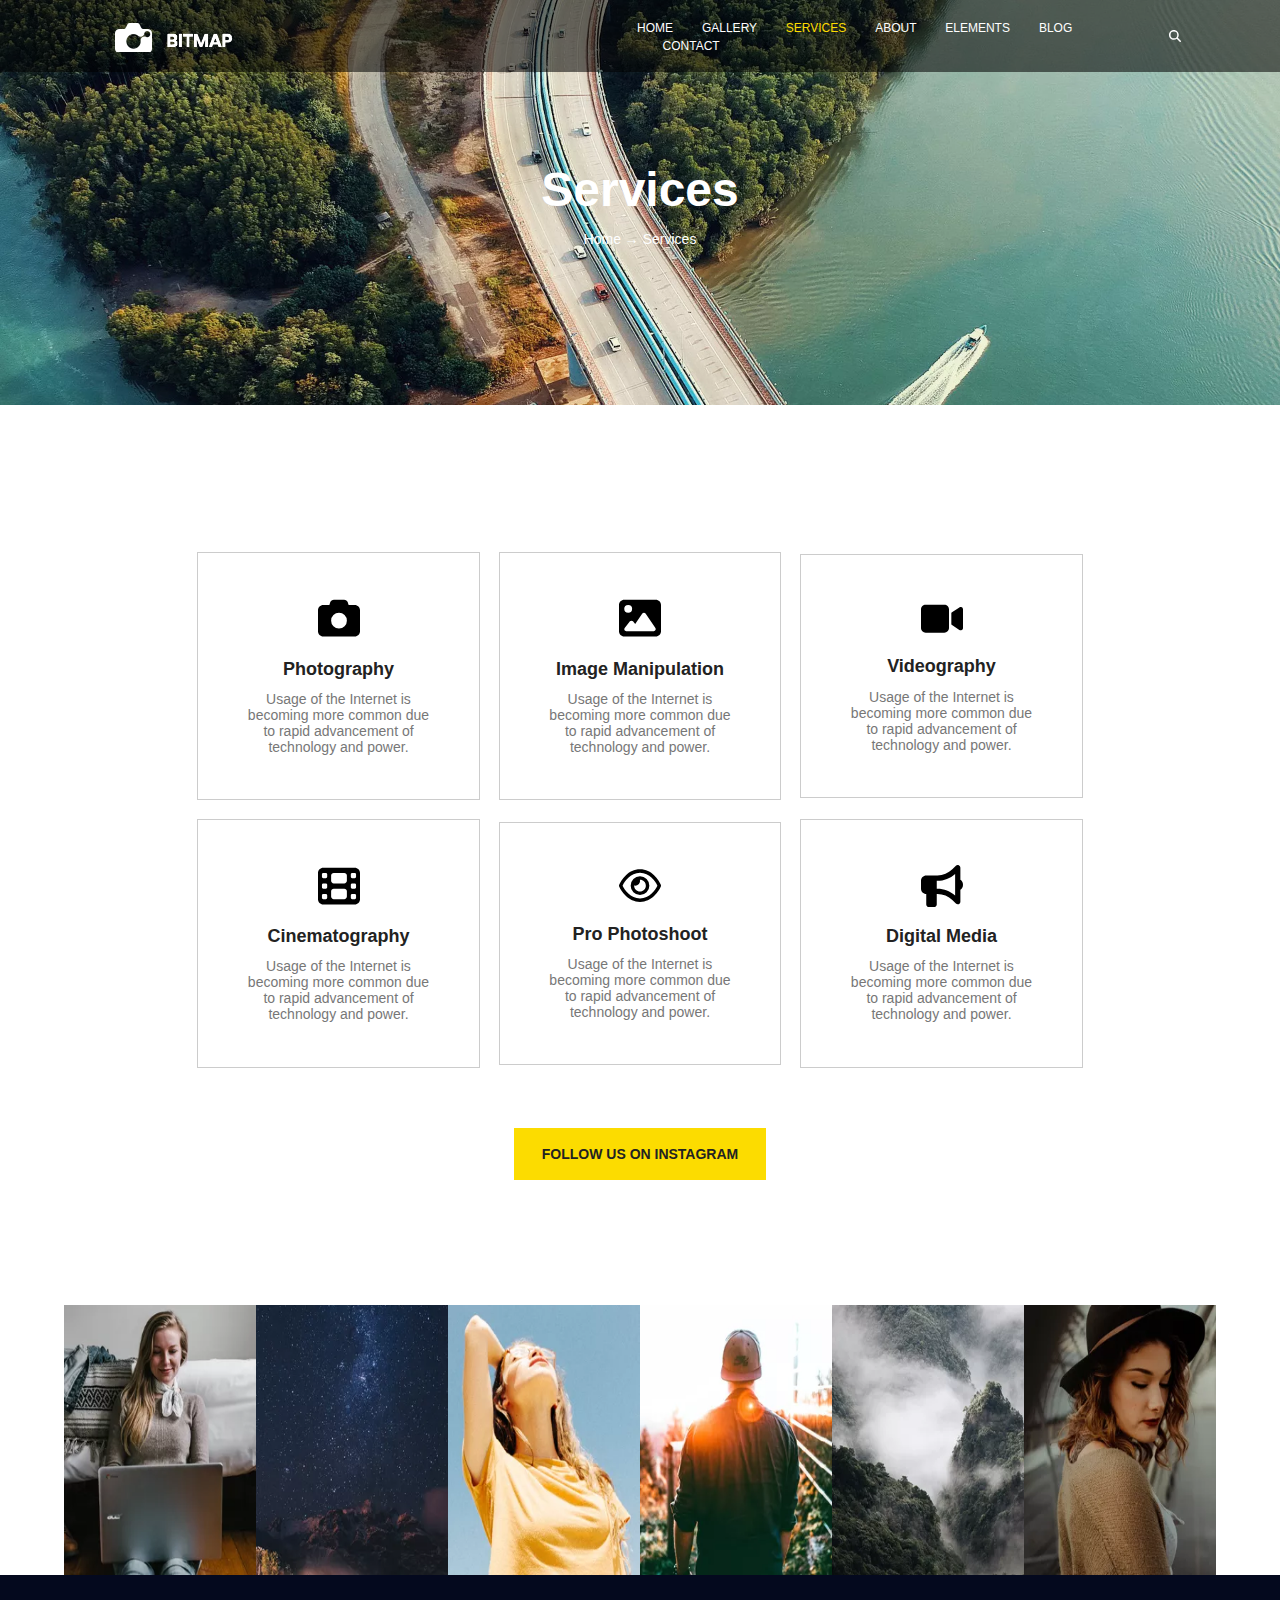
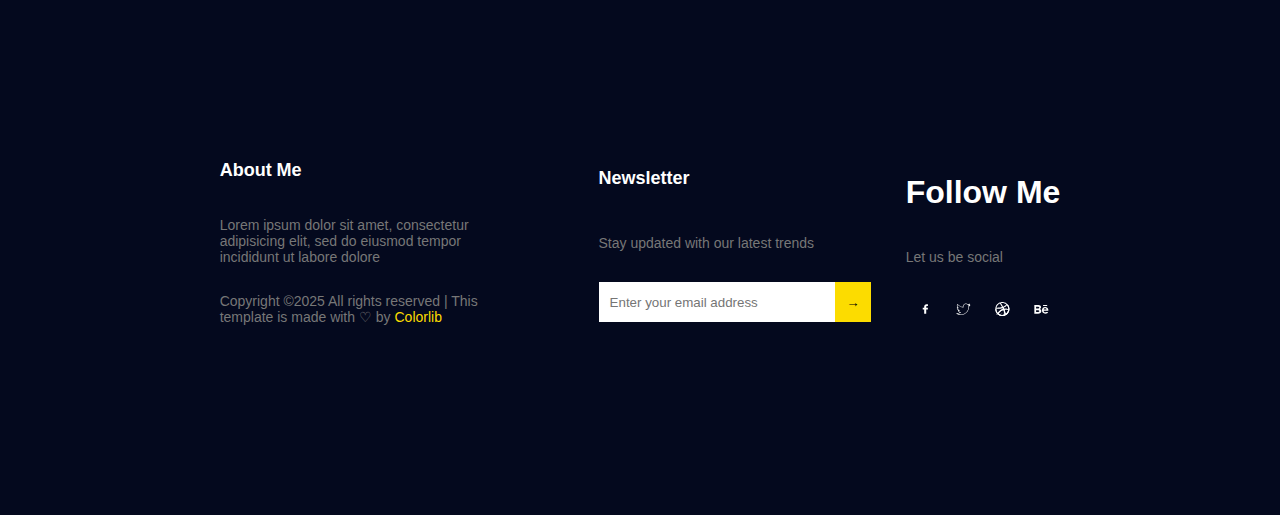
<file: services.html>
<!DOCTYPE html>
<html lang="en">
<head>
    <meta charset="UTF-8">
    <meta name="viewport" content="width=device-width, initial-scale=1.0">
    <title>Services</title>
    <link rel="stylesheet" href="style.css">
</head>
<body>
    <section id="mainServices">
        <header>
            <img id="logoHeader" src="assets/logo.png">
            <ul>
                <li class="links">
                    <a href="index.html#">
                        Home
                    </a>
                </li>
                <li class="links">
                    <a href="#">
                        Gallery
                    </a>
                </li>
                <li class="links yellow">
                    <a href="services.html">
                        Services
                    </a>
                </li>
                <li class="links">
                    <a href="about.html">
                        About
                    </a>
                </li>
                <li class="links">
                    <a>
                        Elements
                    </a>
                </li>
                <li class="links">
                    <a href="">
                        blog
                    </a>
                </li>
                <li class="links">
                    <a href="contact.html">
                        contact
                    </a>
                </li>
            </ul>

            <svg xmlns="http://www.w3.org/2000/svg" viewBox="0 0 512 512">
                <path
                    d="M416 208c0 45.9-14.9 88.3-40 122.7L502.6 457.4c12.5 12.5 12.5 32.8 0 45.3s-32.8 12.5-45.3 0L330.7 376c-34.4 25.2-76.8 40-122.7 40C93.1 416 0 322.9 0 208S93.1 0 208 0S416 93.1 416 208zM208 352a144 144 0 1 0 0-288 144 144 0 1 0 0 288z" />
            </svg>
        </header>

        <div>
            <h1>Services</h1>
            <span><a href="index.html#">Home →</a> <a href="services.html#">Services</a></span>
        </div>
    </section>
    <section id="services">
        <div id="textGrid">
            <div>
                <svg xmlns="http://www.w3.org/2000/svg" viewBox="0 0 512 512"><!--!Font Awesome Free 6.7.2 by @fontawesome - https://fontawesome.com License - https://fontawesome.com/license/free Copyright 2025 Fonticons, Inc.--><path d="M149.1 64.8L138.7 96 64 96C28.7 96 0 124.7 0 160L0 416c0 35.3 28.7 64 64 64l384 0c35.3 0 64-28.7 64-64l0-256c0-35.3-28.7-64-64-64l-74.7 0L362.9 64.8C356.4 45.2 338.1 32 317.4 32L194.6 32c-20.7 0-39 13.2-45.5 32.8zM256 192a96 96 0 1 1 0 192 96 96 0 1 1 0-192z"/></svg>
                <h2>Photography</h2>
                <p>Usage of the Internet is becoming more common due to rapid advancement of technology and power.</p>
            </div>
            <div>
                <svg xmlns="http://www.w3.org/2000/svg" viewBox="0 0 512 512"><!--!Font Awesome Free 6.7.2 by @fontawesome - https://fontawesome.com License - https://fontawesome.com/license/free Copyright 2025 Fonticons, Inc.--><path d="M0 96C0 60.7 28.7 32 64 32l384 0c35.3 0 64 28.7 64 64l0 320c0 35.3-28.7 64-64 64L64 480c-35.3 0-64-28.7-64-64L0 96zM323.8 202.5c-4.5-6.6-11.9-10.5-19.8-10.5s-15.4 3.9-19.8 10.5l-87 127.6L170.7 297c-4.6-5.7-11.5-9-18.7-9s-14.2 3.3-18.7 9l-64 80c-5.8 7.2-6.9 17.1-2.9 25.4s12.4 13.6 21.6 13.6l96 0 32 0 208 0c8.9 0 17.1-4.9 21.2-12.8s3.6-17.4-1.4-24.7l-120-176zM112 192a48 48 0 1 0 0-96 48 48 0 1 0 0 96z"/></svg>
                <h2>Image Manipulation</h2>
                <p>Usage of the Internet is becoming more common due to rapid advancement of technology and power.</p>
            </div>
            <div>
                <svg xmlns="http://www.w3.org/2000/svg" viewBox="0 0 576 512"><!--!Font Awesome Free 6.7.2 by @fontawesome - https://fontawesome.com License - https://fontawesome.com/license/free Copyright 2025 Fonticons, Inc.--><path d="M0 128C0 92.7 28.7 64 64 64l256 0c35.3 0 64 28.7 64 64l0 256c0 35.3-28.7 64-64 64L64 448c-35.3 0-64-28.7-64-64L0 128zM559.1 99.8c10.4 5.6 16.9 16.4 16.9 28.2l0 256c0 11.8-6.5 22.6-16.9 28.2s-23 5-32.9-1.6l-96-64L416 337.1l0-17.1 0-128 0-17.1 14.2-9.5 96-64c9.8-6.5 22.4-7.2 32.9-1.6z"/></svg>
                <h2>Videography</h2>
                <p>Usage of the Internet is becoming more common due to rapid advancement of technology and power.</p>
            </div>
            <div>
                <svg xmlns="http://www.w3.org/2000/svg" viewBox="0 0 512 512"><!--!Font Awesome Free 6.7.2 by @fontawesome - https://fontawesome.com License - https://fontawesome.com/license/free Copyright 2025 Fonticons, Inc.--><path d="M0 96C0 60.7 28.7 32 64 32l384 0c35.3 0 64 28.7 64 64l0 320c0 35.3-28.7 64-64 64L64 480c-35.3 0-64-28.7-64-64L0 96zM48 368l0 32c0 8.8 7.2 16 16 16l32 0c8.8 0 16-7.2 16-16l0-32c0-8.8-7.2-16-16-16l-32 0c-8.8 0-16 7.2-16 16zm368-16c-8.8 0-16 7.2-16 16l0 32c0 8.8 7.2 16 16 16l32 0c8.8 0 16-7.2 16-16l0-32c0-8.8-7.2-16-16-16l-32 0zM48 240l0 32c0 8.8 7.2 16 16 16l32 0c8.8 0 16-7.2 16-16l0-32c0-8.8-7.2-16-16-16l-32 0c-8.8 0-16 7.2-16 16zm368-16c-8.8 0-16 7.2-16 16l0 32c0 8.8 7.2 16 16 16l32 0c8.8 0 16-7.2 16-16l0-32c0-8.8-7.2-16-16-16l-32 0zM48 112l0 32c0 8.8 7.2 16 16 16l32 0c8.8 0 16-7.2 16-16l0-32c0-8.8-7.2-16-16-16L64 96c-8.8 0-16 7.2-16 16zM416 96c-8.8 0-16 7.2-16 16l0 32c0 8.8 7.2 16 16 16l32 0c8.8 0 16-7.2 16-16l0-32c0-8.8-7.2-16-16-16l-32 0zM160 128l0 64c0 17.7 14.3 32 32 32l128 0c17.7 0 32-14.3 32-32l0-64c0-17.7-14.3-32-32-32L192 96c-17.7 0-32 14.3-32 32zm32 160c-17.7 0-32 14.3-32 32l0 64c0 17.7 14.3 32 32 32l128 0c17.7 0 32-14.3 32-32l0-64c0-17.7-14.3-32-32-32l-128 0z"/></svg>
                <h2>Cinematography</h2>
                <p>Usage of the Internet is becoming more common due to rapid advancement of technology and power.</p>
            </div>
            <div>
                <svg xmlns="http://www.w3.org/2000/svg" viewBox="0 0 576 512"><!--!Font Awesome Free 6.7.2 by @fontawesome - https://fontawesome.com License - https://fontawesome.com/license/free Copyright 2025 Fonticons, Inc.--><path d="M288 80c-65.2 0-118.8 29.6-159.9 67.7C89.6 183.5 63 226 49.4 256c13.6 30 40.2 72.5 78.6 108.3C169.2 402.4 222.8 432 288 432s118.8-29.6 159.9-67.7C486.4 328.5 513 286 526.6 256c-13.6-30-40.2-72.5-78.6-108.3C406.8 109.6 353.2 80 288 80zM95.4 112.6C142.5 68.8 207.2 32 288 32s145.5 36.8 192.6 80.6c46.8 43.5 78.1 95.4 93 131.1c3.3 7.9 3.3 16.7 0 24.6c-14.9 35.7-46.2 87.7-93 131.1C433.5 443.2 368.8 480 288 480s-145.5-36.8-192.6-80.6C48.6 356 17.3 304 2.5 268.3c-3.3-7.9-3.3-16.7 0-24.6C17.3 208 48.6 156 95.4 112.6zM288 336c44.2 0 80-35.8 80-80s-35.8-80-80-80c-.7 0-1.3 0-2 0c1.3 5.1 2 10.5 2 16c0 35.3-28.7 64-64 64c-5.5 0-10.9-.7-16-2c0 .7 0 1.3 0 2c0 44.2 35.8 80 80 80zm0-208a128 128 0 1 1 0 256 128 128 0 1 1 0-256z"/></svg>
                <h2>Pro Photoshoot</h2>
                <p>Usage of the Internet is becoming more common due to rapid advancement of technology and power.</p>
            </div>
            <div>
                <svg xmlns="http://www.w3.org/2000/svg" viewBox="0 0 512 512"><!--!Font Awesome Free 6.7.2 by @fontawesome - https://fontawesome.com License - https://fontawesome.com/license/free Copyright 2025 Fonticons, Inc.--><path d="M480 32c0-12.9-7.8-24.6-19.8-29.6s-25.7-2.2-34.9 6.9L381.7 53c-48 48-113.1 75-181 75l-8.7 0-32 0-96 0c-35.3 0-64 28.7-64 64l0 96c0 35.3 28.7 64 64 64l0 128c0 17.7 14.3 32 32 32l64 0c17.7 0 32-14.3 32-32l0-128 8.7 0c67.9 0 133 27 181 75l43.6 43.6c9.2 9.2 22.9 11.9 34.9 6.9s19.8-16.6 19.8-29.6l0-147.6c18.6-8.8 32-32.5 32-60.4s-13.4-51.6-32-60.4L480 32zm-64 76.7L416 240l0 131.3C357.2 317.8 280.5 288 200.7 288l-8.7 0 0-96 8.7 0c79.8 0 156.5-29.8 215.3-83.3z"/></svg>
                <h2>Digital Media</h2>
                <p>Usage of the Internet is becoming more common due to rapid advancement of technology and power.</p>
            </div>
        </div>
        <div id="follow">follow us on instagram</div>
    </section>
    <section id="footer">
        <div id="smallGallery">
            <div class="smallGalleryElement"></div>
            <div class="smallGalleryElement"></div>
            <div class="smallGalleryElement"></div>
            <div class="smallGalleryElement"></div>
            <div class="smallGalleryElement"></div>
            <div class="smallGalleryElement"></div>
        </div>
        <div id="footerText">
            <div>
                <h1>About Me</h1>
                <p>
                    Lorem ipsum dolor sit amet, consectetur adipisicing elit, sed do eiusmod tempor incididunt ut labore
                    dolore
                </p>
                <p>
                    Copyright ©2025 All rights reserved | This template is made with ♡ by <span>Colorlib</span>
                </p>
            </div>
            <div>
                <h1>Newsletter</h1>
                <span>Stay updated with our latest trends</span>
                <div id="footerInputs">
                    <input type="email" placeholder="   Enter your email address">
                    <input type="button" value="→">
                </div>
            </div>
            <div>
                <h1>Follow Me</h1>
                <span>Let us be social</span>
                <div id="icons">
                    <svg  viewBox="0 0 32 32" xmlns="http://www.w3.org/2000/svg"><path d="M21.95 5.005l-3.306-.004c-3.206 0-5.277 2.124-5.277 5.415v2.495H10.05v4.515h3.317l-.004 9.575h4.641l.004-9.575h3.806l-.003-4.514h-3.803v-2.117c0-1.018.241-1.533 1.566-1.533l2.366-.001.01-4.256z"/></svg>
                    <svg xmlns="http://www.w3.org/2000/svg"  viewBox="0 0 50 50"><path d="M 34.21875 5.46875 C 28.238281 5.46875 23.375 10.332031 23.375 16.3125 C 23.375 16.671875 23.464844 17.023438 23.5 17.375 C 16.105469 16.667969 9.566406 13.105469 5.125 7.65625 C 4.917969 7.394531 4.597656 7.253906 4.261719 7.277344 C 3.929688 7.300781 3.632813 7.492188 3.46875 7.78125 C 2.535156 9.386719 2 11.234375 2 13.21875 C 2 15.621094 2.859375 17.820313 4.1875 19.625 C 3.929688 19.511719 3.648438 19.449219 3.40625 19.3125 C 3.097656 19.148438 2.726563 19.15625 2.425781 19.335938 C 2.125 19.515625 1.941406 19.839844 1.9375 20.1875 L 1.9375 20.3125 C 1.9375 23.996094 3.84375 27.195313 6.65625 29.15625 C 6.625 29.152344 6.59375 29.164063 6.5625 29.15625 C 6.21875 29.097656 5.871094 29.21875 5.640625 29.480469 C 5.410156 29.742188 5.335938 30.105469 5.4375 30.4375 C 6.554688 33.910156 9.40625 36.5625 12.9375 37.53125 C 10.125 39.203125 6.863281 40.1875 3.34375 40.1875 C 2.582031 40.1875 1.851563 40.148438 1.125 40.0625 C 0.65625 40 0.207031 40.273438 0.0507813 40.71875 C -0.109375 41.164063 0.0664063 41.660156 0.46875 41.90625 C 4.980469 44.800781 10.335938 46.5 16.09375 46.5 C 25.425781 46.5 32.746094 42.601563 37.65625 37.03125 C 42.566406 31.460938 45.125 24.226563 45.125 17.46875 C 45.125 17.183594 45.101563 16.90625 45.09375 16.625 C 46.925781 15.222656 48.5625 13.578125 49.84375 11.65625 C 50.097656 11.285156 50.070313 10.789063 49.777344 10.445313 C 49.488281 10.101563 49 9.996094 48.59375 10.1875 C 48.078125 10.417969 47.476563 10.441406 46.9375 10.625 C 47.648438 9.675781 48.257813 8.652344 48.625 7.5 C 48.75 7.105469 48.613281 6.671875 48.289063 6.414063 C 47.964844 6.160156 47.511719 6.128906 47.15625 6.34375 C 45.449219 7.355469 43.558594 8.066406 41.5625 8.5 C 39.625 6.6875 37.074219 5.46875 34.21875 5.46875 Z M 34.21875 7.46875 C 36.769531 7.46875 39.074219 8.558594 40.6875 10.28125 C 40.929688 10.53125 41.285156 10.636719 41.625 10.5625 C 42.929688 10.304688 44.167969 9.925781 45.375 9.4375 C 44.679688 10.375 43.820313 11.175781 42.8125 11.78125 C 42.355469 12.003906 42.140625 12.53125 42.308594 13.011719 C 42.472656 13.488281 42.972656 13.765625 43.46875 13.65625 C 44.46875 13.535156 45.359375 13.128906 46.3125 12.875 C 45.457031 13.800781 44.519531 14.636719 43.5 15.375 C 43.222656 15.578125 43.070313 15.90625 43.09375 16.25 C 43.109375 16.65625 43.125 17.058594 43.125 17.46875 C 43.125 23.71875 40.726563 30.503906 36.15625 35.6875 C 31.585938 40.871094 24.875 44.5 16.09375 44.5 C 12.105469 44.5 8.339844 43.617188 4.9375 42.0625 C 9.15625 41.738281 13.046875 40.246094 16.1875 37.78125 C 16.515625 37.519531 16.644531 37.082031 16.511719 36.683594 C 16.378906 36.285156 16.011719 36.011719 15.59375 36 C 12.296875 35.941406 9.535156 34.023438 8.0625 31.3125 C 8.117188 31.3125 8.164063 31.3125 8.21875 31.3125 C 9.207031 31.3125 10.183594 31.1875 11.09375 30.9375 C 11.53125 30.808594 11.832031 30.402344 11.816406 29.945313 C 11.800781 29.488281 11.476563 29.097656 11.03125 29 C 7.472656 28.28125 4.804688 25.382813 4.1875 21.78125 C 5.195313 22.128906 6.226563 22.402344 7.34375 22.4375 C 7.800781 22.464844 8.214844 22.179688 8.355469 21.746094 C 8.496094 21.3125 8.324219 20.835938 7.9375 20.59375 C 5.5625 19.003906 4 16.296875 4 13.21875 C 4 12.078125 4.296875 11.03125 4.6875 10.03125 C 9.6875 15.519531 16.6875 19.164063 24.59375 19.5625 C 24.90625 19.578125 25.210938 19.449219 25.414063 19.210938 C 25.617188 18.96875 25.695313 18.648438 25.625 18.34375 C 25.472656 17.695313 25.375 17.007813 25.375 16.3125 C 25.375 11.414063 29.320313 7.46875 34.21875 7.46875 Z"/></svg>
                    <svg version="1.1" xmlns="http://www.w3.org/2000/svg"
                        xmlns:xlink="http://www.w3.org/1999/xlink" viewBox="0 0 502.456 502.456" xml:space="preserve">
                        <path d="M482.676,153.424c-6.256-14.888-14.104-29.248-23.168-42.648
	c-8.944-13.288-19.296-25.824-30.632-37.168c-11.376-11.368-23.88-21.68-37.192-30.664c-13.424-9.096-27.776-16.864-42.648-23.176
	c-15.2-6.384-31.096-11.344-47.224-14.632C285.276,1.744,268.252,0,251.236,0c-17.04,0-34.056,1.744-50.608,5.136
	c-16.144,3.288-32.024,8.248-47.208,14.632c-14.888,6.312-29.248,14.088-42.696,23.176c-13.28,8.984-25.792,19.296-37.168,30.664
	c-11.344,11.352-21.64,23.88-30.632,37.168c-9.064,13.4-16.88,27.76-23.16,42.648c-6.44,15.184-11.368,31.112-14.688,47.248
	c-3.368,16.496-5.072,33.512-5.072,50.536c0,17.072,1.704,34.088,5.072,50.616c3.32,16.144,8.248,32.024,14.688,47.184
	c6.272,14.872,14.096,29.304,23.16,42.704c8.992,13.296,19.288,25.768,30.632,37.168c11.384,11.336,23.888,21.624,37.168,30.632
	c13.448,9.072,27.808,16.864,42.696,23.152c15.184,6.448,31.072,11.352,47.208,14.64c16.552,3.424,33.568,5.136,50.608,5.136
	c17.016,0,34.04-1.712,50.576-5.136c16.136-3.288,32.024-8.192,47.224-14.64c14.872-6.28,29.224-14.08,42.648-23.152
	c13.312-9.008,25.824-19.296,37.192-30.632c11.336-11.408,21.688-23.872,30.632-37.168c9.064-13.4,16.904-27.832,23.168-42.704
	c6.416-15.168,11.384-31.048,14.688-47.184c3.352-16.528,5.088-33.544,5.088-50.616c0-17.024-1.736-34.04-5.088-50.536
	C494.052,184.536,489.084,168.616,482.676,153.424z M251.228,36.688c54.296,0,103.888,20.264,141.696,53.552
	c-0.536,0.8-31.08,47.312-112.096,77.656c-36.656-67.376-76.968-120.904-80.16-125.168
	C216.852,38.816,233.796,36.688,251.228,36.688z M199.82,42.912c0,0.032-0.04,0.064-0.04,0.064s-0.256,0.064-0.648,0.128
	C199.38,43.04,199.58,43.008,199.82,42.912z M159.668,57.208c2.864,3.816,42.544,57.608,79.696,123.608
	c-103.04,27.376-192.456,26.288-198.096,26.192C55.18,140.552,99.804,85.456,159.668,57.208z M91.636,394.592
	c-34.176-38.024-54.984-88.264-54.984-143.376c0-2.288,0.12-4.528,0.176-6.776c3.816,0.088,109.816,2.488,220.272-30.576
	c6.152,12.032,12.024,24.28,17.416,36.496c-2.832,0.76-5.648,1.608-8.464,2.56C150.284,290.32,91.54,394.472,91.54,394.472
	L91.636,394.592z M251.228,465.784c-50.664,0-97.216-17.6-133.952-47c-0.76-0.592-1.656-1.296-2.76-2.184
	c1.104,0.888,2,1.592,2.76,2.184c1.256,0.976,2.072,1.568,2.072,1.568s41.12-89.688,168.376-134.024
	c0.464-0.168,0.968-0.296,1.448-0.44c30.176,78.424,42.616,144.128,45.816,162.872C309.244,459.712,280.924,465.784,251.228,465.784
	z M371.108,429.16c-2.184-12.944-13.608-75.92-41.768-153.224c69.272-11.08,129.272,7.912,133.712,9.368
	C453.516,345.08,419.26,396.632,371.108,429.16z M316.3,242.056c-1.552-3.664-3.064-7.36-4.656-11.048
	c-4.456-10.512-9.272-20.92-14.256-31.136c84.728-34.584,119.12-84.32,119.52-84.896c30.088,36.528,48.304,83.208,48.808,134.112
	C462.62,248.408,390.012,232.768,316.3,242.056z" />
                        <path d="M482.676,153.424c-6.256-14.888-14.104-29.248-23.168-42.648c-2.832-4.208-5.856-8.32-8.96-12.368
	c-9.272,6.936-19.44,13.88-30.44,20.8c28.096,35.888,45.12,80.872,45.6,129.872c-3.096-0.672-75.704-16.312-149.416-7.032
	c-1.552-3.664-3.064-7.36-4.656-11.048c-4.456-10.512-9.272-20.92-14.256-31.136c58.784-23.992,93.296-55.248,109.08-72.352
	c-52.624,31.056-121.328,60.888-198.696,84.344c-48.208,14.624-94.992,25.28-138.192,32.096
	c40.424-1.616,112.936-7.768,187.528-30.096c6.152,12.032,12.024,24.28,17.416,36.496c-2.832,0.76-5.648,1.608-8.464,2.56
	C150.284,290.32,91.54,394.472,91.54,394.472l0.096,0.12c-34.176-38.024-54.984-88.264-54.984-143.376
	c0-0.928,0.048-1.832,0.08-2.752c-12.64,1.48-24.936,2.616-36.72,3.368c0.032,16.856,1.728,33.672,5.056,50
	c3.32,16.144,8.248,32.024,14.688,47.184c6.272,14.872,14.096,29.304,23.16,42.704c8.992,13.296,19.288,25.768,30.632,37.168
	c11.384,11.336,23.888,21.624,37.168,30.632c13.448,9.072,27.808,16.864,42.696,23.152c15.184,6.448,31.072,11.352,47.208,14.64
	c16.552,3.424,33.568,5.136,50.608,5.136c17.016,0,34.04-1.712,50.576-5.136c16.136-3.288,32.024-8.192,47.224-14.64
	c14.872-6.28,29.224-14.08,42.648-23.152c13.312-9.008,25.824-19.296,37.192-30.632c11.336-11.408,21.688-23.872,30.632-37.168
	c9.064-13.4,16.904-27.832,23.168-42.704c6.416-15.168,11.384-31.048,14.688-47.184c3.352-16.528,5.088-33.544,5.088-50.616
	c0-17.024-1.736-34.04-5.088-50.536C494.052,184.536,489.084,168.616,482.676,153.424z M251.228,465.784
	c-49.736,0-95.456-17.032-131.856-45.472c0.392-0.848,41.712-89.856,168.352-133.984c0.464-0.168,0.968-0.296,1.448-0.44
	c30.176,78.424,42.616,144.128,45.816,162.872C309.244,459.712,280.924,465.784,251.228,465.784z M371.108,429.16
	c-2.184-12.944-13.608-75.92-41.768-153.224c69.272-11.08,129.272,7.912,133.712,9.368
	C453.516,345.08,419.26,396.632,371.108,429.16z" />
                        <g>
                            <path
                                d="M461.084,295.816c-11.688,55.288-44.672,102.736-89.976,133.344
		c-0.824-4.856-2.944-16.768-6.76-33.832c-11.528,7.392-23.592,13.984-36.104,19.752c3.496,15.64,5.648,27.376,6.728,33.688
		c-25.736,10.936-54.056,17.016-83.752,17.016c-40.248,0-77.768-11.296-109.952-30.624c-34.56-7.64-66.904-21.376-95.952-40.048
		c8.424,12.016,17.856,23.36,28.216,33.784c11.384,11.336,23.888,21.624,37.168,30.632c13.448,9.072,27.808,16.864,42.696,23.152
		c15.184,6.448,31.072,11.352,47.208,14.64c16.552,3.424,33.568,5.136,50.608,5.136c17.016,0,34.04-1.712,50.576-5.136
		c16.136-3.288,32.024-8.192,47.224-14.64c14.872-6.28,29.224-14.08,42.648-23.152c13.312-9.008,25.824-19.296,37.192-30.632
		c11.336-11.408,21.688-23.872,30.632-37.168c9.064-13.4,16.904-27.832,23.168-42.704c6.416-15.168,11.384-31.048,14.688-47.184
		c3.352-16.528,5.088-33.544,5.088-50.616c0-15.648-1.528-31.28-4.376-46.52C490.492,237.384,477.884,268.064,461.084,295.816z" />
                            <circle " cx="215.996" cy="411.784" r="9" />
                            <circle " cx="258.996" cy="424.816" r="4" />
                            <circle " cx="282.996" cy="358.824" r="8" />
                            <circle " cx="404.98" cy="368.816" r="4" />
                            <circle " cx="423.996" cy="321.816" r="3" />
                            <circle " cx="29.996" cy="476.824" r="3" />
                        </g>
                        <g>
                            <circle cx="36.996" cy="444.824" r="12" />
                            <circle cx="93.996" cy="299.784" r="7" />
                            <circle cx="302.996" cy="425.816" r="7" />
                            <circle cx="94.996" cy="346.816" r="6" />
                            <circle cx="204.98" cy="378.816" r="6" />
                            <circle cx="164.98" cy="414.824" r="6" />
                            <circle cx="128.996" cy="284.824" r="4" />
                            <circle cx="260.98" cy="390.824" r="4" />
                            <circle cx="72.996" cy="462.824" r="4" />
                        </g>
                    </svg>
                    <svg xmlns="http://www.w3.org/2000/svg" viewBox="0 0 24 24">
                        <path
                            d="M22 7h-7v-2h7v2zm1.726 10c-.442 1.297-2.029 3-5.101 3-3.074 0-5.564-1.729-5.564-5.675 0-3.91 2.325-5.92 5.466-5.92 3.082 0 4.964 1.782 5.375 4.426.078.506.109 1.188.095 2.14h-8.027c.13 3.211 3.483 3.312 4.588 2.029h3.168zm-7.686-4h4.965c-.105-1.547-1.136-2.219-2.477-2.219-1.466 0-2.277.768-2.488 2.219zm-9.574 6.988h-6.466v-14.967h6.953c5.476.081 5.58 5.444 2.72 6.906 3.461 1.26 3.577 8.061-3.207 8.061zm-3.466-8.988h3.584c2.508 0 2.906-3-.312-3h-3.272v3zm3.391 3h-3.391v3.016h3.341c3.055 0 2.868-3.016.05-3.016z" />
                    </svg>
                </div>
            </div>
        </div>
    </section>
</body>
</html>
</file>
<file: style.css>
@media only screen and (max-width: 1920px) {}

* {
    padding: 0;
    margin: 0;
    font-family: 'Poppins', sans-serif;
    color: white;
}

a {
    text-decoration: none;
}

#main {
    display: flex;
    position: relative;
    width: 100%;
    height: 95vh;
    background: url("assets/home-banner.jpg");
    background-attachment: fixed;
    background-repeat: no-repeat;
    background-size: 100% 100%;
    flex-direction: column;
    justify-content: flex-start;
    align-items: center;
    flex-wrap: wrap;
}

#logoHeader {
    position: absolute;
    top: 2.5vh;
    left: 9%;
}

header {
    width: 100%;
    height: 8vh;
    background-color: rgba(0, 0, 0, 0.55);
    display: flex;
    align-items: center;
    justify-content: space-around;

    svg {
        position: relative;
        left: 7%;
        width: 12px;
        height: 12px;
        fill: white;
    }

    ul {
        position: relative;
        left: 35%;
        width: 40%;

        .links {
            display: inline;
            position: relative;
            width: 50%;
            text-transform: uppercase;
            font-size: 12px;

            &:not(:first-child) {
                margin-left: 5%;
            }

            &:hover a,
            .yellow a {
                color: #FCDC00;
            }
        }

        .yellow {
            a {
                color: #FCDC00;
            }
        }
    }
}

#blackSquare {
    position: relative;
    background-color: black;
    padding: 45px 70px;
    top: 27%;
    width: min-content;
    height: min-content;
    display: flex;
    flex-direction: column;
    align-items: center;
    text-align: center;

    h1 {
        position: relative;
        font-size: 36px;
        font-weight: 200;
    }

    p {
        width: max-content;
        font-size: 14px;
        font-weight: 300;
    }
}

#yellowButton {
    position: relative;
    top: 26%;

    a {
        color: #222222;
        background-color: #FCDC00;
        padding: 10px 25px;
        font-weight: 600;
    }
}

#mainGallery {
    display: flex;
    flex-direction: column;
    justify-content: flex-start;
    align-items: center;
    width: 100%;
    height: 200vh;

    #pageSelector {
        display: flex;
        justify-content: center;
        align-items: center;
        width: 61%;
        height: 50px;
        margin: 6.5% 0% 4.5% 0%;
        border: 1px solid rgba(0, 0, 0, 0.3);

        div {
            display: inherit;
            align-items: center;
            height: 100%;
            color: black;
            font-size: 12px;
            text-transform: uppercase;
            padding: 0 30px;

            &:first-child {
                background-color: #FCDC00;
            }

            &:not(:first-child, :last-child) {
                margin: 0px 1px;
            }
        }
    }

    #galleryContainer {
        display: flex;
        justify-content: space-between;
        flex-wrap: wrap;
        width: 90%;
        height: min-content;
        margin: 1% 0;

        .galleryImage {
            width: 20%;
            height: 45vh;
            display: inherit;
            flex-direction: column;
            align-items: center;
            justify-content: flex-end;
            margin: 1% 1.2%;
            transition: all 0.5s;

            h1 {
                font-size: 18px;
            }

            svg {
                width: 50px;
                height: 50px;
                fill: white;
                opacity: 0;
                transition: inherit;
            }

            &:hover {
                filter: brightness(75%);

                svg {
                    opacity: 1;
                    margin-bottom: 50%;
                }
            }

            &:first-child {
                background: url("assets/gallery-1.jpg");
                background-size: 100% 100%;
                background-repeat: no-repeat;
            }

            &:nth-child(2) {
                background: url("assets/gallery-2.jpg");
                background-size: 100% 100%;
                background-repeat: no-repeat;
            }

            &:nth-child(3) {
                background: url("assets/gallery-3.jpg");
                background-size: 100% 100%;
                background-repeat: no-repeat;
            }

            &:nth-child(4) {
                background: url("assets/gallery-4.jpg");
                background-size: 100% 100%;
                background-repeat: no-repeat;
            }

            &:nth-child(5) {
                background: url("assets/gallery-5.jpg");
                background-size: 100% 100%;
                background-repeat: no-repeat;
            }

            &:nth-child(6) {
                background: url("assets/gallery-6.jpg");
                background-size: 100% 100%;
                background-repeat: no-repeat;
            }

            &:nth-child(7) {
                background: url("assets/gallery-7.jpg");
                background-size: 100% 100%;
                background-repeat: no-repeat;
            }

            &:nth-child(8) {
                background: url("assets/gallery-8.jpg");
                background-size: 100% 100%;
                background-repeat: no-repeat;
            }

            &:nth-child(9) {
                background: url("assets/gallery-9.jpg");
                background-size: 100% 100%;
                background-repeat: no-repeat;
            }

            &:nth-child(10) {
                background: url("assets/gallery-10.jpg");
                background-size: 100% 100%;
                background-repeat: no-repeat;
            }

            &:nth-child(11) {
                background: url("assets/gallery-11.jpg");
                background-size: 100% 100%;
                background-repeat: no-repeat;
            }

            &:nth-child(12) {
                background: url("assets/gallery-12.jpg");
                background-size: 100% 100%;
                background-repeat: no-repeat;
            }
        }
    }

    #loadMore {
        background-color: #FCDC00;
        padding: 0.5% 1.5%;

        h1 {
            text-transform: uppercase;
            font-size: 14px;
            white-space: nobreak;
            color: black;
        }
    }
}

#clientFeedback {
    width: 100%;
    height: 50vh;
    background-color: #FCDC00;
    display: flex;
    align-items: center;
    justify-content: space-evenly;

    div {
        display: flex;
        flex-wrap: wrap;
    }

    #feedbackText {
        width: 23%;

        h1,
        p {
            color: #222222;
        }

        h1 {
            font-size: 36px;
            margin-bottom: 5%;
        }

        p {
            font-size: 14px;
        }
    }

    #feedbackQuote {
        background-color: white;
        padding: 40px;
        width: 30%;

        #feedbackQuoteImg {
            height: min-content;
        }

        #feedbackQuoteText {
            flex-direction: column;
            width: 60%;
            margin-left: 4%;

            p {
                color: #777777;
                font-size: 14px;
                margin-bottom: 5%;
            }

            h3 {
                color: #222222;
                margin-bottom: 3%;
            }

            span {
                color: #777777;
            }
        }
    }
}

#whyWeAre {
    width: 100%;
    height: 140vh;
    display: flex;
    flex-direction: column;
    align-items: center;
    justify-content: space-between;

    h1 {
        color: #222222;
        font-weight: 600;
        font-size: 36px;
        padding: 7% 0 1% 0;
    }

    h2 {
        color: #222222;
    }

    span,
    p {
        font-size: 14px;
        font-weight: 300;
        color: #777777;
    }

    #textGrid {
        margin-top: 4%;
        display: inherit;
        flex-wrap: wrap;
        justify-content: center;
        align-items: center;
        width: 75%;

        div {
            height: 40%;
            width: 23%;
            padding: 1.25%;
            margin: 1%;
            border: 1px solid rgba(0, 0, 0, 0.2);
            text-align: center;
            transition: all 0.5s;

            &:hover {
                background-color: #FCDC00;
            }

            h2 {
                margin: 8% 0 6% 0;
                font-size: 18px;
            }
        }
    }

    #follow {
        margin-top: 8%;
        padding: 18px 28px;
        font-weight: 600;
        font-size: 14px;
        text-transform: uppercase;
        color: #222222;
        background-color: #FCDC00;
        margin-bottom: 3%;
    }
}

#footer {
    display: flex;
    flex-direction: column;
    align-items: center;
    width: 100%;
    height: 90vh;
    background-color: #04091e;

    #smallGallery {
        display: inherit;
        justify-content: center;
        width: 100%;
        height: 30vh;
        overflow: hidden;
        background-color: white;

        .smallGalleryElement {
            width: 15%;
            height: inherit;
            transition: all .4s;

            &:first-child {
                background-image: url("assets/ins-1.jpg");
                background-size: 100% 100%;
                background-position: 50% 50%;
            }

            &:nth-child(2) {
                background-image: url("assets/ins-2.jpg");
                background-size: 100% 100%;
                background-position: 50% 50%;
            }

            &:nth-child(3) {
                background-image: url("assets/ins-3.jpg");
                background-size: 100% 100%;
                background-position: 50% 50%;
            }

            &:nth-child(4) {
                background-image: url("assets/ins-4.jpg");
                background-size: 100% 100%;
                background-position: 50% 50%;
            }

            &:nth-child(5) {
                background-image: url("assets/ins-5.jpg");
                background-size: 100% 100%;
                background-position: 50% 50%;
            }

            &:last-child {
                background-image: url("assets/ins-6.jpg");
                background-size: 100% 100%;
                background-position: 50% 50%;
            }

            &:hover {
                background-size: 105% 105%;
            }
        }
    }

    #footerText {
        width: 80%;
        height: 60vh;
        display: inherit;
        align-items: center;
        justify-content: center;

        div:not(#footerInputs) {
            display: inherit;
            justify-content: space-evenly;
            flex-direction: column;
            height: 40%;
        }

        div:first-child {
            width: 27%;
            margin-right: 10%;

            h1 {
                font-size: 18px;
                font-weight: 600;
                margin-bottom: 5%;
            }

            p {
                font-size: 14px;
                color: #777777;
                margin-bottom: 2%;

                span {
                    color: #FCDC00;
                }
            }
        }

        div:nth-child(2) {
            width: 30%;

            h1 {
                font-size: 18px;
                font-weight: 600;
                margin-bottom: 5%;
            }

            span {
                font-size: 14px;
                color: #777777;
            }

            #footerInputs {
                width: 100%;
                display: inherit;
                flex-direction: row;

                input[type="email"] {
                    position: relative;
                    z-index: 0;
                    height: 40px;
                    width: 100%;
                    border: none;
                }

                input[type="button"] {
                    position: relative;
                    z-index: 1;
                    right: 35px;
                    width: 40px;
                    background-color: #FCDC00;
                    color: #000;
                    border: none;
                }
            }
        }

        div:last-child {
            display: inherit;

            span {
                font-size: 14px;
                color: #777777;
            }

            #icons {
                width: 100%;
                height: 14px;
                display: inherit;
                flex-direction: row;

                svg {
                    fill: white;
                }
            }
        }
    }
}

/* services.html */

#mainServices {
    width: 100%;
    height: 45vh;
    background-image: url("assets/home-banner.jpg");
    background-repeat: no-repeat;
    background-size: 100%;
    background-attachment: fixed;
    display: flex;
    flex-direction: column;
    align-items: center;

    div {
        text-align: center;
        margin-top: 7%;

        h1 {
            font-size: 48px;
            font-weight: bold;
            margin-bottom: 7%;
        }

        span {
            font-size: 14px;

            a {
                transition: all 0.5s;

                &:hover {
                    color: #FCDC00;
                }
            }
        }
    }
}

#services {
    width: 100%;
    height: 100vh;
    display: flex;
    flex-direction: column;
    align-items: center;
    justify-content: center;

    svg {
        width: 42px;
    }

    h2 {
        color: #222222;
    }

    p {
        font-size: 14px;
        font-weight: 300;
        color: #777777;
    }

    #textGrid {
        margin-top: 4%;
        display: inherit;
        flex-wrap: wrap;
        justify-content: center;
        align-items: center;
        width: 75%;

        div {
            height: min-content;
            width: 20%;
            padding: 4.60%;
            margin: 1%;
            border: 1px solid rgba(0, 0, 0, 0.2);
            text-align: center;
            transition: all 0.4s;

            &:hover {
                background-color: #FCDC00;
            }

            h2 {
                margin: 8% 0 6% 0;
                font-size: 18px;
            }
        }
    }

    #follow {
        margin-top: 4%;
        padding: 18px 28px;
        font-weight: 600;
        font-size: 14px;
        text-transform: uppercase;
        color: #222222;
        background-color: #FCDC00;
        margin-bottom: 3%;
    }
}

/* about.html */

#mainAbout {
    width: 100%;
    height: 45vh;
    background-image: url("assets/home-banner.jpg");
    background-repeat: no-repeat;
    background-size: 100%;
    background-attachment: fixed;
    display: flex;
    flex-direction: column;
    align-items: center;

    div {
        text-align: center;
        margin-top: 7%;

        h1 {
            font-size: 48px;
            font-weight: bold;
            margin-bottom: 7%;
        }

        span {
            font-size: 14px;

            a {
                transition: all 0.5s;

                &:hover {
                    color: #FCDC00;
                }
            }
        }
    }
}

#didNot {
    width: 100%;
    height: 80vh;
    display: flex;
    flex-direction: column;
    align-items: center;
    justify-content: center;

    #background {
        display: inherit;
        flex-direction: inherit;
        align-items: center;
        justify-content: flex-end;
        width: 40%;
        height: 360px;
        background: url("assets/find-1.jpg");
        background-size: 100% 100%;

        div {
            display: inherit;
            flex-direction: inherit;
            background-color: white;
            padding: 35px 12% 0;
            width: 65%;
            height: min-content;
            text-align: center;
            margin-bottom: -13%;

            h1 {
                color: #222222;
                font-size: 24px;
                margin: 3%;
            }

            p {
                color: #777777;
                font-size: 14px;
                line-height: 24px;
            }
        }
    }
}

#whyAbout {
    width: 100%;
    height: 90vh;
    display: flex;
    flex-direction: column;
    align-items: center;
    justify-content: space-between;

    h1 {
        color: #222222;
        font-weight: 600;
        font-size: 36px;
        padding: 7% 0 1% 0;
    }

    h2 {
        color: #222222;
    }

    span,
    p {
        font-size: 14px;
        font-weight: 300;
        color: #777777;
    }

    #textGrid {
        margin-top: 4%;
        display: inherit;
        flex-wrap: wrap;
        justify-content: center;
        align-items: center;
        width: 75%;

        div {
            height: 40%;
            width: 23%;
            padding: 1.25%;
            margin: 1%;
            border: 1px solid rgba(0, 0, 0, 0.2);
            text-align: center;
            transition: all 0.5s;

            &:hover {
                background-color: #FCDC00;
            }

            h2 {
                margin: 8% 0 6% 0;
                font-size: 18px;
            }
        }
    }

    #follow {
        margin-top: 8%;
        padding: 18px 28px;
        font-weight: 600;
        font-size: 14px;
        text-transform: uppercase;
        color: #222222;
        background-color: #FCDC00;
        margin-bottom: 3%;
    }
}

/* contact.html */

#mainContact {
    width: 100%;
    height: 45vh;
    background-image: url("assets/home-banner.jpg");
    background-repeat: no-repeat;
    background-size: 100%;
    background-attachment: fixed;
    display: flex;
    flex-direction: column;
    align-items: center;

    div {
        text-align: center;
        margin-top: 7%;

        h1 {
            font-size: 48px;
            font-weight: bold;
            margin-bottom: 7%;
        }

        span {
            font-size: 14px;

            a {
                transition: all 0.5s;

                &:hover {
                    color: #FCDC00;
                }
            }
        }
    }
}

#contact {
    width: 100%;
    height: 100vh;
    display: flex;
    flex-direction: column;
    align-items: center;
    justify-content: flex-start;

    iframe {
        margin: 5% 0;
        width: 60%;
        height: 50%;
        border: none;
    }

    #underMap {
        width: 60%;
        display: inherit;
        align-items: center;

        div {
            display: inherit;
            flex-direction: column;
            align-items: flex-start;

            &:first-child {
                width: 24%;

                svg {
                    fill: #FCDC00;
                    width: 20px;
                    height: 20px;
                }

                h1 {
                    font-size: 16px;
                    font-weight: 300;
                    color: #222222;
                    margin-left: 3.5%;
                }

                span {
                    font-size: 14px;
                    color: #777777;
                    margin-left: 10%;
                }

                div {
                    flex-direction: row;
                    flex-wrap: wrap;
                    width: 90%;

                    &:nth-child(2) {
                        width: 80%;
                        margin: 10% 0;
                    }
                }
            }

            &:nth-child(2) {
                justify-content: flex-start;
                width: 36%;
                margin-right: 5%;

                input {
                    height: 40px;
                    width: 100%;

                    &[type="email"] {
                        margin: 6% 0;
                    }
                }
            }

            &:last-child {
                width: 40%;
                align-items: end;

                textarea {
                    padding-top: 10px;
                    width: 100%;
                    height: 140px;
                }

                input {
                    width: 160px;
                    height: 40px;
                    color: #222222;
                    background-color: #FCDC00;
                    margin-top: 20px;
                    padding: 0 28px;
                    border: none;
                    font-weight: 600;
                    font-size: 14px;
                    text-transform: uppercase;
                }
            }
        }
    }

    #follow {
        margin: 5%;
        padding: 18px 28px;
        font-weight: 600;
        font-size: 14px;
        text-transform: uppercase;
        color: #222222;
        background-color: #FCDC00;
        margin-bottom: 3%;
    }
}

/* blog.html */
#mainBlog {
    display: flex;
    position: relative;
    width: 100%;
    height: 80vh;
    background-image: url("assets/banner-2.jpg");
    background-repeat: no-repeat;
    background-position: 0% 100%;
    background-attachment: fixed;
    background-blend-mode: multiply;
    background-color: rgba(0, 0, 100, 0.4);
    flex-direction: column;
    justify-content: flex-start;
    align-items: center;
    flex-wrap: wrap;

    div {
        height: 246px;
        width: 600px;
        display: inherit;
        flex-direction: inherit;
        text-align: center;
        align-items: inherit;
        margin-top: 12%;

        h1 {
            font-size: 60px;
            font-weight: 600;
        }

        p {
            font-size: 16px;
            margin: 2% 0 5% 0;
        }

        a {
            font-size: 14px;
            font-weight: 500;
            color: #222222;
            background-color: white;
            padding: 10px 38px;
        }
    }
}

#areas {
    width: 100%;
    height: 40vh;
    display: flex;
    justify-content: center;
    align-items: center;

    .container {
        display: inherit;
        flex-direction: column;
        align-items: center;
        justify-content: center;
        width: 20%;
        height: 220px;
        background-repeat: no-repeat;
        background-size: 100% 100%;

        div {
            display: inherit;
            flex-direction: inherit;
            align-items: inherit;
            justify-content: center;
            width: 85%;
            height: 85%;
            background-color: #222222CC;
            transition: all 0.5s;

            h1 {
                font-size: 18px;
                text-transform: uppercase;
            }

            span {
                width: 65%;
                border: white solid 1px;
                margin: 5% 0;
            }

            p {
                font-size: 14px;
                font-weight: 300;
            }

            &:hover {
                background-color: #FCDC00CC;
            }
        }

        &:first-child {
            background-image: url("assets/cat-post-3.jpg");
        }

        &:nth-child(2) {
            background-image: url("assets/cat-post-2.jpg");
            margin: 0 1%;
        }

        &:last-child {
            background-image: url("assets/cat-post-1.jpg");
        }
    }
}

#midSection {
    width: 100%;
    height: 250vh;
    display: flex;
    justify-content: center;

    #leftColumn {
        display: inherit;
        flex-direction: column;
        width: min-content;
        margin-right: 3%;

        .row {
            display: inherit;
            height: 480px;
            margin-bottom: 1%;
            width: min-content;

            div {
                display: inherit;
                flex-direction: column;

                &:first-child {
                    width: 35%;
                    text-align: right;
                    margin-right: 15px;

                    p {
                        color: #222222;
                        font-size: 14px;

                        .yellow {
                            color: #FCDC00;
                        }
                    }

                    span:not(.yellow) {
                        color: #777777;
                        font-size: 14px;
                        margin: 5%;

                        &:hover {
                            color: #FCDC00;
                        }
                    }

                    svg {
                        width: 16px;
                        height: 16px;
                    }
                }

                &:nth-child(2) {
                    width: min-content;

                    h1 {
                        color: #222222;
                        font-size: 24px;
                        font-weight: 600;
                        margin: 5% 0 2.5% 0;
                    }

                    p {
                        color: #777777;
                        font-size: 14px;
                        margin-bottom: 2.5%;
                    }

                    a {
                        width: max-content;
                        height: min-content;
                        color: #222222;
                        font-size: 14px;
                        padding: 10px 38px;
                        transition: all .5s;

                        &:hover {
                            background-color: #FCDC00;
                        }
                    }
                }
            }
        }

        #pageSelect {
            display: inherit;
            justify-content: center;
            align-items: center;

            ul {
                display: inherit;
                justify-content: center;
                width: 100%;

                li {
                    list-style: none;
                    color: #8a8a8a;
                    padding: 10px;
                    margin: 0 5px;

                    &:nth-child(3),
                    &:hover {
                        color: white;
                        background-color: #FCDC00;
                    }
                }
            }
        }
    }

    #rightColumn {
        display: inherit;
        flex-direction: column;
        align-items: center;
        width: 18.25%;

        &>div {
            width: 90%;
            display: inherit;
            flex-direction: inherit;
            align-items: inherit;
            margin-bottom: 20%;
        }

        #search {
            background-color: #FCDC00;
            border: none;
            border-radius: 26px;
            height: 41px;
            width: 90%;
            margin: 5% 0 20% 0;
        }

        #author {

            text-align: center;


            img {
                margin-bottom: 15%;
            }

            h1 {
                color: #222222;
                font-size: 18px;
                font-weight: 600;
            }

            span {
                color: #777777;
                font-size: 14px;
                margin: 6% 0 4% 0;
            }

            #icons {
                width: 40%;
                height: 14px;
                display: inherit;
                margin-bottom: 4%;

                svg {
                    fill: black;
                }
            }

            p {
                color: #777777;
                font-size: 14px;

            }
        }

        #posts {

            h1 {
                display: inherit;
                align-items: center;
                justify-content: center;
                width: 100%;
                height: 41px;
                background-color: #FCDC00;
                margin-bottom: 5%;
            }

            &>div {
                display: inherit;
                width: 100%;
                height: min-content;
                margin-top: 4%;

                div {
                    margin-left: 10px;

                    h2 {
                        color: #222222;
                        font-size: 14px;
                        font-weight: 600;
                    }

                    span {
                        color: #777777;
                        font-size: 12px;
                    }
                }
            }
        }

        &>img {
            width: 90%;
            margin-bottom: 10%;
        }

        #categories {
            h1 {
                display: inherit;
                align-items: center;
                justify-content: center;
                width: 100%;
                height: 41px;
                background-color: #FCDC00;
                margin-bottom: 5%;
            }

            ul {
                width: 100%;

                li {
                    width: inherit;
                    display: flex;
                    justify-content: space-between;
                    margin-top: 10%;

                    p {
                        color: #777777;
                        font-size: 14px;
                    }
                }
            }
        }

        #news {
            h1 {
                display: inherit;
                align-items: center;
                justify-content: center;
                width: 100%;
                height: 41px;
                background-color: #FCDC00;
                margin-bottom: 5%;
            }

            p {
                width: 90%;
                text-align: center;
                color: #777777;
                font-size: 14px;
                margin: 5% 0 10% 0;
                line-height: 24px;
            }

            &>div {
                display: inherit;
                width: 100%;
                justify-content: center;
                margin-bottom: 5%;

                input[type="email"] {
                    height: 38px;
                    width: 100%;
                    border: none;
                }

                input[type="button"] {
                    width: 100px;
                    height: 38px;
                    background-color: #FCDC00;
                    border: none;
                }

            }

            span {
                width: 90%;
                color: #777777;
                font-size: 14px;
                text-align: center;
            }
        }

        #tags {
            flex-direction: row;
            flex-wrap: wrap;

            h1 {
                display: inherit;
                align-items: center;
                justify-content: center;
                width: 100%;
                height: 41px;
                background-color: #FCDC00;
                margin-bottom: 5%;
            }

            span {
                padding: 2px 10px;
                border: 1px solid #eee;
                color: #222222;
                font-size: 12px;
                margin: 0 8px 5px 0;

                &:hover {
                    background-color: #FCDC00;
                }
            }
        }
    }

}

#followSection {
    width: 100%;
    display: flex;
    justify-content: center;
    margin: 5% 0;
    #follow {
        margin-top: 4%;
        padding: 18px 28px;
        font-weight: 600;
        font-size: 14px;
        text-transform: uppercase;
        color: #222222;
        background-color: #FCDC00;
        margin-bottom: 3%;
    }
}
</file>
